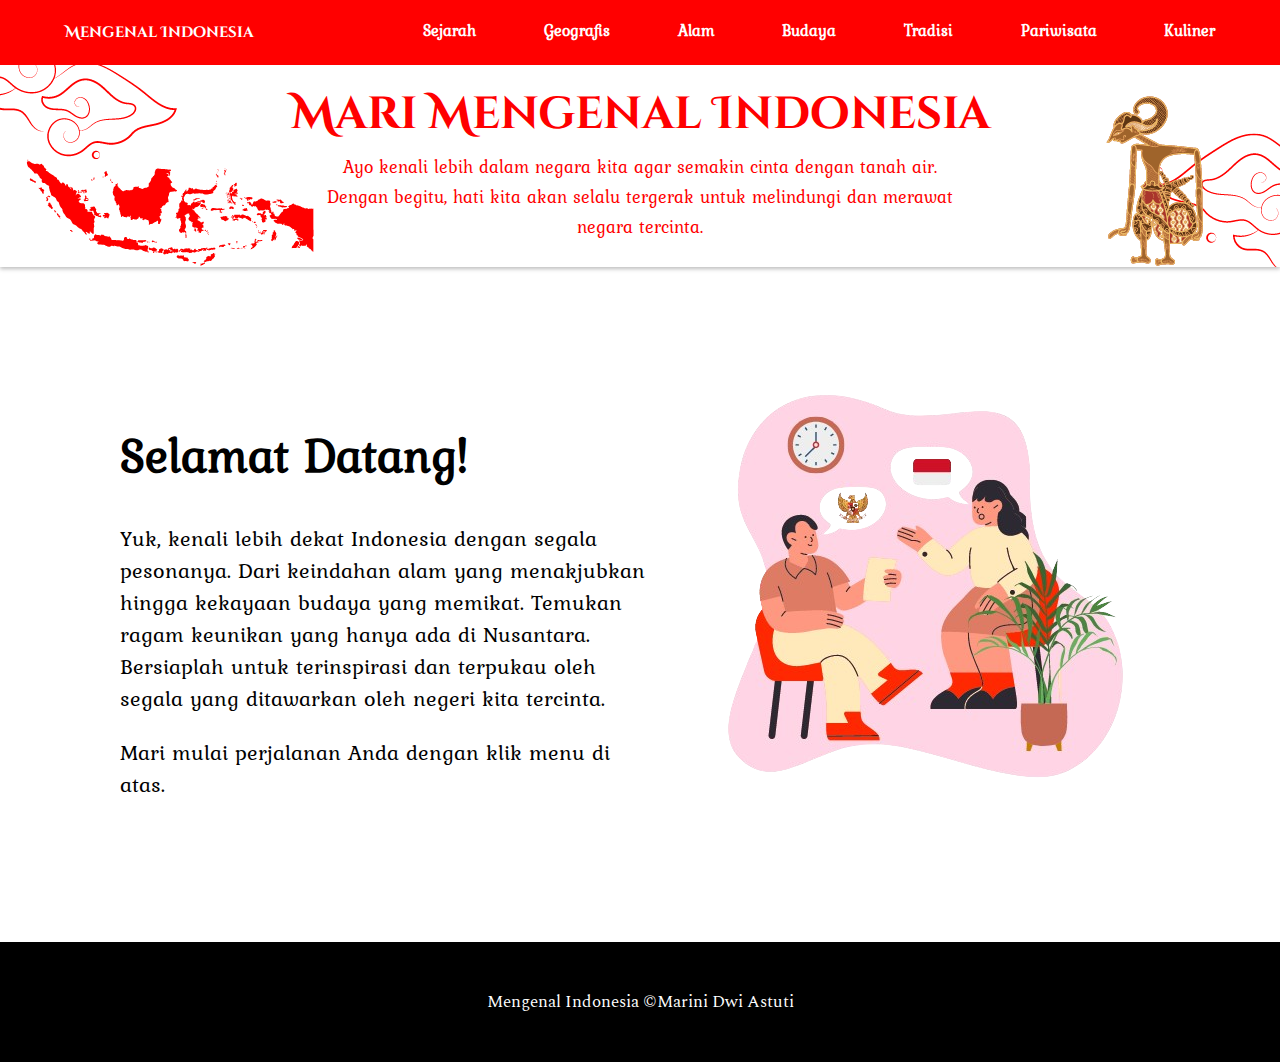
<file: index.html>
<!DOCTYPE html>
<html lang="en">
<head>
    <meta charset="UTF-8">
    <meta name="viewport" content="width=device-width, initial-scale=1.0">
    <title>Sejarah Indonesia</title>
    <link rel="icon" href="./assets/bendera.png" type="image">

    <link rel="stylesheet" href="././css/beranda.css">
    <link rel="preconnect" href="https://fonts.googleapis.com">
    <link rel="preconnect" href="https://fonts.gstatic.com" crossorigin>
    <link href="https://fonts.googleapis.com/css2?family=Cinzel+Decorative:wght@400;700;900&family=Dosis:wght@200..800&family=Kurale&family=Outfit:wght@100..900&family=Poppins:ital,wght@0,100;0,200;0,300;0,400;0,500;0,600;0,700;0,800;0,900;1,100;1,200;1,300;1,400;1,500;1,600;1,700;1,800;1,900&family=Quicksand:wght@300..700&family=Signika:wght@300..700&family=Spectral:ital,wght@0,200;0,300;0,400;0,500;0,600;0,700;0,800;1,200;1,300;1,400;1,500;1,600;1,700;1,800&display=swap" rel="stylesheet">

</head>
<body>

    <!-- Navbar -->
    <header>
        <div class="navbar-container">
            <div class="opening-web">
                <h1>Mari Mengenal Indonesia</h1>
                <p>Ayo kenali lebih dalam negara kita agar semakin cinta dengan tanah air. Dengan begitu, hati kita akan selalu tergerak untuk melindungi dan merawat negara tercinta.</p>
            </div>
            <nav>
                <div class="logo">
                    <h4>Mengenal Indonesia</h4>
                </div>
                <ul>
                    <li><a href="html/sejarah.html" target="_self">Sejarah</a></li>
                    <li><a href="html/geografis.html" target="_self">Geografis</a></li>
                    <li><a href="html/alam.html" target="_self">Alam</a></li>
                    <li><a href="html/budaya.html" target="_self">Budaya</a></li>
                    <li><a href="html/tradisi.html" target="_self">Tradisi</a></li>
                    <li><a href="html/pariwisata.html" target="_self">Pariwisata</a></li>
                    <li><a href="html/kuliner.html" target="_self">Kuliner</a></li>
                </ul>

                <div class="menu-toggle">
                    <input type="checkbox">
                    <span></span>
                    <span></span>
                    <span></span>
                </div>
            </nav>
        </div>
    </header>
    <!-- Navbar end -->

    <!-- main -->
    <main>
        <div class="beranda">
            <div class="beranda-text">
            <h1>Selamat Datang!</h1>
            <p> Yuk, kenali lebih dekat Indonesia dengan segala pesonanya. Dari keindahan alam yang menakjubkan hingga kekayaan budaya yang memikat. Temukan ragam keunikan yang hanya ada di Nusantara. Bersiaplah untuk terinspirasi dan terpukau oleh segala yang ditawarkan oleh negeri kita tercinta.</p>
            <p>Mari mulai perjalanan Anda dengan klik menu di atas.</p>
        </div>
        <div class="beranda-img">
            <img src="./assets/beranda.png" alt="beranda">
        </div>
        </div>
    </main>
    <!-- main end -->
    
    <!-- footer -->
    <footer>
        <p>Mengenal Indonesia &copy;Marini Dwi Astuti</p>
    </footer>
    <!-- footer -->

    <script src="./js/script.js"></script>
</body>
</html>
</file>
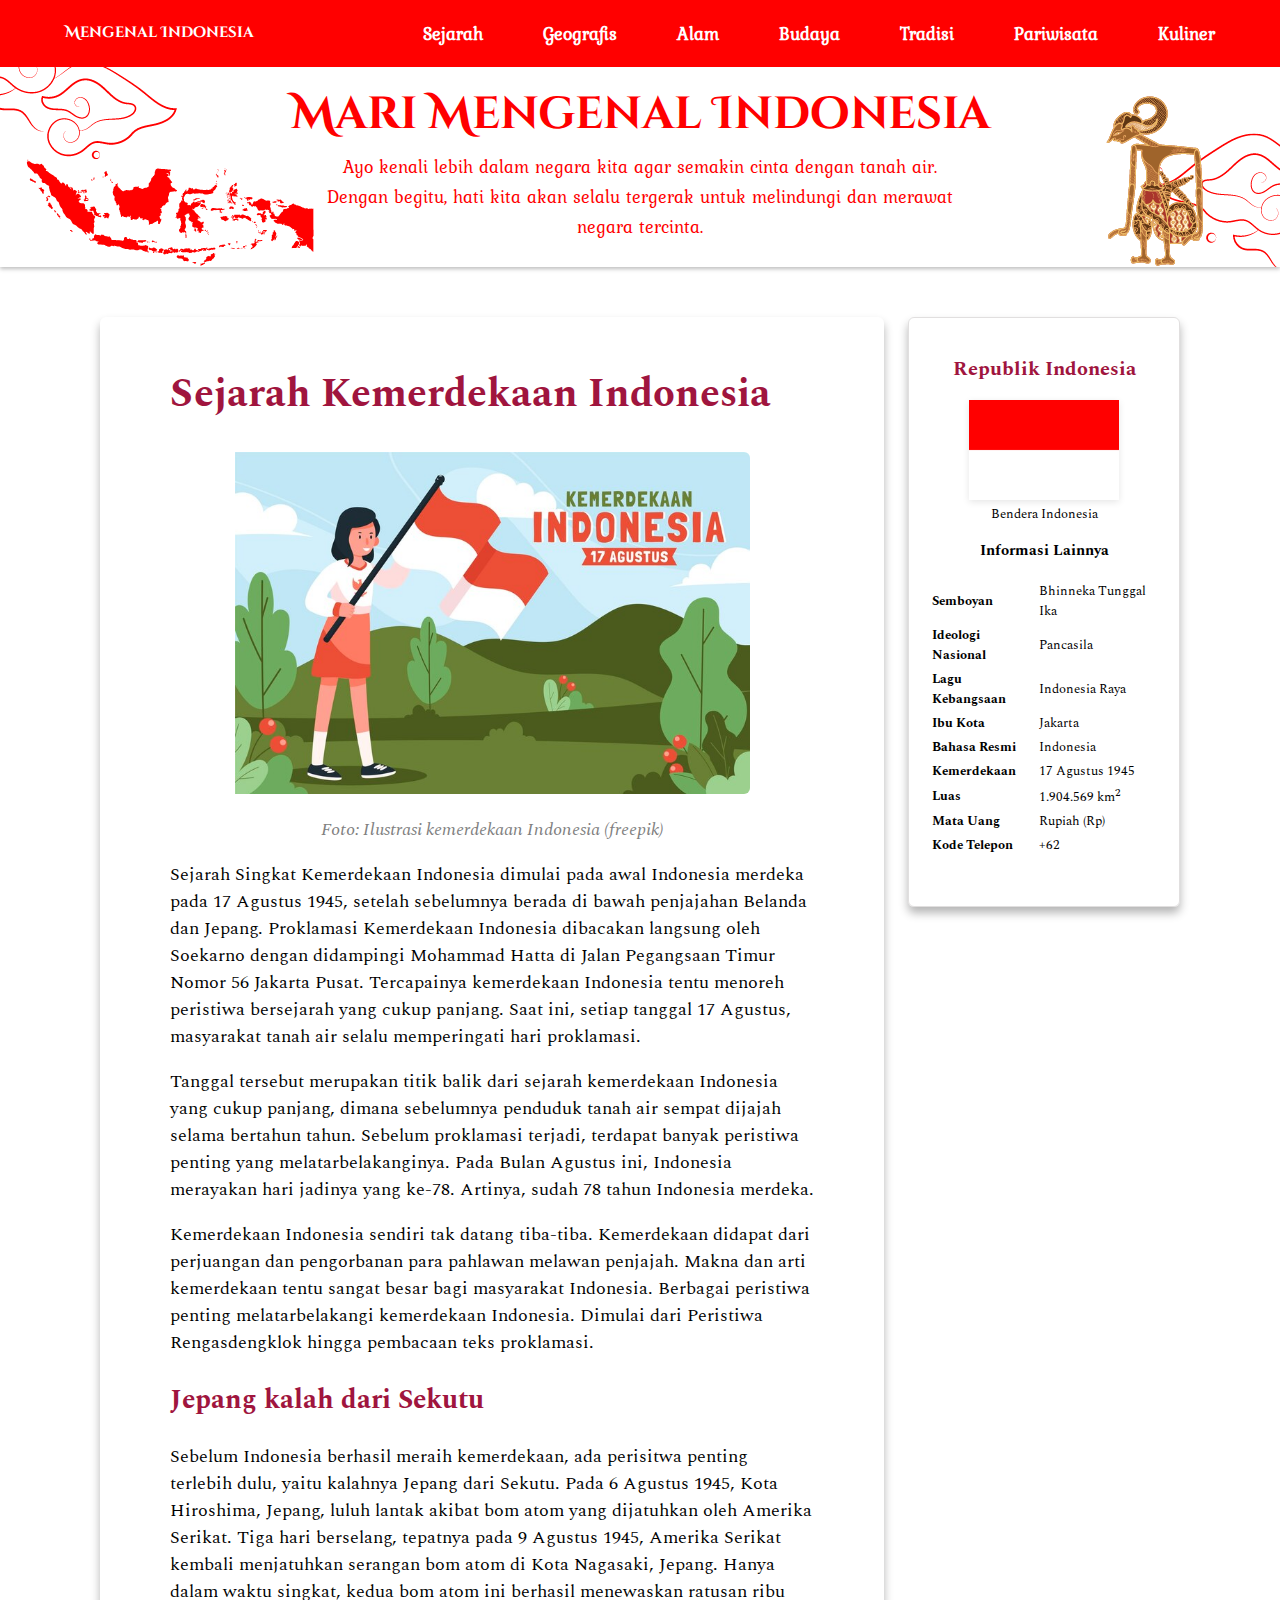
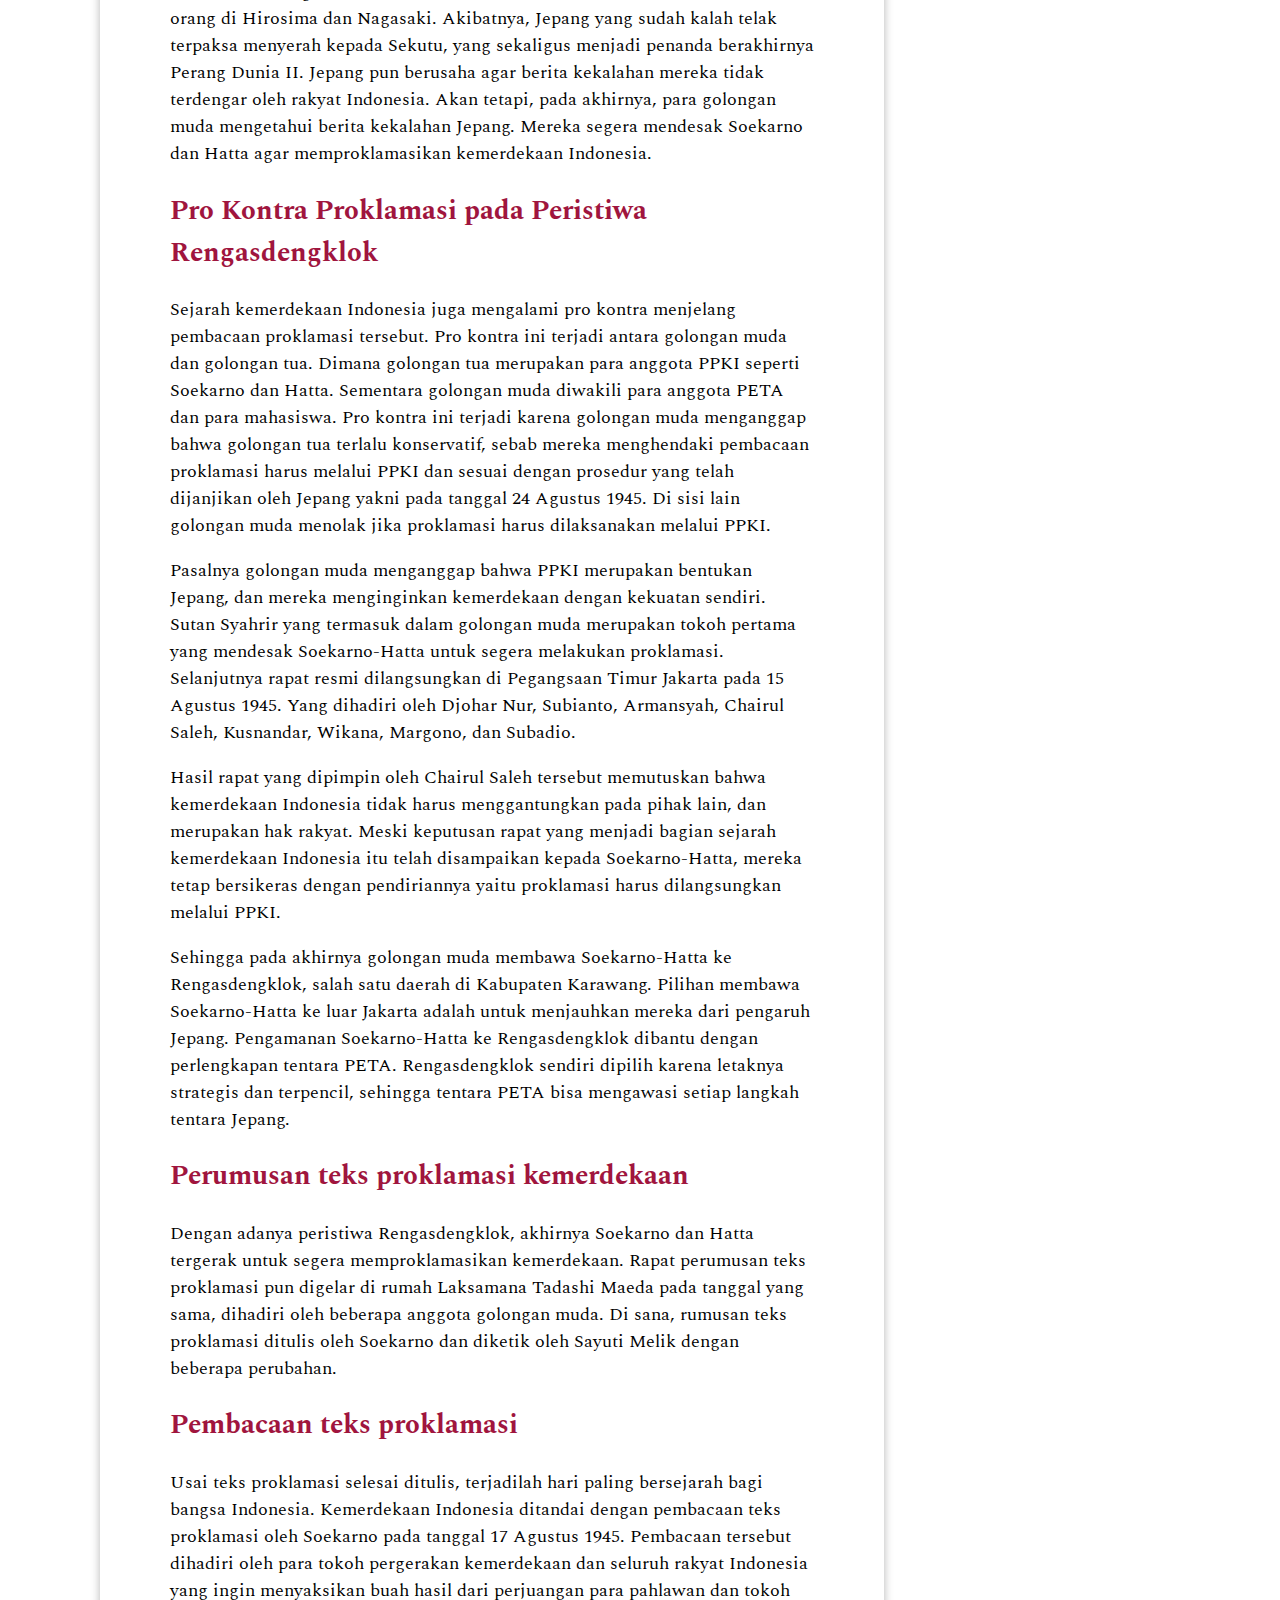
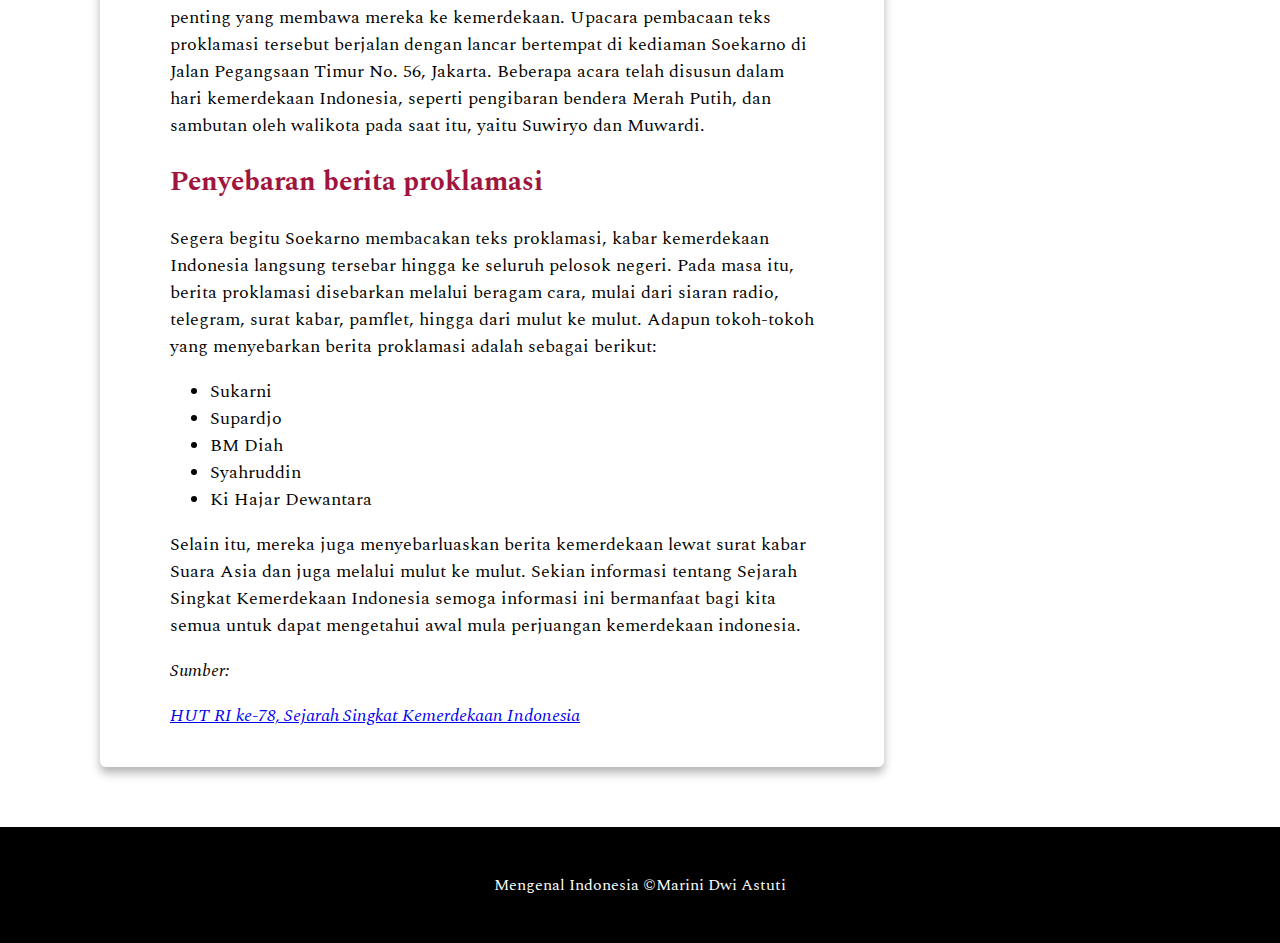
<file: html/index.html>
<!DOCTYPE html>
<html lang="en">
<head>
    <meta charset="UTF-8">
    <meta name="viewport" content="width=device-width, initial-scale=1.0">
    <title>Sejarah Indonesia</title>
    <link rel="icon" href="../assets/bendera.png" type="image">

    <link rel="stylesheet" href="../css/sejarah.css">
    <link rel="preconnect" href="https://fonts.googleapis.com">
    <link rel="preconnect" href="https://fonts.gstatic.com" crossorigin>
    <link href="https://fonts.googleapis.com/css2?family=Cinzel+Decorative:wght@400;700;900&family=Dosis:wght@200..800&family=Kurale&family=Outfit:wght@100..900&family=Poppins:ital,wght@0,100;0,200;0,300;0,400;0,500;0,600;0,700;0,800;0,900;1,100;1,200;1,300;1,400;1,500;1,600;1,700;1,800;1,900&family=Quicksand:wght@300..700&family=Signika:wght@300..700&family=Spectral:ital,wght@0,200;0,300;0,400;0,500;0,600;0,700;0,800;1,200;1,300;1,400;1,500;1,600;1,700;1,800&display=swap" rel="stylesheet">

</head>
<body>

    <!-- Navbar -->
    <header>
        <div class="navbar-container">
            <div class="opening-web">
                <h1>Mari Mengenal Indonesia</h1>
                <p>Ayo kenali lebih dalam negara kita agar semakin cinta dengan tanah air. Dengan begitu, hati kita akan selalu tergerak untuk melindungi dan merawat negara tercinta.</p>
            </div>
            <nav>
                <div class="logo">
                    <h4>Mengenal Indonesia</h4>
                </div>
                <ul>
                    <li><a href="sejarah.html" target="_self">Sejarah</a></li>
                    <li><a href="geografis.html" target="_self">Geografis</a></li>
                    <li><a href="alam.html" target="_self">Alam</a></li>
                    <li><a href="budaya.html" target="_self">Budaya</a></li>
                    <li><a href="tradisi.html" target="_self">Tradisi</a></li>
                    <li><a href="pariwisata.html" target="_self">Pariwisata</a></li>
                    <li><a href="kuliner.html" target="_self">Kuliner</a></li>
                </ul>

                <div class="menu-toggle">
                    <input type="checkbox">
                    <span></span>
                    <span></span>
                    <span></span>
                </div>
            </nav>
        </div>
    </header>
    <!-- Navbar end -->

    <!-- main -->
    <main>
        <div id="content">
            <!-- article -->
            <article id="sejarah" class="card">
                <h1 class="judul-utama">Sejarah Kemerdekaan Indonesia</h1>

                <div class="kemerdekaan-img">
                    <img src="../assets/kemerdekaan-img.jpg" alt="kemerdekaan" >
                    <p>Foto: Ilustrasi kemerdekaan Indonesia (freepik)</p>
                </div>
                
                
                <p>Sejarah Singkat Kemerdekaan Indonesia dimulai pada awal Indonesia merdeka pada 17 Agustus 1945, setelah sebelumnya berada di bawah penjajahan Belanda dan Jepang. Proklamasi Kemerdekaan Indonesia dibacakan langsung oleh Soekarno dengan didampingi Mohammad Hatta di Jalan Pegangsaan Timur Nomor 56 Jakarta Pusat. Tercapainya kemerdekaan Indonesia tentu menoreh peristiwa bersejarah yang cukup panjang. Saat ini, setiap tanggal 17 Agustus, masyarakat tanah air selalu memperingati hari proklamasi.</p>
                <p>Tanggal tersebut merupakan titik balik dari sejarah kemerdekaan Indonesia yang cukup panjang, dimana sebelumnya penduduk tanah air sempat dijajah selama bertahun tahun. Sebelum proklamasi terjadi, terdapat banyak peristiwa penting yang melatarbelakanginya. Pada Bulan Agustus ini, Indonesia merayakan hari jadinya yang ke-78. Artinya, sudah 78 tahun Indonesia merdeka.</p>
                <p>Kemerdekaan Indonesia sendiri tak datang tiba-tiba. Kemerdekaan didapat dari perjuangan dan pengorbanan para pahlawan melawan penjajah. Makna dan arti kemerdekaan tentu sangat besar bagi masyarakat Indonesia. Berbagai peristiwa penting melatarbelakangi kemerdekaan Indonesia. Dimulai dari Peristiwa Rengasdengklok hingga pembacaan teks proklamasi.</p>

            <section class="section-sejarah">
                <h2>Jepang kalah dari Sekutu</h2>
                <p>Sebelum Indonesia berhasil meraih kemerdekaan, ada perisitwa penting terlebih dulu, yaitu kalahnya Jepang dari Sekutu. Pada 6 Agustus 1945, Kota Hiroshima, Jepang, luluh lantak akibat bom atom yang dijatuhkan oleh Amerika Serikat. Tiga hari berselang, tepatnya pada 9 Agustus 1945, Amerika Serikat kembali menjatuhkan serangan bom atom di Kota Nagasaki, Jepang. Hanya dalam waktu singkat, kedua bom atom ini berhasil menewaskan ratusan ribu orang di Hirosima dan Nagasaki. Akibatnya, Jepang yang sudah kalah telak terpaksa menyerah kepada Sekutu, yang sekaligus menjadi penanda berakhirnya Perang Dunia II. Jepang pun berusaha agar berita kekalahan mereka tidak terdengar oleh rakyat Indonesia. Akan tetapi, pada akhirnya, para golongan muda mengetahui berita kekalahan Jepang. Mereka segera mendesak Soekarno dan Hatta agar memproklamasikan kemerdekaan Indonesia.</p>
            </section>
            <section class="section-sejarah">
                <h2>Pro Kontra Proklamasi pada Peristiwa Rengasdengklok</h2>
                <p>Sejarah kemerdekaan Indonesia juga mengalami pro kontra menjelang pembacaan proklamasi tersebut. Pro kontra ini terjadi antara golongan muda dan golongan tua.  Dimana golongan tua merupakan para anggota PPKI seperti Soekarno dan Hatta. Sementara golongan muda diwakili para anggota PETA dan para mahasiswa. Pro kontra ini terjadi karena golongan muda menganggap bahwa golongan tua terlalu konservatif, sebab mereka menghendaki pembacaan proklamasi harus melalui PPKI dan sesuai dengan prosedur yang telah dijanjikan oleh Jepang yakni pada tanggal 24 Agustus 1945. Di sisi lain golongan muda menolak jika proklamasi harus dilaksanakan melalui PPKI.</p>
                <p>Pasalnya golongan muda menganggap bahwa PPKI merupakan bentukan Jepang, dan mereka menginginkan kemerdekaan dengan kekuatan sendiri.  Sutan Syahrir yang termasuk dalam golongan muda merupakan tokoh pertama yang mendesak Soekarno-Hatta untuk segera melakukan proklamasi. Selanjutnya rapat resmi dilangsungkan di Pegangsaan Timur Jakarta pada 15 Agustus 1945. Yang dihadiri oleh Djohar Nur, Subianto, Armansyah, Chairul Saleh, Kusnandar, Wikana, Margono, dan Subadio.</p>
                <p>Hasil rapat yang dipimpin oleh Chairul Saleh tersebut memutuskan bahwa kemerdekaan Indonesia tidak harus menggantungkan pada pihak lain, dan merupakan hak rakyat. Meski keputusan rapat yang menjadi bagian sejarah kemerdekaan Indonesia itu telah disampaikan kepada Soekarno-Hatta, mereka tetap bersikeras dengan pendiriannya yaitu proklamasi harus dilangsungkan melalui PPKI.</p>
                <p>Sehingga pada akhirnya golongan muda membawa Soekarno-Hatta ke Rengasdengklok, salah satu daerah di Kabupaten Karawang. Pilihan membawa Soekarno-Hatta ke luar Jakarta adalah untuk menjauhkan mereka dari pengaruh Jepang. Pengamanan Soekarno-Hatta ke Rengasdengklok dibantu dengan perlengkapan tentara PETA.  Rengasdengklok sendiri dipilih karena letaknya strategis dan terpencil, sehingga tentara PETA bisa mengawasi setiap langkah tentara Jepang.</p>
            </section>
            <section class="section-sejarah">
                <h2>Perumusan teks proklamasi kemerdekaan</h2>
                <p>Dengan adanya peristiwa Rengasdengklok, akhirnya Soekarno dan Hatta tergerak untuk segera memproklamasikan kemerdekaan. Rapat perumusan teks proklamasi pun digelar di rumah Laksamana Tadashi Maeda pada tanggal yang sama, dihadiri oleh beberapa anggota golongan muda. Di sana, rumusan teks proklamasi ditulis oleh Soekarno dan diketik oleh Sayuti Melik dengan beberapa perubahan.</p>
            </section>
            <section class="section-sejarah">
                <h2>Pembacaan teks proklamasi</h2>
                <p>Usai teks proklamasi selesai ditulis, terjadilah hari paling bersejarah bagi bangsa Indonesia. Kemerdekaan Indonesia ditandai dengan pembacaan teks proklamasi oleh Soekarno pada tanggal 17 Agustus 1945. Pembacaan tersebut dihadiri oleh para tokoh pergerakan kemerdekaan dan seluruh rakyat Indonesia yang ingin menyaksikan buah hasil dari perjuangan para pahlawan dan tokoh penting yang membawa mereka ke kemerdekaan. Upacara pembacaan teks proklamasi tersebut berjalan dengan lancar bertempat di kediaman Soekarno di Jalan Pegangsaan Timur No. 56, Jakarta. Beberapa acara telah disusun dalam hari kemerdekaan Indonesia, seperti pengibaran bendera Merah Putih, dan sambutan oleh walikota pada saat itu, yaitu Suwiryo dan Muwardi.</p>
            </section>
            <section class="section-sejarah">
                <h2>Penyebaran berita proklamasi</h2>
                <p>Segera begitu Soekarno membacakan teks proklamasi, kabar kemerdekaan Indonesia langsung tersebar hingga ke seluruh pelosok negeri. Pada masa itu, berita proklamasi disebarkan melalui beragam cara, mulai dari siaran radio, telegram, surat kabar, pamflet, hingga dari mulut ke mulut. Adapun tokoh-tokoh yang menyebarkan berita proklamasi adalah sebagai berikut:</p>
                <ul>
                    <li>Sukarni</li>
                    <li>Supardjo</li>
                    <li>BM Diah</li>
                    <li>Syahruddin</li>
                    <li>Ki Hajar Dewantara</li>
                </ul>
                <p>Selain itu, mereka juga menyebarluaskan berita kemerdekaan lewat surat kabar Suara Asia dan juga melalui mulut ke mulut. Sekian informasi tentang Sejarah Singkat Kemerdekaan Indonesia semoga informasi ini bermanfaat bagi kita semua untuk dapat mengetahui awal mula perjuangan kemerdekaan indonesia.</p>
             </section> 
             
             <section class="section-sejarah">
                <p><i>Sumber: </i></p>
                <p><i><a href="https://fkip.umsu.ac.id/hut-ri-ke-78-sejarah-singkat-kemerdekaan-indonesia/">HUT RI ke-78, Sejarah Singkat Kemerdekaan Indonesia</a></i></p>
             </section>
            </article>
            <!-- article end -->
            
            <!-- aside -->
            <aside class="card">
            <article class="profile-indonesia">
                <header>
                    <h2>Republik Indonesia</h2>
                    <figure>
                        <img src="../assets/bendera.png" alt="Bendera Indonesia">
                        <figcaption>Bendera Indonesia</figcaption>
                    </figure>
                </header>

                <section>
                    <h3>Informasi Lainnya</h3>

                    <table>
                        <tr>
                            <th>Semboyan</th>
                            <td>Bhinneka Tunggal Ika</td>
                        </tr>

                        <tr>
                            <th>Ideologi Nasional</th>
                            <td>Pancasila</td>
                        </tr>

                        <tr>
                            <th>Lagu Kebangsaan</th>
                            <td>Indonesia Raya</td>
                        </tr>

                        <tr>
                            <th>Ibu Kota</th>
                            <td>Jakarta</td>
                        </tr>

                        <tr>
                            <th>Bahasa Resmi</th>
                            <td>Indonesia</td>
                        </tr>

                        <tr>
                            <th>Kemerdekaan</th>
                            <td>17 Agustus 1945</td>
                        </tr>

                        <tr>
                            <th>Luas</th>
                            <td>1.904.569 km<sup>2</sup></td>
                        </tr>

                        <tr>
                            <th>Mata Uang</th>
                            <td>Rupiah (Rp)</td>
                        </tr>

                        <tr>
                            <th>Kode Telepon</th>
                            <td>+62</td>
                        </tr>
                    </table>
                </section>
            </article>
            </aside>
            <!-- aside end -->
        </div>    
    </main>
    <!-- main end -->
    
    <!-- footer -->
    <footer>
        <p>Mengenal Indonesia &copy;Marini Dwi Astuti</p>
    </footer>
    <!-- footer -->

    <script src="../js/script.js"></script>
</body>
</html>
</file>
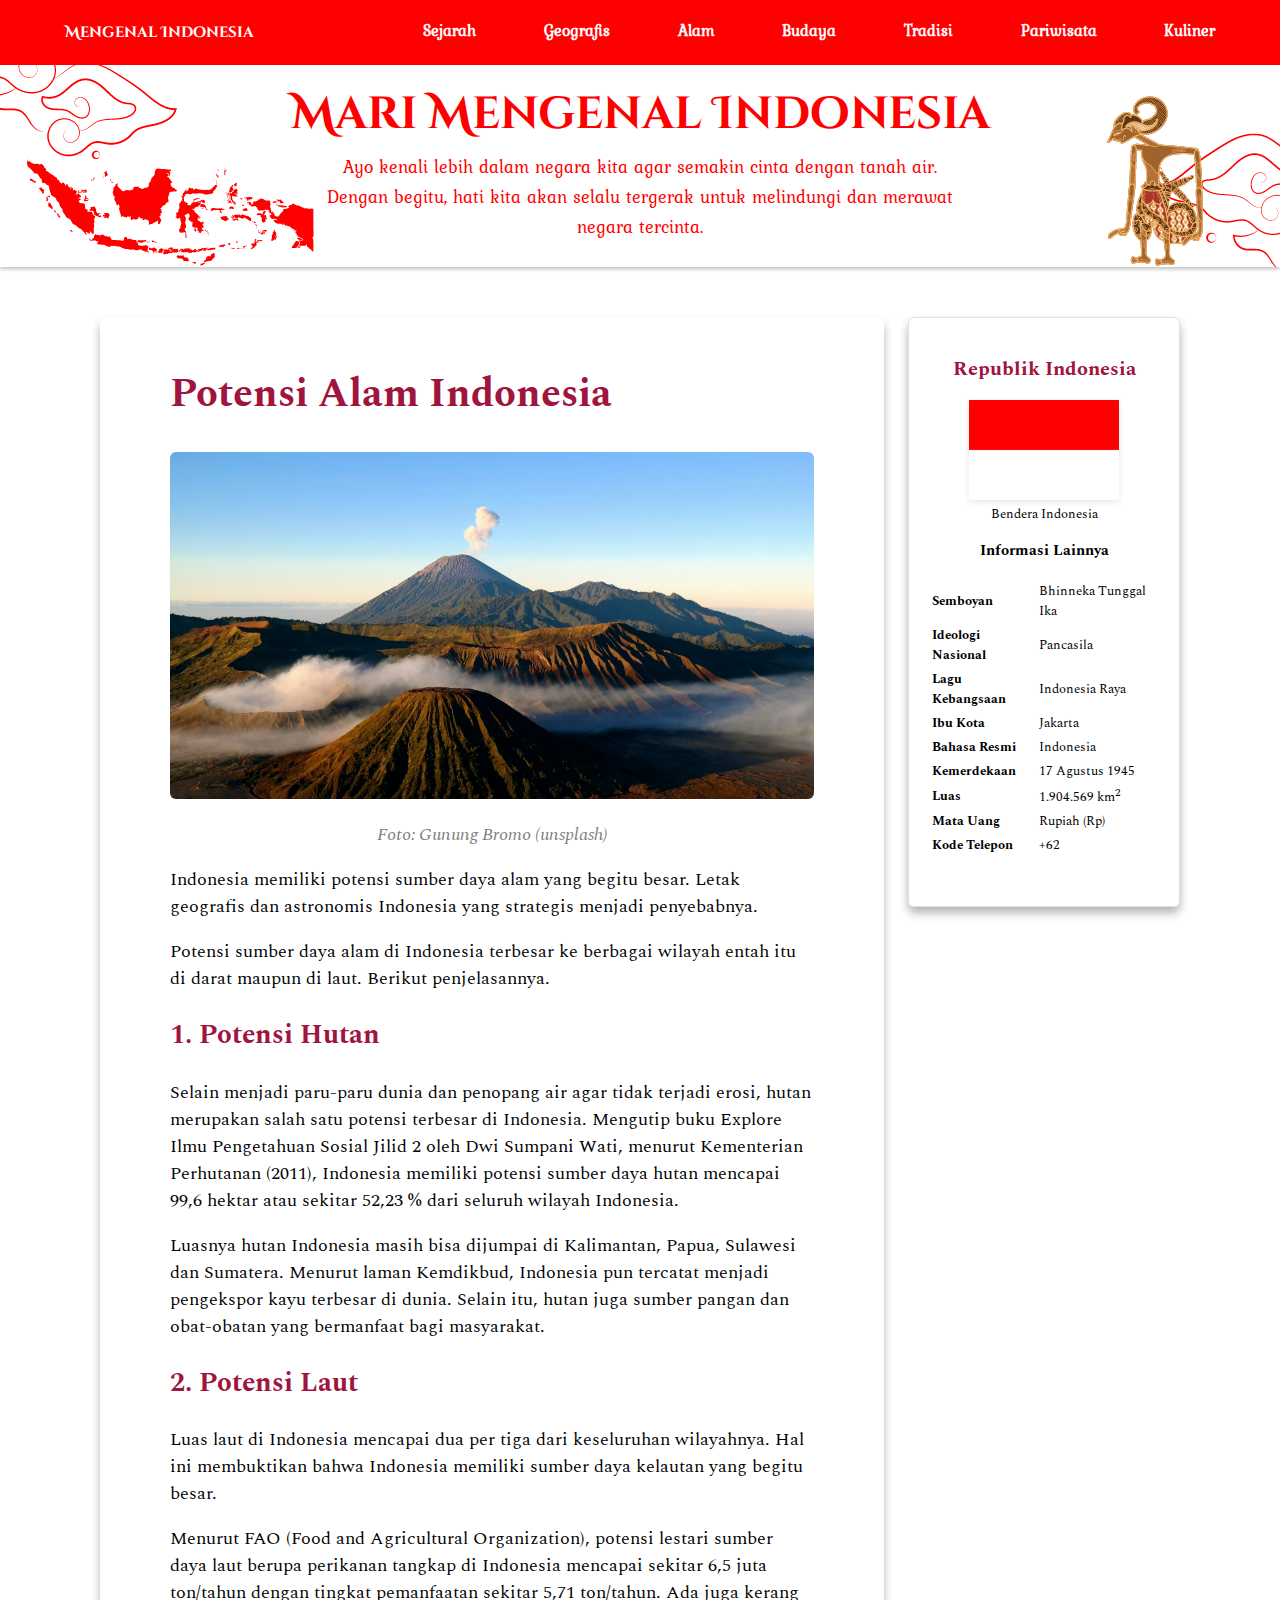
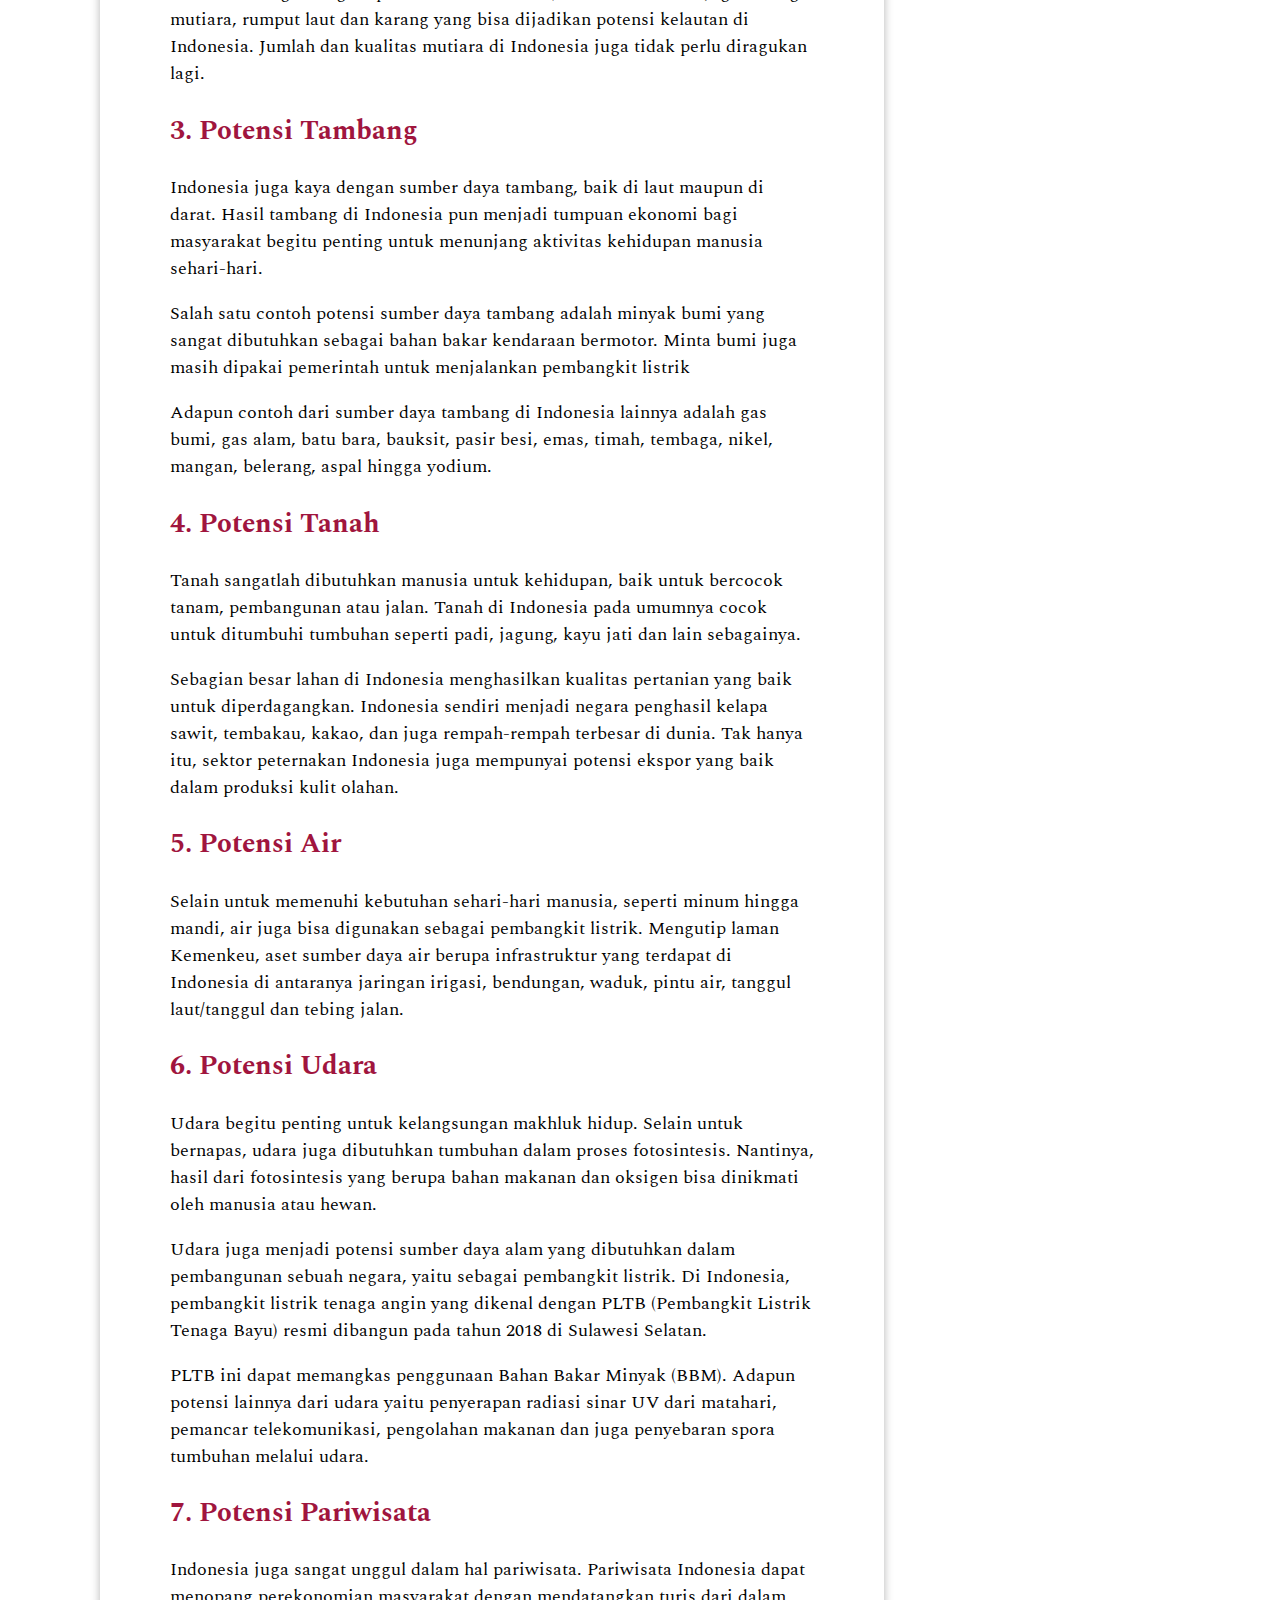
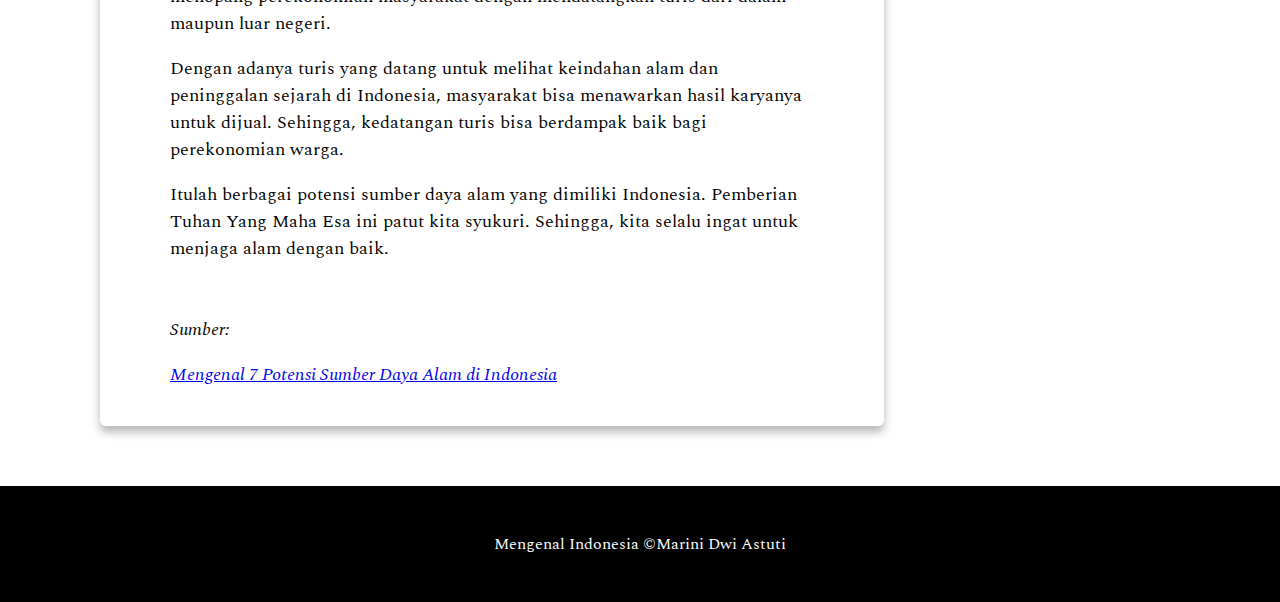
<file: html/alam.html>
<!DOCTYPE html>
<html lang="en">
<head>
    <meta charset="UTF-8">
    <meta name="viewport" content="width=device-width, initial-scale=1.0">
    <title>Potensi Alam Indonesia</title>
    <link rel="icon" href="../assets/bendera.png" type="image">

    <link rel="stylesheet" href="../css/alam.css">
    <link rel="preconnect" href="https://fonts.googleapis.com">
    <link rel="preconnect" href="https://fonts.gstatic.com" crossorigin>
    <link href="https://fonts.googleapis.com/css2?family=Cinzel+Decorative:wght@400;700;900&family=Dosis:wght@200..800&family=Kurale&family=Outfit:wght@100..900&family=Poppins:ital,wght@0,100;0,200;0,300;0,400;0,500;0,600;0,700;0,800;0,900;1,100;1,200;1,300;1,400;1,500;1,600;1,700;1,800;1,900&family=Quicksand:wght@300..700&family=Signika:wght@300..700&family=Spectral:ital,wght@0,200;0,300;0,400;0,500;0,600;0,700;0,800;1,200;1,300;1,400;1,500;1,600;1,700;1,800&display=swap" rel="stylesheet">

</head>
<body>

    <!-- Navbar -->
    <header>
        <div class="navbar-container">
            <div class="opening-web">
                <h1>Mari Mengenal Indonesia</h1>
                <p>Ayo kenali lebih dalam negara kita agar semakin cinta dengan tanah air. Dengan begitu, hati kita akan selalu tergerak untuk melindungi dan merawat negara tercinta.</p>
            </div>
            <nav>
                <div class="logo">
                    <h4>Mengenal Indonesia</h4>
                </div>
                <ul>
                    <li><a href="sejarah.html" target="_self">Sejarah</a></li>
                    <li><a href="geografis.html" target="_self">Geografis</a></li>
                    <li><a href="alam.html" target="_self">Alam</a></li>
                    <li><a href="budaya.html" target="_self">Budaya</a></li>
                    <li><a href="tradisi.html" target="_self">Tradisi</a></li>
                    <li><a href="pariwisata.html" target="_self">Pariwisata</a></li>
                    <li><a href="kuliner.html" target="_self">Kuliner</a></li>
                </ul>

                <div class="menu-toggle">
                    <input type="checkbox">
                    <span></span>
                    <span></span>
                    <span></span>
                </div>
            </nav>
        </div>
    </header>
    <!-- Navbar end -->

    <!-- main -->
    <main>
        <div id="content">
            <!-- article -->
            <article id="alam" class="card">
                <h1 class="judul-utama">Potensi Alam Indonesia</h1>

                <div class="alam-img">
                    <img src="../assets/alam.jpg" alt="Alam Indonesia" >
                    <p>Foto: Gunung Bromo (unsplash)</p>
                </div>
                
                
                <p> Indonesia memiliki potensi sumber daya alam yang begitu besar. Letak geografis dan astronomis Indonesia yang strategis menjadi penyebabnya.</p>
                <p>Potensi sumber daya alam di Indonesia terbesar ke berbagai wilayah entah itu di darat maupun di laut. Berikut penjelasannya.</p>

            <section class="section-alam">
                <h2>1. Potensi Hutan</h2>
                <p>Selain menjadi paru-paru dunia dan penopang air agar tidak terjadi erosi, hutan merupakan salah satu potensi terbesar di Indonesia. Mengutip buku Explore Ilmu Pengetahuan Sosial Jilid 2 oleh Dwi Sumpani Wati, menurut Kementerian Perhutanan (2011), Indonesia memiliki potensi sumber daya hutan mencapai 99,6 hektar atau sekitar 52,23 % dari seluruh wilayah Indonesia.</p>
                <p>Luasnya hutan Indonesia masih bisa dijumpai di Kalimantan, Papua, Sulawesi dan Sumatera. Menurut laman Kemdikbud, Indonesia pun tercatat menjadi pengekspor kayu terbesar di dunia. Selain itu, hutan juga sumber pangan dan obat-obatan yang bermanfaat bagi masyarakat.</p>
            </section>
            <section class="section-alam">
                <h2>2. Potensi Laut</h2>
                <p>Luas laut di Indonesia mencapai dua per tiga dari keseluruhan wilayahnya. Hal ini membuktikan bahwa Indonesia memiliki sumber daya kelautan yang begitu besar.</p>
                <p>Menurut FAO (Food and Agricultural Organization), potensi lestari sumber daya laut berupa perikanan tangkap di Indonesia mencapai sekitar 6,5 juta ton/tahun dengan tingkat pemanfaatan sekitar 5,71 ton/tahun. Ada juga kerang mutiara, rumput laut dan karang yang bisa dijadikan potensi kelautan di Indonesia. Jumlah dan kualitas mutiara di Indonesia juga tidak perlu diragukan lagi.</p>
            </section>
            <section class="section-alam">
                <h2>3. Potensi Tambang</h2>
                <p>Indonesia juga kaya dengan sumber daya tambang, baik di laut maupun di darat. Hasil tambang di Indonesia pun menjadi tumpuan ekonomi bagi masyarakat begitu penting untuk menunjang aktivitas kehidupan manusia sehari-hari.</p>
                <p>Salah satu contoh potensi sumber daya tambang adalah minyak bumi yang sangat dibutuhkan sebagai bahan bakar kendaraan bermotor. Minta bumi juga masih dipakai pemerintah untuk menjalankan pembangkit listrik</p>
                <p>Adapun contoh dari sumber daya tambang di Indonesia lainnya adalah gas bumi, gas alam, batu bara, bauksit, pasir besi, emas, timah, tembaga, nikel, mangan, belerang, aspal hingga yodium.</p>
            </section>
            <section class="section-alam">
                <h2>4. Potensi Tanah</h2>
                <p>Tanah sangatlah dibutuhkan manusia untuk kehidupan, baik untuk bercocok tanam, pembangunan atau jalan. Tanah di Indonesia pada umumnya cocok untuk ditumbuhi tumbuhan seperti padi, jagung, kayu jati dan lain sebagainya.</p>
                <p>Sebagian besar lahan di Indonesia menghasilkan kualitas pertanian yang baik untuk diperdagangkan. Indonesia sendiri menjadi negara penghasil kelapa sawit, tembakau, kakao, dan juga rempah-rempah terbesar di dunia. Tak hanya itu, sektor peternakan Indonesia juga mempunyai potensi ekspor yang baik dalam produksi kulit olahan.</p>
            </section>
            <section class="section-alam">
                <h2>5. Potensi Air</h2>
                <p>Selain untuk memenuhi kebutuhan sehari-hari manusia, seperti minum hingga mandi, air juga bisa digunakan sebagai pembangkit listrik. Mengutip laman Kemenkeu, aset sumber daya air berupa infrastruktur yang terdapat di Indonesia di antaranya jaringan irigasi, bendungan, waduk, pintu air, tanggul laut/tanggul dan tebing jalan.</p>
             </section> 

             <section class="section-alam">
                <h2>6. Potensi Udara</h2>
                <p>Udara begitu penting untuk kelangsungan makhluk hidup. Selain untuk bernapas, udara juga dibutuhkan tumbuhan dalam proses fotosintesis. Nantinya, hasil dari fotosintesis yang berupa bahan makanan dan oksigen bisa dinikmati oleh manusia atau hewan.</p>
                <p>Udara juga menjadi potensi sumber daya alam yang dibutuhkan dalam pembangunan sebuah negara, yaitu sebagai pembangkit listrik. Di Indonesia, pembangkit listrik tenaga angin yang dikenal dengan PLTB (Pembangkit Listrik Tenaga Bayu) resmi dibangun pada tahun 2018 di Sulawesi Selatan.</p>
                <p>PLTB ini dapat memangkas penggunaan Bahan Bakar Minyak (BBM). Adapun potensi lainnya dari udara yaitu penyerapan radiasi sinar UV dari matahari, pemancar telekomunikasi, pengolahan makanan dan juga penyebaran spora tumbuhan melalui udara.</p>
             </section> 

             <section class="section-alam">
                <h2>7. Potensi Pariwisata</h2>
                <p>Indonesia juga sangat unggul dalam hal pariwisata. Pariwisata Indonesia dapat menopang perekonomian masyarakat dengan mendatangkan turis dari dalam maupun luar negeri.</p>
                <p>Dengan adanya turis yang datang untuk melihat keindahan alam dan peninggalan sejarah di Indonesia, masyarakat bisa menawarkan hasil karyanya untuk dijual. Sehingga, kedatangan turis bisa berdampak baik bagi perekonomian warga.</p>
                <p>Itulah berbagai potensi sumber daya alam yang dimiliki Indonesia. Pemberian Tuhan Yang Maha Esa ini patut kita syukuri. Sehingga, kita selalu ingat untuk menjaga alam dengan baik.</p>
             </section> 
             <br>
             <section class="section-alam">
                <p><i>Sumber: </i></p>
                <p><i><a href="https://www.detik.com/edu/detikpedia/d-7114865/mengenal-7-potensi-sumber-daya-alam-di-indonesia">Mengenal 7 Potensi Sumber Daya Alam di Indonesia</a></i></p>
             </section>
            </article>
            <!-- article end -->
            
            <!-- aside -->
            <aside class="card">
            <article class="profile-indonesia">
                <header>
                    <h2>Republik Indonesia</h2>
                    <figure>
                        <img src="../assets/bendera.png" alt="Bendera Indonesia">
                        <figcaption>Bendera Indonesia</figcaption>
                    </figure>
                </header>

                <section>
                    <h3>Informasi Lainnya</h3>

                    <table>
                        <tr>
                            <th>Semboyan</th>
                            <td>Bhinneka Tunggal Ika</td>
                        </tr>

                        <tr>
                            <th>Ideologi Nasional</th>
                            <td>Pancasila</td>
                        </tr>

                        <tr>
                            <th>Lagu Kebangsaan</th>
                            <td>Indonesia Raya</td>
                        </tr>

                        <tr>
                            <th>Ibu Kota</th>
                            <td>Jakarta</td>
                        </tr>

                        <tr>
                            <th>Bahasa Resmi</th>
                            <td>Indonesia</td>
                        </tr>

                        <tr>
                            <th>Kemerdekaan</th>
                            <td>17 Agustus 1945</td>
                        </tr>

                        <tr>
                            <th>Luas</th>
                            <td>1.904.569 km<sup>2</sup></td>
                        </tr>

                        <tr>
                            <th>Mata Uang</th>
                            <td>Rupiah (Rp)</td>
                        </tr>

                        <tr>
                            <th>Kode Telepon</th>
                            <td>+62</td>
                        </tr>
                    </table>
                </section>
            </article>
            </aside>
            <!-- aside end -->
        </div>    
    </main>
    <!-- main end -->
    
    <!-- footer -->
    <footer>
        <p>Mengenal Indonesia &copy;Marini Dwi Astuti</p>
    </footer>
    <!-- footer -->
    
    <script src="../js/script.js"></script>
</body>
</html>
</file>
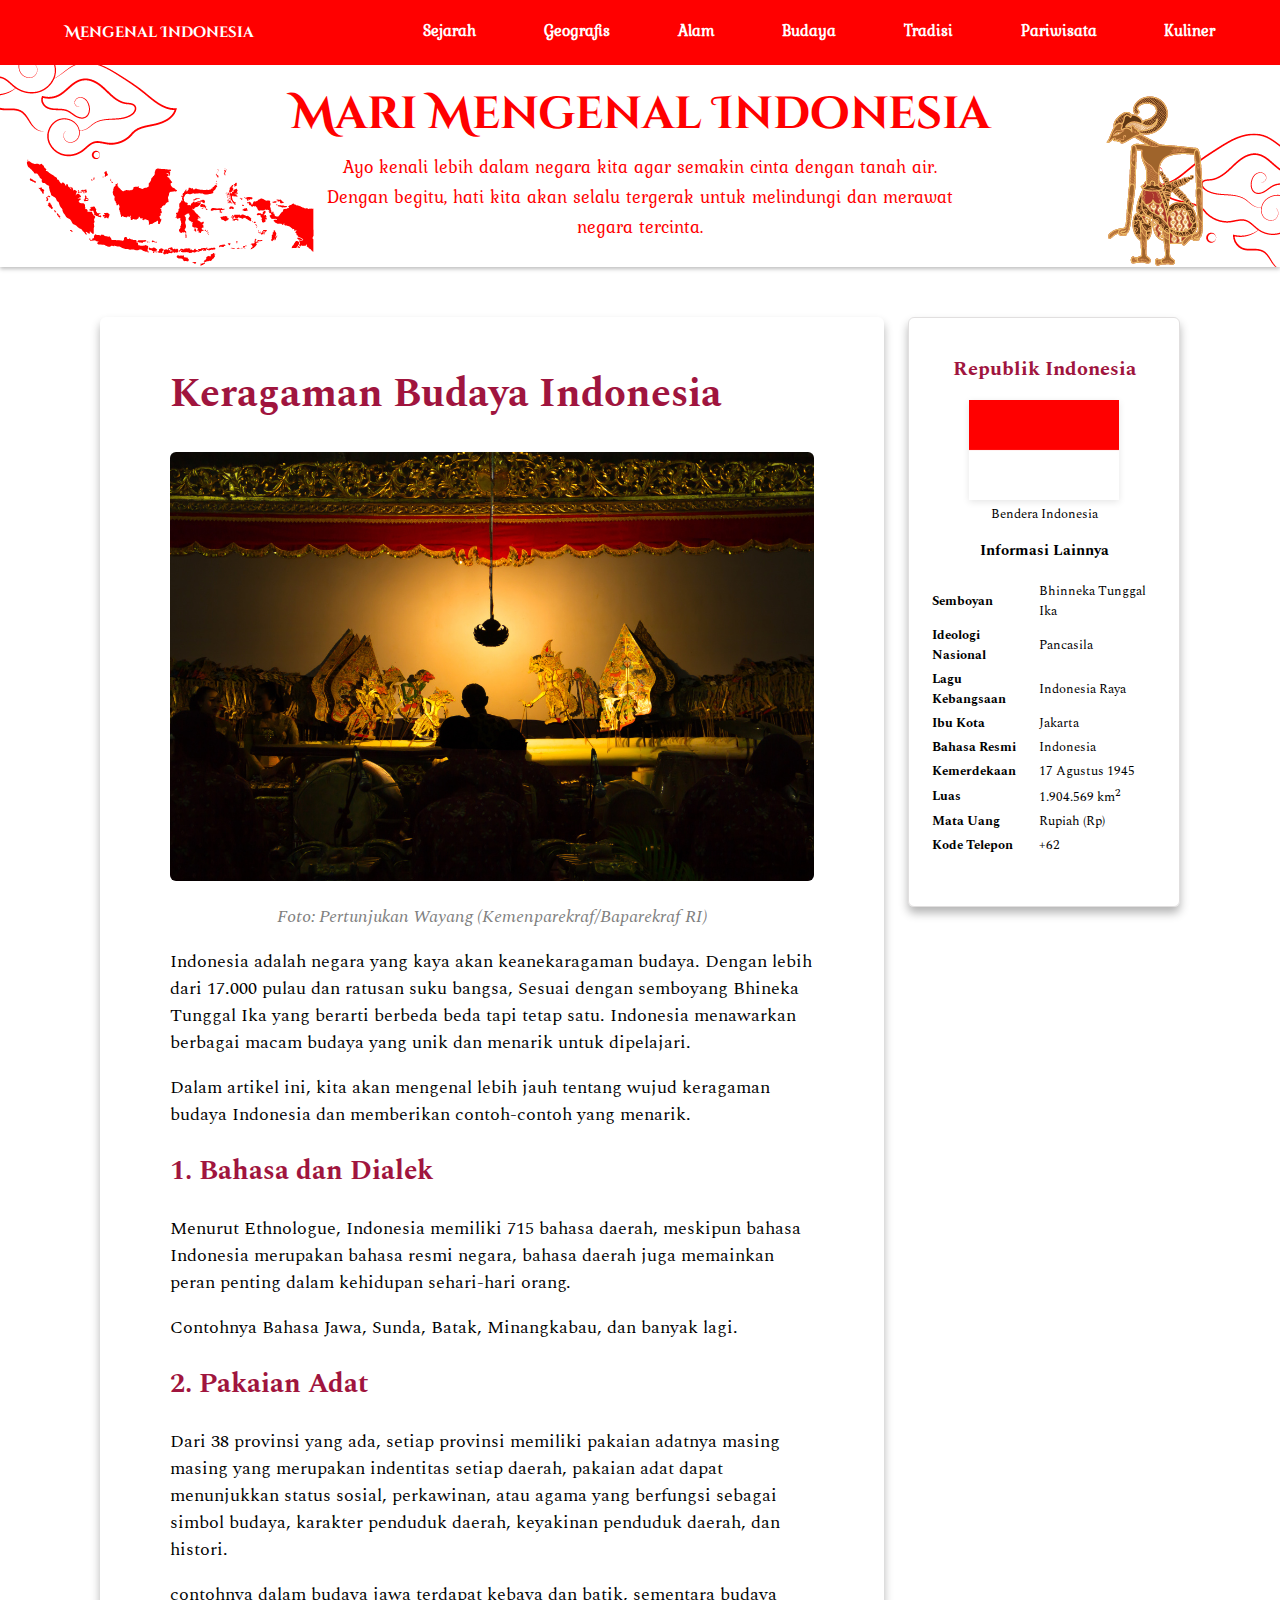
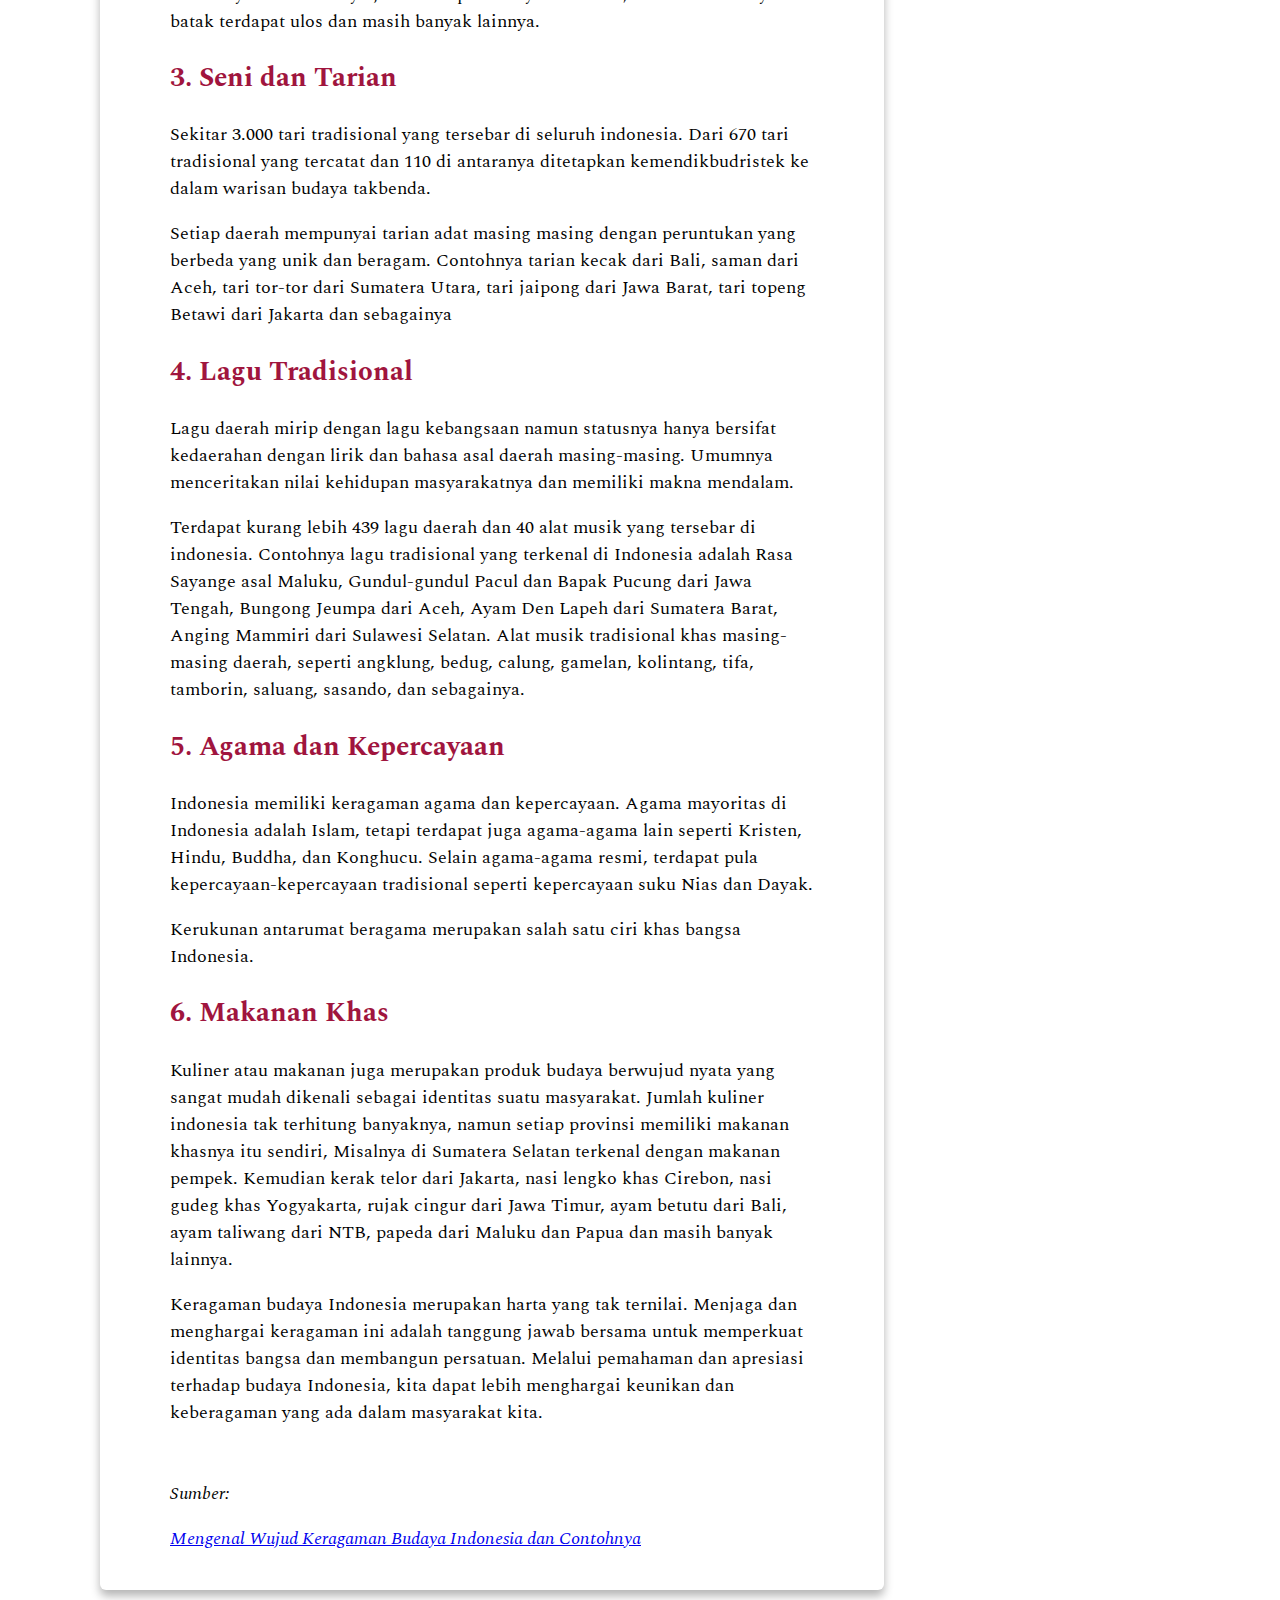
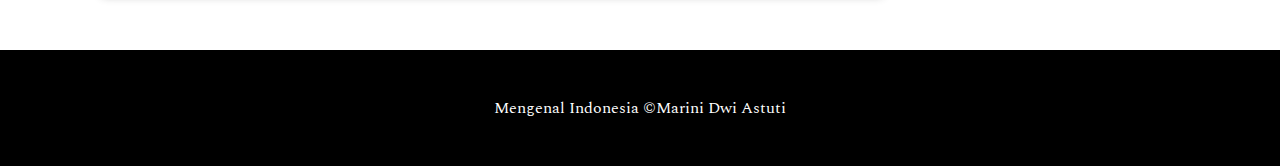
<file: html/budaya.html>
<!DOCTYPE html>
<html lang="en">
<head>
    <meta charset="UTF-8">
    <meta name="viewport" content="width=device-width, initial-scale=1.0">
    <title>Kebudayaan Indonesia</title>
    <link rel="icon" href="../assets/bendera.png" type="image">

    <link rel="stylesheet" href="../css/budaya.css">
    <link rel="preconnect" href="https://fonts.googleapis.com">
    <link rel="preconnect" href="https://fonts.gstatic.com" crossorigin>
    <link href="https://fonts.googleapis.com/css2?family=Cinzel+Decorative:wght@400;700;900&family=Dosis:wght@200..800&family=Kurale&family=Outfit:wght@100..900&family=Poppins:ital,wght@0,100;0,200;0,300;0,400;0,500;0,600;0,700;0,800;0,900;1,100;1,200;1,300;1,400;1,500;1,600;1,700;1,800;1,900&family=Quicksand:wght@300..700&family=Signika:wght@300..700&family=Spectral:ital,wght@0,200;0,300;0,400;0,500;0,600;0,700;0,800;1,200;1,300;1,400;1,500;1,600;1,700;1,800&display=swap" rel="stylesheet">

</head>
<body>

    <!-- Navbar -->
    <header>
        <div class="navbar-container">
            <div class="opening-web">
                <h1>Mari Mengenal Indonesia</h1>
                <p>Ayo kenali lebih dalam negara kita agar semakin cinta dengan tanah air. Dengan begitu, hati kita akan selalu tergerak untuk melindungi dan merawat negara tercinta.</p>
            </div>
            <nav>
                <div class="logo">
                    <h4>Mengenal Indonesia</h4>
                </div>
                <ul>
                    <li><a href="sejarah.html" target="_self">Sejarah</a></li>
                    <li><a href="geografis.html" target="_self">Geografis</a></li>
                    <li><a href="alam.html" target="_self">Alam</a></li>
                    <li><a href="budaya.html" target="_self">Budaya</a></li>
                    <li><a href="tradisi.html" target="_self">Tradisi</a></li>
                    <li><a href="pariwisata.html" target="_self">Pariwisata</a></li>
                    <li><a href="kuliner.html" target="_self">Kuliner</a></li>
                </ul>

                <div class="menu-toggle">
                    <input type="checkbox">
                    <span></span>
                    <span></span>
                    <span></span>
                </div>
            </nav>
        </div>
    </header>
    <!-- Navbar end -->

    <!-- main -->
    <main>
        <div id="content">
            <!-- article -->
            <article id="budaya" class="card">
                <h1 class="judul-utama">Keragaman Budaya Indonesia</h1>

                <div class="budaya-img">
                    <img src="../assets/wayang.jpg" alt="Budaya Indonesia" >
                    <p>Foto: Pertunjukan Wayang (Kemenparekraf/Baparekraf RI)</p>
                </div>
                
                
                <p>Indonesia adalah negara yang kaya akan keanekaragaman budaya. Dengan lebih dari 17.000 pulau dan ratusan suku bangsa, Sesuai dengan semboyang Bhineka Tunggal Ika yang berarti berbeda beda tapi tetap satu. Indonesia menawarkan berbagai macam budaya yang unik dan menarik untuk dipelajari.</p>
                <p>Dalam artikel ini, kita akan mengenal lebih jauh tentang wujud keragaman budaya Indonesia dan memberikan contoh-contoh yang menarik.</p>

            <section class="section-budaya">
                <h2>1. Bahasa dan Dialek</h2>
                <p>Menurut Ethnologue, Indonesia memiliki 715 bahasa daerah, meskipun bahasa Indonesia merupakan bahasa resmi negara, bahasa daerah juga memainkan peran penting dalam kehidupan sehari-hari orang.</p>
                <p>Contohnya Bahasa Jawa, Sunda, Batak, Minangkabau, dan banyak lagi.</p>
            </section>
            
            <section class="section-budaya">
                <h2>2. Pakaian Adat</h2>
                <p>Dari 38 provinsi yang ada, setiap provinsi memiliki pakaian adatnya masing masing yang merupakan indentitas setiap daerah, pakaian adat dapat menunjukkan status sosial, perkawinan, atau agama yang berfungsi sebagai simbol budaya, karakter penduduk daerah, keyakinan penduduk daerah, dan histori.</p>
                <p>contohnya dalam budaya jawa terdapat kebaya dan batik, sementara budaya batak terdapat ulos dan masih banyak lainnya.</p>
            </section>

            <section class="section-budaya">
                <h2>3. Seni dan Tarian</h2>
                <p>Sekitar 3.000 tari tradisional yang tersebar di seluruh indonesia. Dari 670 tari tradisional yang tercatat dan 110 di antaranya ditetapkan kemendikbudristek ke dalam warisan budaya takbenda.</p>
                <p>Setiap daerah mempunyai tarian adat masing masing dengan peruntukan yang berbeda yang unik dan beragam. Contohnya tarian kecak dari Bali, saman dari Aceh, tari tor-tor dari Sumatera Utara, tari jaipong dari Jawa Barat, tari topeng Betawi dari Jakarta dan sebagainya</p>
            </section>

            <section class="section-budaya">
                <h2>4. Lagu Tradisional</h2>
                <p>Lagu daerah mirip dengan lagu kebangsaan namun statusnya hanya bersifat kedaerahan dengan lirik dan bahasa asal daerah masing-masing. Umumnya menceritakan nilai kehidupan masyarakatnya dan memiliki makna mendalam.</p>
                <p>Terdapat kurang lebih 439 lagu daerah dan 40 alat musik yang tersebar di indonesia. Contohnya lagu tradisional yang terkenal di Indonesia adalah Rasa Sayange asal Maluku, Gundul-gundul Pacul dan Bapak Pucung dari Jawa Tengah, Bungong Jeumpa dari Aceh, Ayam Den Lapeh dari Sumatera Barat, Anging Mammiri dari Sulawesi Selatan. Alat musik tradisional khas masing-masing daerah, seperti angklung, bedug, calung, gamelan, kolintang, tifa, tamborin, saluang, sasando, dan sebagainya.</p>
            </section>
            
            <section class="section-budaya">
                <h2>5. Agama dan Kepercayaan</h2>
                <p>Indonesia memiliki keragaman agama dan kepercayaan. Agama mayoritas di Indonesia adalah Islam, tetapi terdapat juga agama-agama lain seperti Kristen, Hindu, Buddha, dan Konghucu. Selain agama-agama resmi, terdapat pula kepercayaan-kepercayaan tradisional seperti kepercayaan suku Nias dan Dayak.</p>
                <p>Kerukunan antarumat beragama merupakan salah satu ciri khas bangsa Indonesia.</p>
            </section>

            <section class="section-budaya">
                <h2>6. Makanan Khas</h2>
                <p>Kuliner atau makanan juga merupakan produk budaya berwujud nyata yang sangat mudah dikenali sebagai identitas suatu masyarakat. Jumlah kuliner indonesia tak terhitung banyaknya, namun setiap provinsi memiliki makanan khasnya itu sendiri, Misalnya di Sumatera Selatan terkenal dengan makanan pempek. Kemudian kerak telor dari Jakarta, nasi lengko khas Cirebon, nasi gudeg khas Yogyakarta, rujak cingur dari Jawa Timur, ayam betutu dari Bali, ayam taliwang dari NTB, papeda dari Maluku dan Papua dan masih banyak lainnya.</p>
                <p>Keragaman budaya Indonesia merupakan harta yang tak ternilai. Menjaga dan menghargai keragaman ini adalah tanggung jawab bersama untuk memperkuat identitas bangsa dan membangun persatuan. Melalui pemahaman dan apresiasi terhadap budaya Indonesia, kita dapat lebih menghargai keunikan dan keberagaman yang ada dalam masyarakat kita.</p>
            </section>

             <br>
             <section class="section-budaya">
                <p><i>Sumber: </i></p>
                <p><i><a href="https://uici.ac.id/mengenal-wujud-keragaman-budaya-indonesia-dan-contohnya/">Mengenal Wujud Keragaman Budaya Indonesia dan Contohnya</a></i></p>
             </section>
            </article>
            <!-- article end -->
            
            <!-- aside -->
            <aside class="card">
            <article class="profile-indonesia">
                <header>
                    <h2>Republik Indonesia</h2>
                    <figure>
                        <img src="../assets/bendera.png" alt="Bendera Indonesia">
                        <figcaption>Bendera Indonesia</figcaption>
                    </figure>
                </header>

                <section>
                    <h3>Informasi Lainnya</h3>

                    <table>
                        <tr>
                            <th>Semboyan</th>
                            <td>Bhinneka Tunggal Ika</td>
                        </tr>

                        <tr>
                            <th>Ideologi Nasional</th>
                            <td>Pancasila</td>
                        </tr>

                        <tr>
                            <th>Lagu Kebangsaan</th>
                            <td>Indonesia Raya</td>
                        </tr>

                        <tr>
                            <th>Ibu Kota</th>
                            <td>Jakarta</td>
                        </tr>

                        <tr>
                            <th>Bahasa Resmi</th>
                            <td>Indonesia</td>
                        </tr>

                        <tr>
                            <th>Kemerdekaan</th>
                            <td>17 Agustus 1945</td>
                        </tr>

                        <tr>
                            <th>Luas</th>
                            <td>1.904.569 km<sup>2</sup></td>
                        </tr>

                        <tr>
                            <th>Mata Uang</th>
                            <td>Rupiah (Rp)</td>
                        </tr>

                        <tr>
                            <th>Kode Telepon</th>
                            <td>+62</td>
                        </tr>
                    </table>
                </section>
            </article>
            </aside>
            <!-- aside end -->
        </div>    
    </main>
    <!-- main end -->
    
    <!-- footer -->
    <footer>
        <p>Mengenal Indonesia &copy;Marini Dwi Astuti</p>
    </footer>
    <!-- footer -->
    
    <script src="../js/script.js"></script>
</body>
</html>
</file>
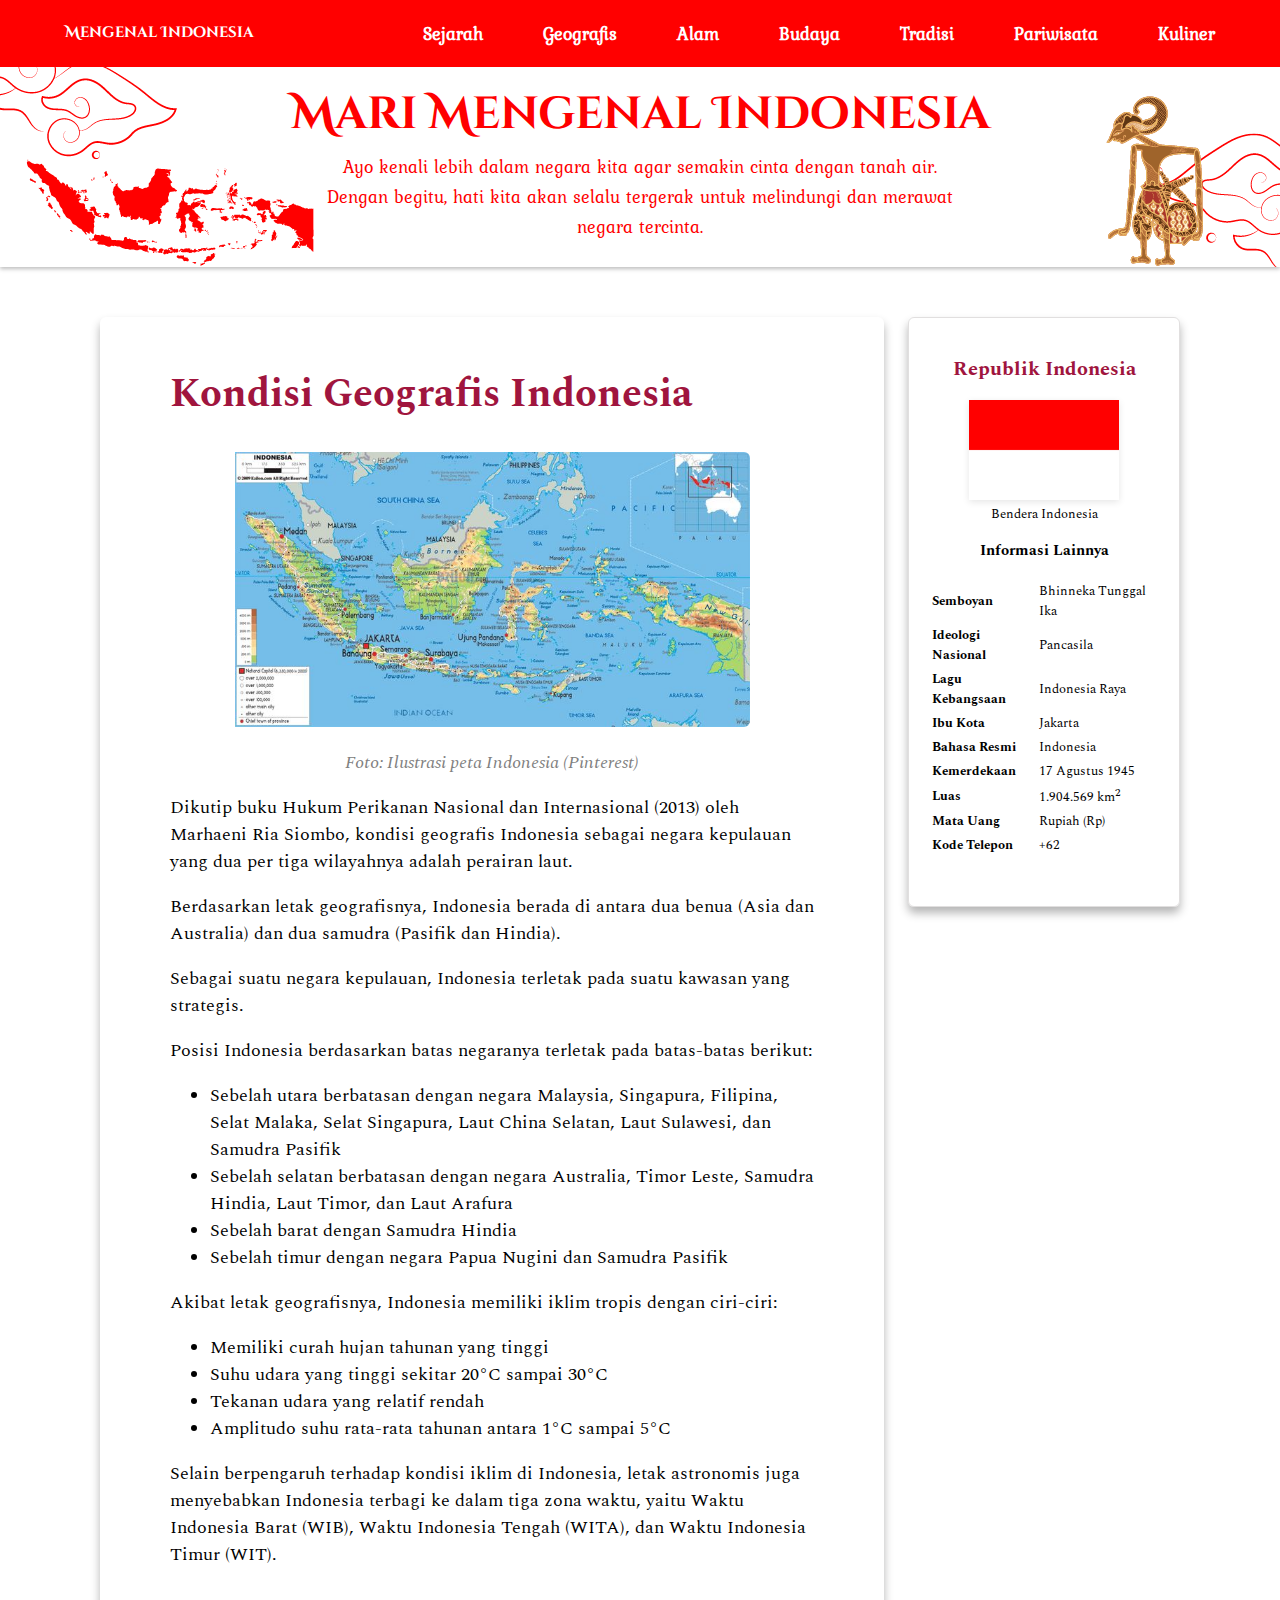
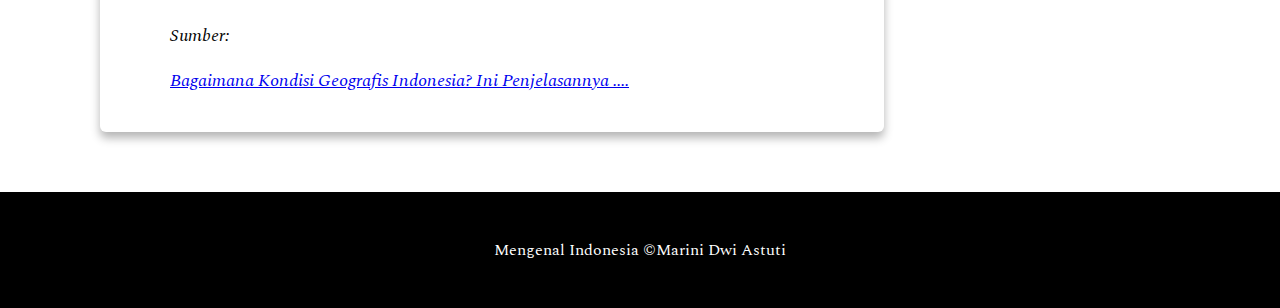
<file: html/geografis.html>
<!DOCTYPE html>
<html lang="en">
<head>
    <meta charset="UTF-8">
    <meta name="viewport" content="width=device-width, initial-scale=1.0">
    <title>Geografis Indonesia</title>
    <link rel="icon" href="../assets/bendera.png" type="image">

    <link rel="stylesheet" href="../css/geografis.css">
    <link rel="preconnect" href="https://fonts.googleapis.com">
    <link rel="preconnect" href="https://fonts.gstatic.com" crossorigin>
    <link href="https://fonts.googleapis.com/css2?family=Cinzel+Decorative:wght@400;700;900&family=Dosis:wght@200..800&family=Kurale&family=Outfit:wght@100..900&family=Poppins:ital,wght@0,100;0,200;0,300;0,400;0,500;0,600;0,700;0,800;0,900;1,100;1,200;1,300;1,400;1,500;1,600;1,700;1,800;1,900&family=Quicksand:wght@300..700&family=Signika:wght@300..700&family=Spectral:ital,wght@0,200;0,300;0,400;0,500;0,600;0,700;0,800;1,200;1,300;1,400;1,500;1,600;1,700;1,800&display=swap" rel="stylesheet">

</head>
<body>

    <!-- navbar -->
    <header>
        <div class="navbar-container">
            <div class="opening-web">
                <h1>Mari Mengenal Indonesia</h1>
                <p>Ayo kenali lebih dalam negara kita agar semakin cinta dengan tanah air. Dengan begitu, hati kita akan selalu tergerak untuk melindungi dan merawat negara tercinta.</p>
            </div>
            <nav>
                <div class="logo">
                    <h4>Mengenal Indonesia</h4>
                </div>
                <ul>
                    <li><a href="sejarah.html" target="_self">Sejarah</a></li>
                    <li><a href="#geografis" target="_self">Geografis</a></li>
                    <li><a href="alam.html" target="_self">Alam</a></li>
                    <li><a href="budaya.html" target="_self">Budaya</a></li>
                    <li><a href="tradisi.html" target="_self">Tradisi</a></li>
                    <li><a href="pariwisata.html" target="_self">Pariwisata</a></li>
                    <li><a href="kuliner.html" target="_self">Kuliner</a></li>
                </ul>

                <div class="menu-toggle">
                    <input type="checkbox">
                    <span></span>
                    <span></span>
                    <span></span>
                </div>
            </nav>
        </div>
    </header>
    <!-- navbar end -->

    <!-- main -->
    <main>
        <div id="content">

            <!-- article -->
            <article id="geografis" class="card">
                <h1 class="judul-utama">Kondisi Geografis Indonesia</h1>

                <div class="peta-img">
                    <img src="../assets/peta-indonesia.jpg" alt="Peta Indonesia" >
                    <p>Foto: Ilustrasi peta Indonesia (Pinterest)</p>
                </div>
                
                
                <p>Dikutip buku Hukum Perikanan Nasional dan Internasional (2013) oleh Marhaeni Ria Siombo, kondisi geografis Indonesia sebagai negara kepulauan yang dua per tiga wilayahnya adalah perairan laut.</p>
                <p>Berdasarkan letak geografisnya, Indonesia berada di antara dua benua (Asia dan Australia) dan dua samudra (Pasifik dan Hindia).</p>
                <p>Sebagai suatu negara kepulauan, Indonesia terletak pada suatu kawasan yang strategis.</p>
                <p>Posisi Indonesia berdasarkan batas negaranya terletak pada batas-batas berikut:</p>

                <ul>
                    <li>Sebelah utara berbatasan dengan negara Malaysia, Singapura, Filipina, Selat Malaka, Selat Singapura, Laut China Selatan, Laut Sulawesi, dan Samudra Pasifik</li>
                    <li>Sebelah selatan berbatasan dengan negara Australia, Timor Leste, Samudra Hindia, Laut Timor, dan Laut Arafura</li>
                    <li>Sebelah barat dengan Samudra Hindia</li>
                    <li>Sebelah timur dengan negara Papua Nugini dan Samudra Pasifik</li>
                </ul>

                <p>Akibat letak geografisnya, Indonesia memiliki iklim tropis dengan ciri-ciri:</p>
                <ul>
                    <li>Memiliki curah hujan tahunan yang tinggi</li>
                    <li>Suhu udara yang tinggi sekitar 20°C sampai 30°C</li>
                    <li>Tekanan udara yang relatif rendah</li>
                    <li>Amplitudo suhu rata-rata tahunan antara 1°C sampai 5°C</li>
                </ul>

                <p>Selain berpengaruh terhadap kondisi iklim di Indonesia, letak astronomis juga menyebabkan Indonesia terbagi ke dalam tiga zona waktu, yaitu Waktu Indonesia Barat (WIB), Waktu Indonesia Tengah (WITA), dan Waktu Indonesia Timur (WIT).</p>

                <br>
                <p><i>Sumber: </i></p>
                <p><i><a href="https://www.kompas.com/skola/read/2024/01/02/150000169/bagaimana-kondisi-geografis-indonesia-ini-penjelasannya--">Bagaimana Kondisi Geografis Indonesia? Ini Penjelasannya ....</a></i></p>
            </article>
            <!-- article -->
        
            <!-- aside  -->
            <aside class="card">
            <article class="profile-indonesia">
                <header>
                    <h2>Republik Indonesia</h2>
                    <figure>
                        <img src="../assets/bendera.png" alt="Bendera Indonesia">
                        <figcaption>Bendera Indonesia</figcaption>
                    </figure>
                </header>

                <section>
                    <h3>Informasi Lainnya</h3>

                    <table>
                        <tr>
                            <th>Semboyan</th>
                            <td>Bhinneka Tunggal Ika</td>
                        </tr>

                        <tr>
                            <th>Ideologi Nasional</th>
                            <td>Pancasila</td>
                        </tr>

                        <tr>
                            <th>Lagu Kebangsaan</th>
                            <td>Indonesia Raya</td>
                        </tr>

                        <tr>
                            <th>Ibu Kota</th>
                            <td>Jakarta</td>
                        </tr>

                        <tr>
                            <th>Bahasa Resmi</th>
                            <td>Indonesia</td>
                        </tr>

                        <tr>
                            <th>Kemerdekaan</th>
                            <td>17 Agustus 1945</td>
                        </tr>

                        <tr>
                            <th>Luas</th>
                            <td>1.904.569 km<sup>2</sup></td>
                        </tr>

                        <tr>
                            <th>Mata Uang</th>
                            <td>Rupiah (Rp)</td>
                        </tr>

                        <tr>
                            <th>Kode Telepon</th>
                            <td>+62</td>
                        </tr>
                    </table>
                </section>
            </article>
            </aside>
            <!-- aside end -->
        </div>    
    </main>
    <!-- main end -->

    <!-- footer -->
    <footer>
        <p>Mengenal Indonesia &copy;Marini Dwi Astuti</p>
    </footer>
    <!-- footer end -->
    <script src="../js/script.js"></script>
</body>
</html>
</file>
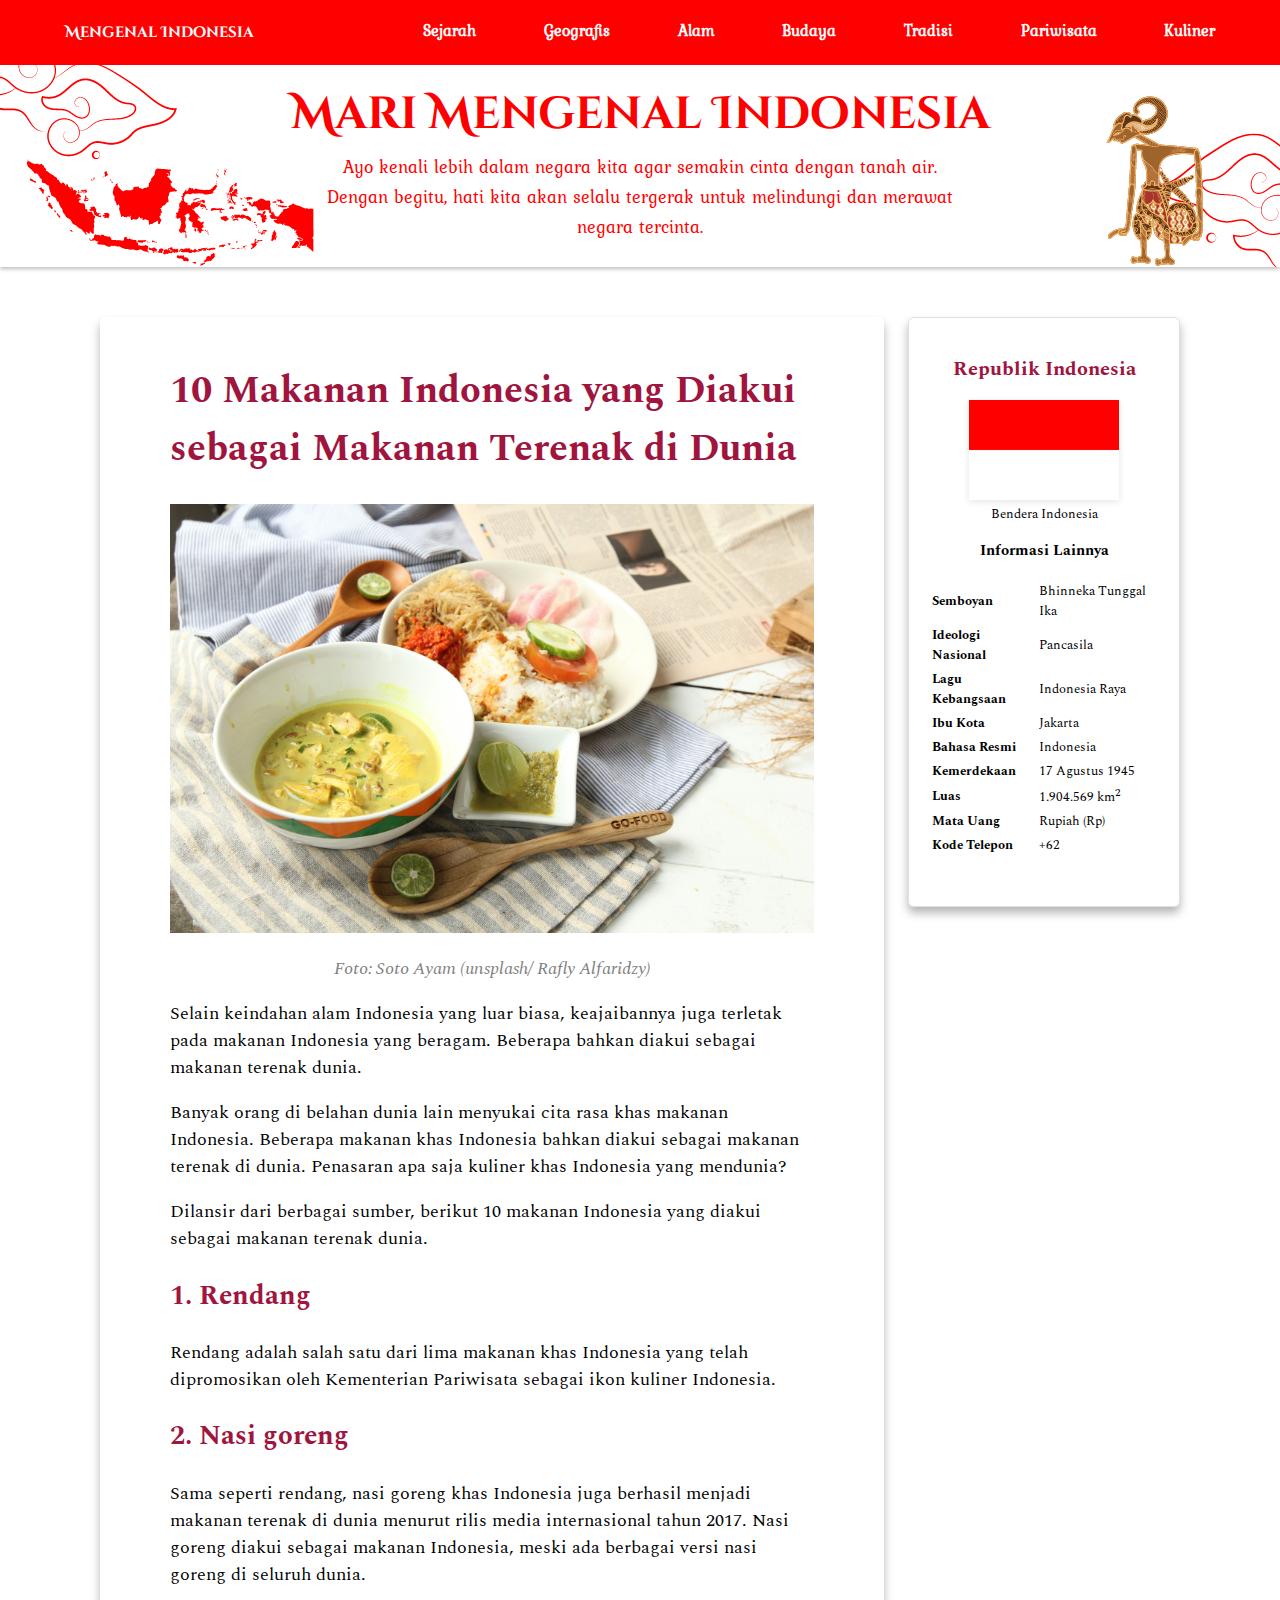
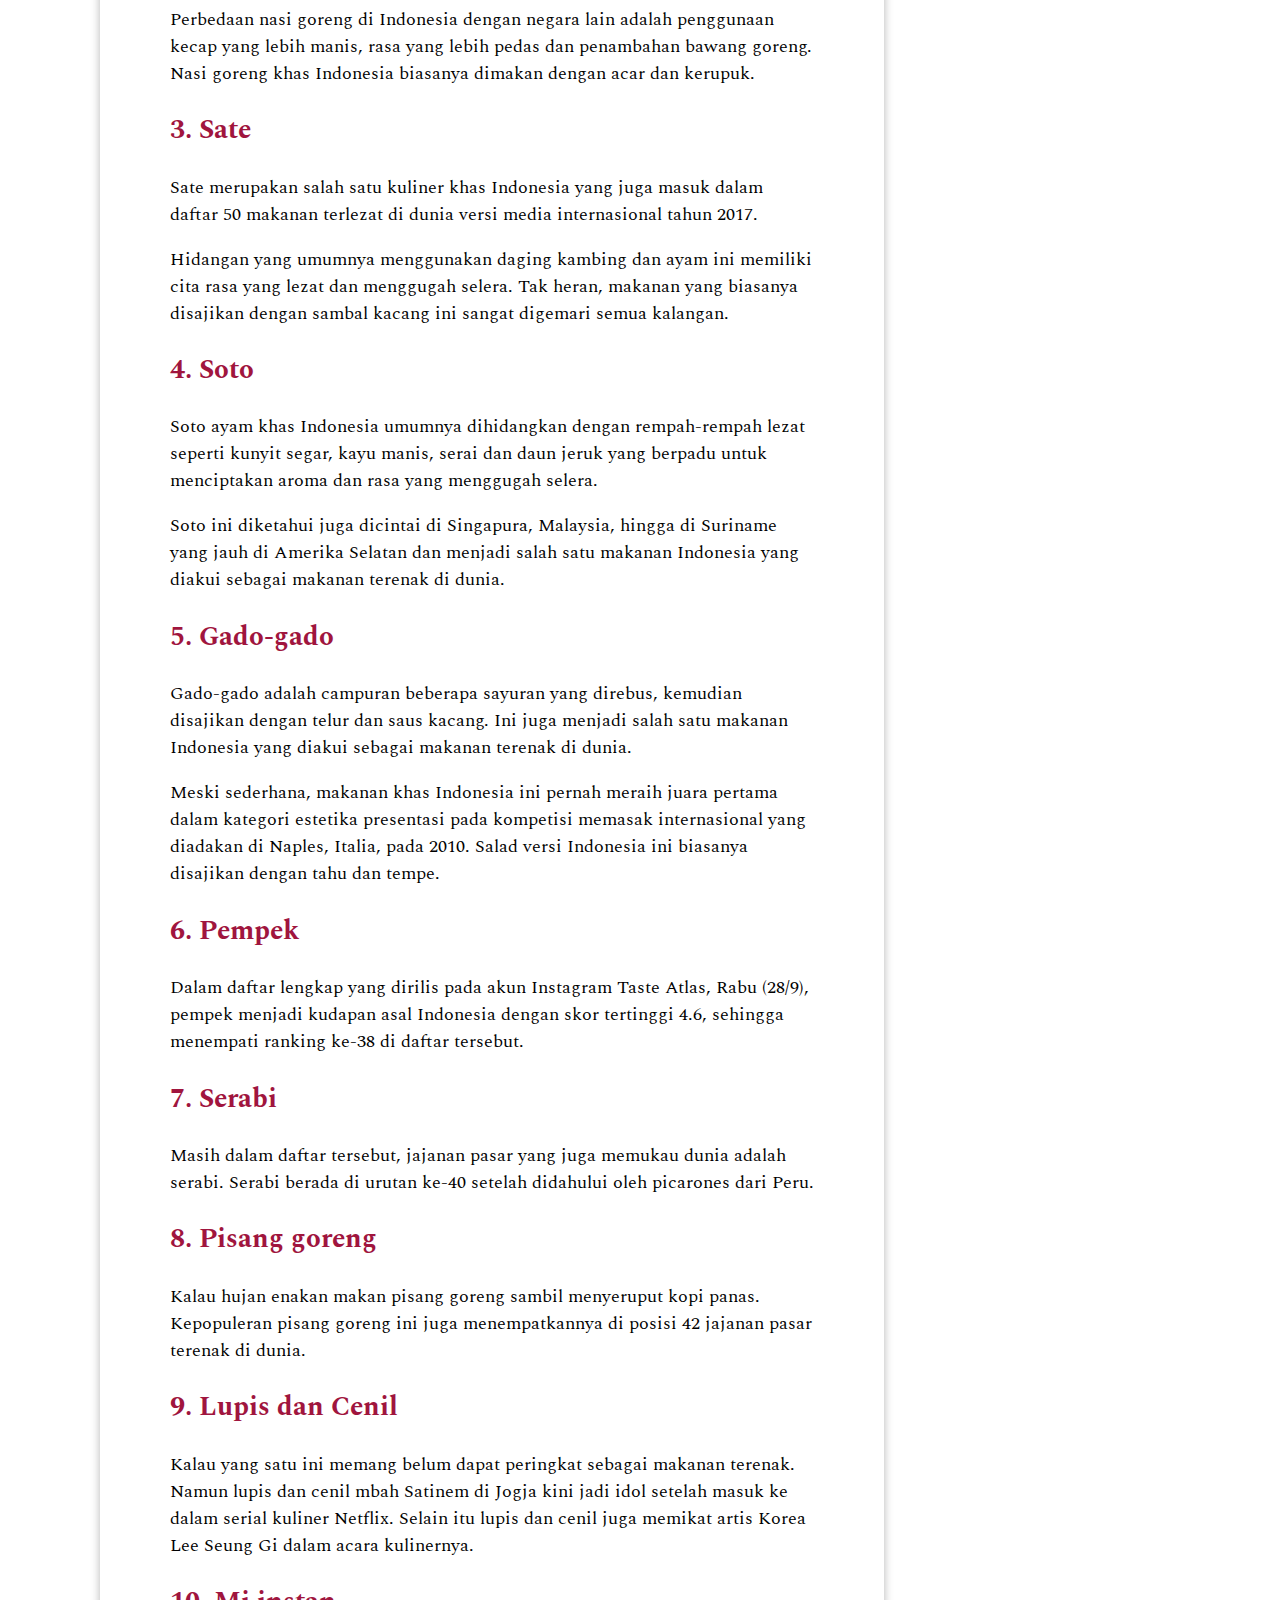
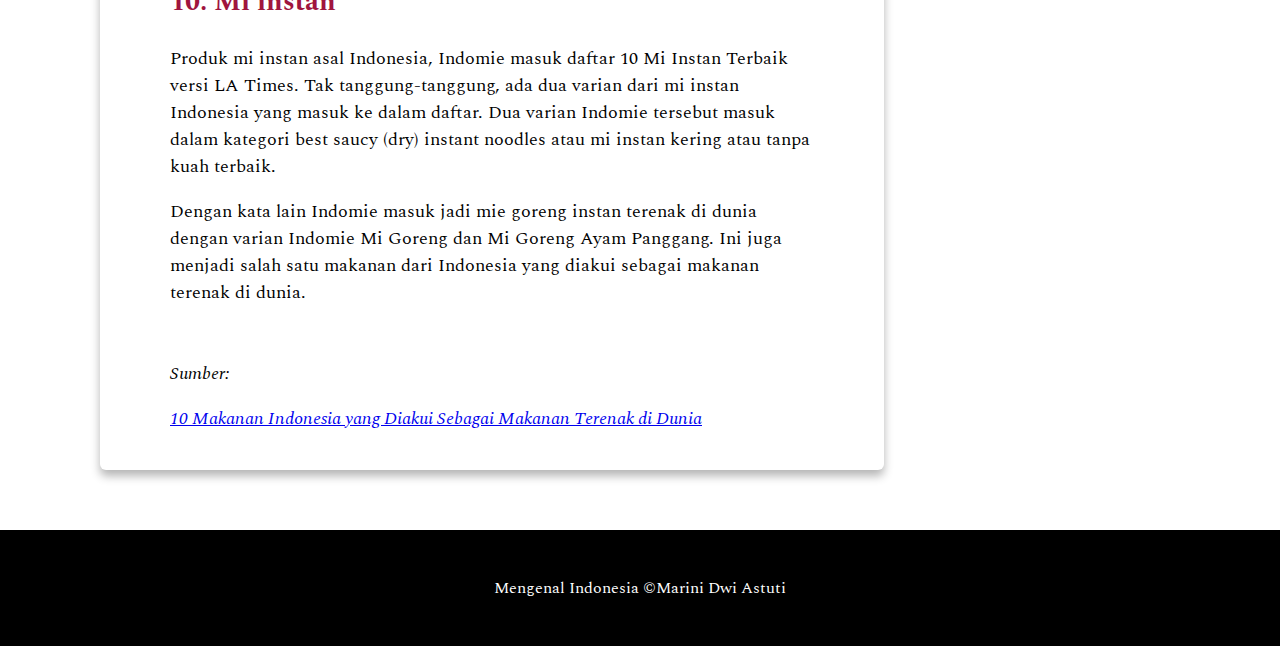
<file: html/kuliner.html>
<!DOCTYPE html>
<html lang="en">
<head>
    <meta charset="UTF-8">
    <meta name="viewport" content="width=device-width, initial-scale=1.0">
    <title>Destinasi Wisata Indonesia</title>
    <link rel="icon" href="../assets/bendera.png" type="image">

    <link rel="stylesheet" href="../css/kuliner.css">
    <link rel="preconnect" href="https://fonts.googleapis.com">
    <link rel="preconnect" href="https://fonts.gstatic.com" crossorigin>
    <link href="https://fonts.googleapis.com/css2?family=Cinzel+Decorative:wght@400;700;900&family=Dosis:wght@200..800&family=Kurale&family=Outfit:wght@100..900&family=Poppins:ital,wght@0,100;0,200;0,300;0,400;0,500;0,600;0,700;0,800;0,900;1,100;1,200;1,300;1,400;1,500;1,600;1,700;1,800;1,900&family=Quicksand:wght@300..700&family=Signika:wght@300..700&family=Spectral:ital,wght@0,200;0,300;0,400;0,500;0,600;0,700;0,800;1,200;1,300;1,400;1,500;1,600;1,700;1,800&display=swap" rel="stylesheet">

</head>
<body>

    <!-- Navbar -->
    <header>
        <div class="navbar-container">
            <div class="opening-web">
                <h1>Mari Mengenal Indonesia</h1>
                <p>Ayo kenali lebih dalam negara kita agar semakin cinta dengan tanah air. Dengan begitu, hati kita akan selalu tergerak untuk melindungi dan merawat negara tercinta.</p>
            </div>
            <nav>
                <div class="logo">
                    <h4>Mengenal Indonesia</h4>
                </div>
                <ul>
                    <li><a href="sejarah.html" target="_self">Sejarah</a></li>
                    <li><a href="geografis.html" target="_self">Geografis</a></li>
                    <li><a href="alam.html" target="_self">Alam</a></li>
                    <li><a href="budaya.html" target="_self">Budaya</a></li>
                    <li><a href="tradisi.html" target="_self">Tradisi</a></li>
                    <li><a href="pariwisata.html" target="_self">Pariwisata</a></li>
                    <li><a href="kuliner.html" target="_self">Kuliner</a></li>
                </ul>

                <div class="menu-toggle">
                    <input type="checkbox">
                    <span></span>
                    <span></span>
                    <span></span>
                </div>
            </nav>
        </div>
    </header>
    <!-- Navbar end -->

    <!-- main -->
    <main>
        <div id="content">
            <!-- article -->
            <article id="kuliner" class="card">
                <h1 class="judul-utama">10 Makanan Indonesia yang Diakui sebagai Makanan Terenak di Dunia</h1>

                <div class="kuliner-img">
                    <img src="../assets/kuliner.jpg" alt="Soto Ayam" >
                    <p>Foto: Soto Ayam (unsplash/
                        Rafly Alfaridzy)</p>
                </div>
                
                
                <p>Selain keindahan alam Indonesia yang luar biasa, keajaibannya juga terletak pada makanan Indonesia yang beragam. Beberapa bahkan diakui sebagai  makanan terenak dunia. </p>
                <p>Banyak orang di belahan dunia lain menyukai cita rasa khas makanan Indonesia. Beberapa makanan khas Indonesia bahkan diakui sebagai makanan terenak di dunia. Penasaran apa saja kuliner khas Indonesia yang mendunia?</p>
                <p>Dilansir dari berbagai sumber, berikut 10 makanan Indonesia yang diakui sebagai makanan terenak dunia.</p>

            <section class="section-kuliner">
                <h2>1. Rendang</h2>
                <p>Rendang adalah salah satu dari lima makanan khas Indonesia yang telah dipromosikan oleh Kementerian Pariwisata sebagai ikon kuliner Indonesia.</p>
            </section>

            <section class="section-kuliner">
                <h2>2. Nasi goreng</h2>
                <p>Sama seperti rendang, nasi goreng khas Indonesia juga berhasil menjadi makanan terenak di dunia menurut rilis media internasional tahun 2017. Nasi goreng diakui sebagai makanan Indonesia, meski ada berbagai versi nasi goreng di seluruh dunia.</p>
                <p>Perbedaan nasi goreng di Indonesia dengan negara lain adalah penggunaan kecap yang lebih manis, rasa yang lebih pedas dan penambahan bawang goreng. Nasi goreng khas Indonesia biasanya dimakan dengan acar dan kerupuk.</p>
            </section>

            <section class="section-kuliner">
                <h2>3. Sate</h2>
                <p>Sate merupakan salah satu kuliner khas Indonesia yang juga masuk dalam daftar 50 makanan terlezat di dunia versi media internasional tahun 2017.</p>
                <p>Hidangan yang umumnya menggunakan daging kambing dan ayam ini memiliki cita rasa yang lezat dan menggugah selera. Tak heran, makanan yang biasanya disajikan dengan sambal kacang ini sangat digemari semua kalangan.</p>
            </section>

            <section class="section-kuliner">
                <h2>4. Soto</h2>
                <p>Soto ayam khas Indonesia umumnya dihidangkan dengan rempah-rempah lezat seperti kunyit segar, kayu manis, serai dan daun jeruk yang berpadu untuk menciptakan aroma dan rasa yang menggugah selera.</p>
                <p>Soto ini diketahui juga dicintai di Singapura, Malaysia, hingga di Suriname yang jauh di Amerika Selatan dan menjadi salah satu makanan Indonesia yang diakui sebagai makanan terenak di dunia. </p>
            </section>

            <section class="section-kuliner">
                <h2>5. Gado-gado</h2>
                <p>Gado-gado adalah campuran beberapa sayuran yang direbus, kemudian disajikan dengan telur dan saus kacang. Ini juga menjadi salah satu makanan Indonesia yang diakui sebagai makanan terenak di dunia.</p>
                <p>Meski sederhana, makanan khas Indonesia ini pernah meraih juara pertama dalam kategori estetika presentasi pada kompetisi memasak internasional yang diadakan di Naples, Italia, pada 2010. Salad versi Indonesia ini biasanya disajikan dengan tahu dan tempe.</p>
            </section>

            <section class="section-kuliner">
                <h2>6. Pempek</h2>
                <p>Dalam daftar lengkap yang dirilis pada akun Instagram Taste Atlas, Rabu (28/9), pempek menjadi kudapan asal Indonesia dengan skor tertinggi 4.6, sehingga menempati ranking ke-38 di daftar tersebut.</p>
            </section>

            <section class="section-kuliner">
                <h2>7. Serabi</h2>
                <p>Masih dalam daftar tersebut, jajanan pasar yang juga memukau dunia adalah serabi. Serabi berada di urutan ke-40 setelah didahului oleh picarones dari Peru.</p>
            </section>

            <section class="section-kuliner">
                <h2>8. Pisang goreng</h2>
                <p>Kalau hujan enakan makan pisang goreng sambil menyeruput kopi panas. Kepopuleran pisang goreng ini juga menempatkannya di posisi 42 jajanan pasar terenak di dunia.</p>
            </section>

            <section class="section-kuliner">
                <h2>9. Lupis dan Cenil</h2>
                <p >Kalau yang satu ini memang belum dapat peringkat sebagai makanan terenak. Namun lupis dan cenil mbah Satinem di Jogja kini jadi idol setelah masuk ke dalam serial kuliner Netflix. Selain itu lupis dan cenil juga memikat artis Korea Lee Seung Gi dalam acara kulinernya.</p>
            </section>

            <section class="section-kuliner">
                <h2>10. Mi instan</h2>
                <p>Produk mi instan asal Indonesia, Indomie masuk daftar 10 Mi Instan Terbaik versi LA Times. Tak tanggung-tanggung, ada dua varian dari mi instan Indonesia yang masuk ke dalam daftar. Dua varian Indomie tersebut masuk dalam kategori best saucy (dry) instant noodles atau mi instan kering atau tanpa kuah terbaik.</p>
                <p>Dengan kata lain Indomie masuk jadi mie goreng instan terenak di dunia dengan varian Indomie Mi Goreng dan Mi Goreng Ayam Panggang. Ini juga menjadi salah satu makanan dari Indonesia yang diakui sebagai makanan terenak di dunia.</p>
            </section>
             <br>
             <section class="section-kuliner">
                <p><i>Sumber: </i></p>
                <p><i><a href="https://www.cnnindonesia.com/gaya-hidup/20221003110442-262-855611/10-makanan-indonesia-yang-diakui-sebagai-makanan-terenak-di-dunia/2">10 Makanan Indonesia yang Diakui Sebagai Makanan Terenak di Dunia</a></i></p>
             </section>
            </article>
            <!-- article end -->
            
            <!-- aside -->
            <aside class="card">
            <article class="profile-indonesia">
                <header>
                    <h2>Republik Indonesia</h2>
                    <figure>
                        <img src="../assets/bendera.png" alt="Bendera Indonesia">
                        <figcaption>Bendera Indonesia</figcaption>
                    </figure>
                </header>

                <section>
                    <h3>Informasi Lainnya</h3>

                    <table>
                        <tr>
                            <th>Semboyan</th>
                            <td>Bhinneka Tunggal Ika</td>
                        </tr>

                        <tr>
                            <th>Ideologi Nasional</th>
                            <td>Pancasila</td>
                        </tr>

                        <tr>
                            <th>Lagu Kebangsaan</th>
                            <td>Indonesia Raya</td>
                        </tr>

                        <tr>
                            <th>Ibu Kota</th>
                            <td>Jakarta</td>
                        </tr>

                        <tr>
                            <th>Bahasa Resmi</th>
                            <td>Indonesia</td>
                        </tr>

                        <tr>
                            <th>Kemerdekaan</th>
                            <td>17 Agustus 1945</td>
                        </tr>

                        <tr>
                            <th>Luas</th>
                            <td>1.904.569 km<sup>2</sup></td>
                        </tr>

                        <tr>
                            <th>Mata Uang</th>
                            <td>Rupiah (Rp)</td>
                        </tr>

                        <tr>
                            <th>Kode Telepon</th>
                            <td>+62</td>
                        </tr>
                    </table>
                </section>
            </article>
            </aside>
            <!-- aside end -->
        </div>    
    </main>
    <!-- main end -->
    
    <!-- footer -->
    <footer>
        <p>Mengenal Indonesia &copy;Marini Dwi Astuti</p>
    </footer>
    <!-- footer -->
    
    <script src="../js/script.js"></script>
</body>
</html>
</file>
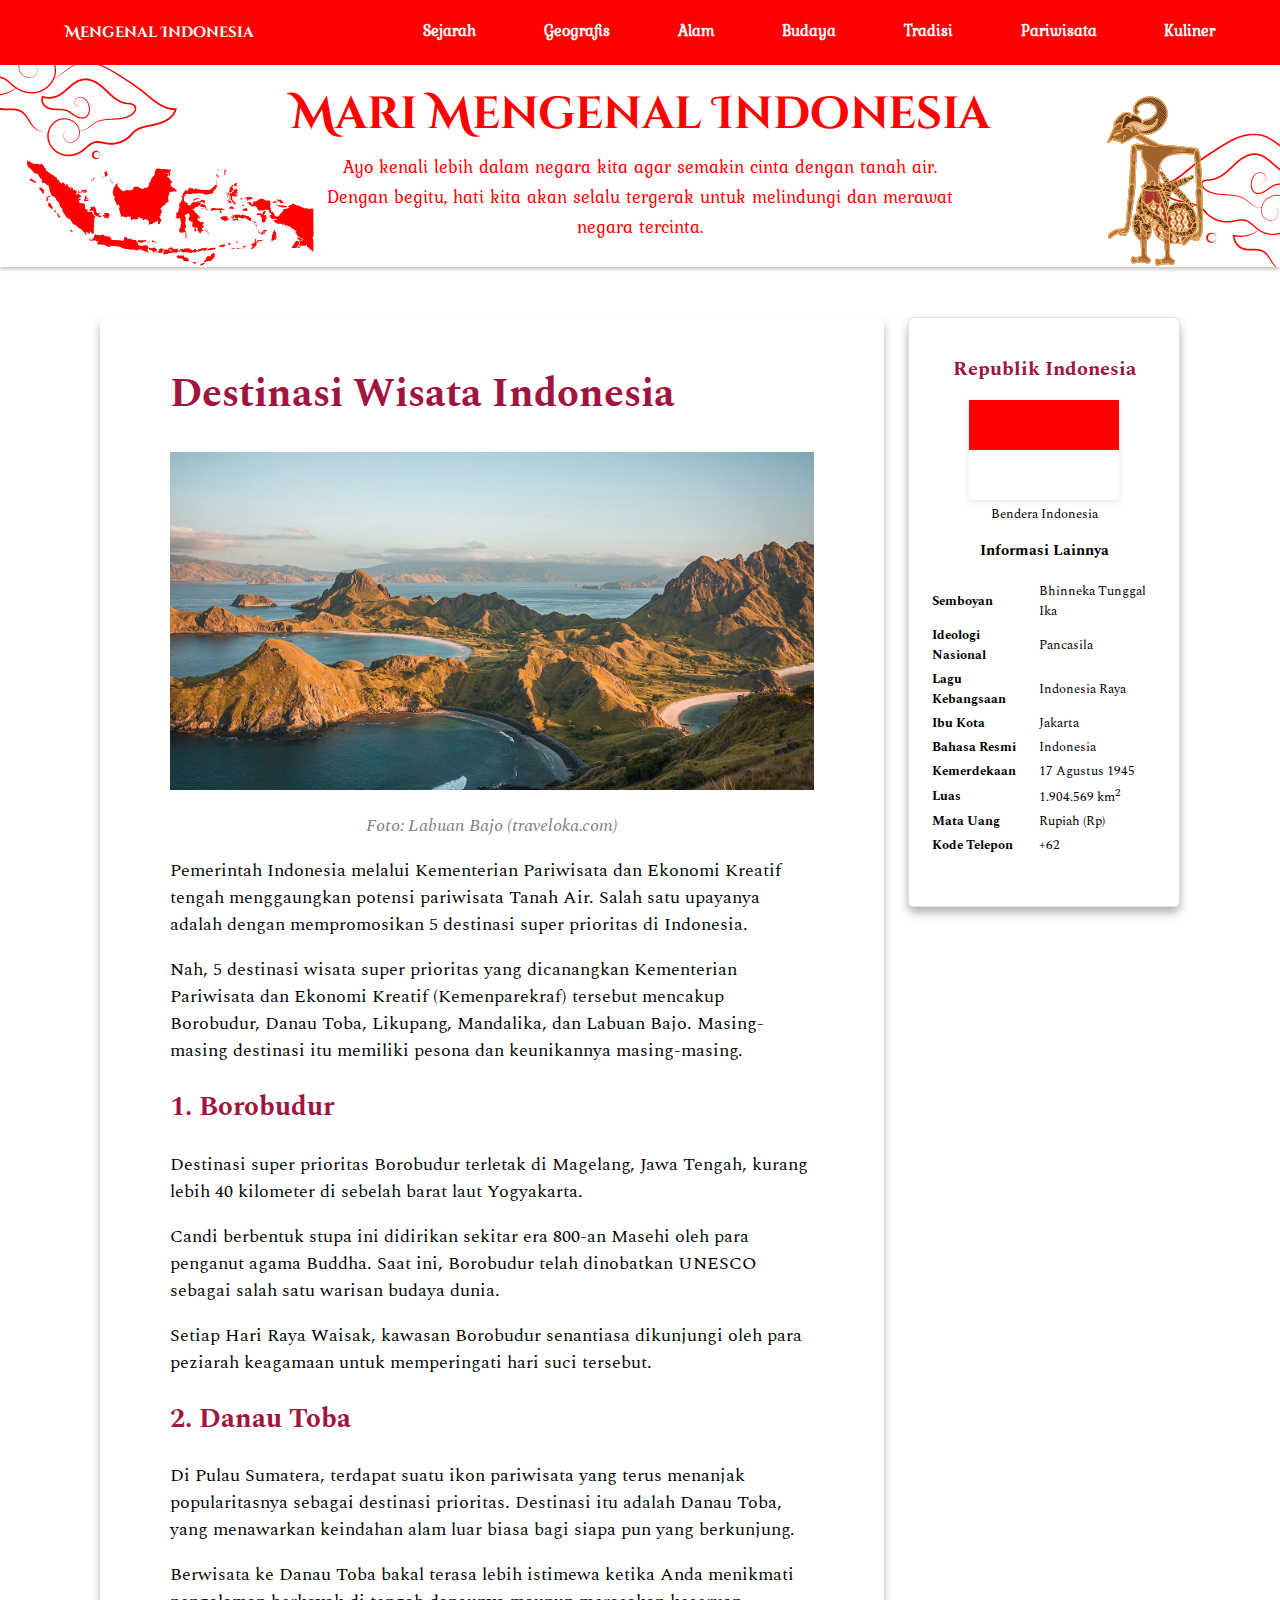
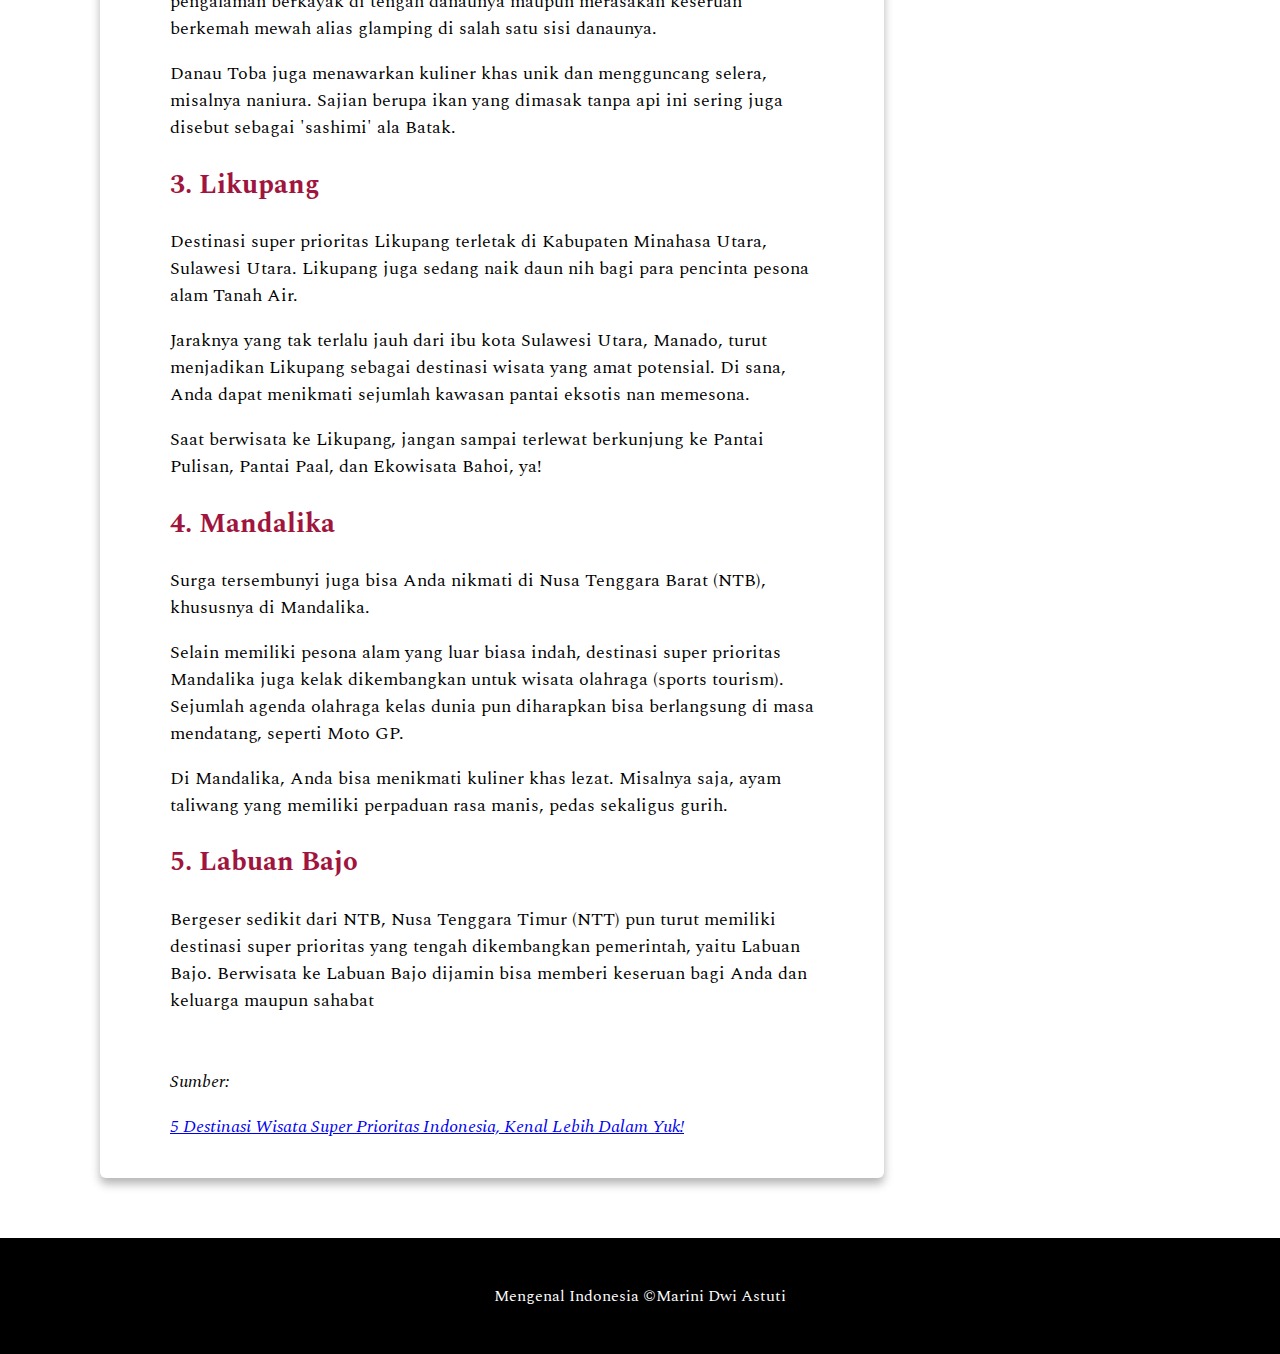
<file: html/pariwisata.html>
<!DOCTYPE html>
<html lang="en">
<head>
    <meta charset="UTF-8">
    <meta name="viewport" content="width=device-width, initial-scale=1.0">
    <title>Destinasi Wisata Indonesia</title>
    <link rel="icon" href="../assets/bendera.png" type="image">

    <link rel="stylesheet" href="../css/pariwisata.css">
    <link rel="preconnect" href="https://fonts.googleapis.com">
    <link rel="preconnect" href="https://fonts.gstatic.com" crossorigin>
    <link href="https://fonts.googleapis.com/css2?family=Cinzel+Decorative:wght@400;700;900&family=Dosis:wght@200..800&family=Kurale&family=Outfit:wght@100..900&family=Poppins:ital,wght@0,100;0,200;0,300;0,400;0,500;0,600;0,700;0,800;0,900;1,100;1,200;1,300;1,400;1,500;1,600;1,700;1,800;1,900&family=Quicksand:wght@300..700&family=Signika:wght@300..700&family=Spectral:ital,wght@0,200;0,300;0,400;0,500;0,600;0,700;0,800;1,200;1,300;1,400;1,500;1,600;1,700;1,800&display=swap" rel="stylesheet">

</head>
<body>

    <!-- Navbar -->
    <header>
        <div class="navbar-container">
            <div class="opening-web">
                <h1>Mari Mengenal Indonesia</h1>
                <p>Ayo kenali lebih dalam negara kita agar semakin cinta dengan tanah air. Dengan begitu, hati kita akan selalu tergerak untuk melindungi dan merawat negara tercinta.</p>
            </div>
            <nav>
                <div class="logo">
                    <h4>Mengenal Indonesia</h4>
                </div>
                <ul>
                    <li><a href="sejarah.html" target="_self">Sejarah</a></li>
                    <li><a href="geografis.html" target="_self">Geografis</a></li>
                    <li><a href="alam.html" target="_self">Alam</a></li>
                    <li><a href="budaya.html" target="_self">Budaya</a></li>
                    <li><a href="tradisi.html" target="_self">Tradisi</a></li>
                    <li><a href="pariwisata.html" target="_self">Pariwisata</a></li>
                    <li><a href="kuliner.html" target="_self">Kuliner</a></li>
                </ul>

                <div class="menu-toggle">
                    <input type="checkbox">
                    <span></span>
                    <span></span>
                    <span></span>
                </div>
            </nav>
        </div>
    </header>
    <!-- Navbar end -->

    <!-- main -->
    <main>
        <div id="content">
            <!-- article -->
            <article id="wisata" class="card">
                <h1 class="judul-utama">Destinasi Wisata Indonesia</h1>

                <div class="wisata-img">
                    <img src="../assets/wisata.jpg" alt="Fahombo Pulau Nias" >
                    <p>Foto: Labuan Bajo (traveloka.com)</p>
                </div>
                
                
                <p>Pemerintah Indonesia melalui Kementerian Pariwisata dan Ekonomi Kreatif tengah menggaungkan potensi pariwisata Tanah Air. Salah satu upayanya adalah dengan mempromosikan 5 destinasi super prioritas di Indonesia.</p>
                <p>Nah, 5 destinasi wisata super prioritas yang dicanangkan Kementerian Pariwisata dan Ekonomi Kreatif (Kemenparekraf) tersebut mencakup Borobudur, Danau Toba, Likupang, Mandalika, dan Labuan Bajo.
                
                Masing-masing destinasi itu memiliki pesona dan keunikannya masing-masing.</p>
                

            <section class="section-wisata">
                <h2>1. Borobudur</h2>
                <p>Destinasi super prioritas Borobudur terletak di Magelang, Jawa Tengah, kurang lebih 40 kilometer di sebelah barat laut Yogyakarta. </p>
                <p>Candi berbentuk stupa ini didirikan sekitar era 800-an Masehi oleh para penganut agama Buddha. Saat ini, Borobudur telah dinobatkan UNESCO sebagai salah satu warisan budaya dunia.</p>
                <p>Setiap Hari Raya Waisak, kawasan Borobudur senantiasa dikunjungi oleh para peziarah keagamaan untuk memperingati hari suci tersebut.</p>
            </section>

            <section class="section-wisata">
                <h2>2. Danau Toba</h2>
                <p>Di Pulau Sumatera, terdapat suatu ikon pariwisata yang terus menanjak popularitasnya sebagai destinasi prioritas. Destinasi itu adalah Danau Toba, yang menawarkan keindahan alam luar biasa bagi siapa pun yang berkunjung.</p>
                <p>Berwisata ke Danau Toba bakal terasa lebih istimewa ketika Anda menikmati pengalaman berkayak di tengah danaunya maupun merasakan keseruan berkemah mewah alias glamping di salah satu sisi danaunya.</p>
                <p>Danau Toba juga menawarkan kuliner khas unik dan mengguncang selera, misalnya naniura. Sajian berupa ikan yang dimasak tanpa api ini sering juga disebut sebagai 'sashimi' ala Batak.</p>
                <p></p>
            </section>

            <section class="section-wisata">
                <h2>3. Likupang</h2>
                <p>Destinasi super prioritas Likupang terletak di Kabupaten Minahasa Utara, Sulawesi Utara. Likupang juga sedang naik daun nih bagi para pencinta pesona alam Tanah Air.</p>
                <p>Jaraknya yang tak terlalu jauh dari ibu kota Sulawesi Utara, Manado, turut menjadikan Likupang sebagai destinasi wisata yang amat potensial. Di sana, Anda dapat menikmati sejumlah kawasan pantai eksotis nan memesona.</p>
                <p>Saat berwisata ke Likupang, jangan sampai terlewat berkunjung ke Pantai Pulisan, Pantai Paal, dan Ekowisata Bahoi, ya!</p>
            </section>

            <section class="section-wisata">
                <h2>4. Mandalika</h2>
                <p>Surga tersembunyi juga bisa Anda nikmati di Nusa Tenggara Barat (NTB), khususnya di Mandalika. </p>
                <p>Selain memiliki pesona alam yang luar biasa indah, destinasi super prioritas Mandalika juga kelak dikembangkan untuk wisata olahraga (sports tourism). Sejumlah agenda olahraga kelas dunia pun diharapkan bisa berlangsung di masa mendatang, seperti Moto GP.</p>
                <p>Di Mandalika, Anda bisa menikmati kuliner khas lezat. Misalnya saja, ayam taliwang yang memiliki perpaduan rasa manis, pedas sekaligus gurih.</p>
            </section>
            
            <section class="section-wisata">
                <h2>5. Labuan Bajo</h2>
                <p>Bergeser sedikit dari NTB, Nusa Tenggara Timur (NTT) pun turut memiliki destinasi super prioritas yang tengah dikembangkan pemerintah, yaitu Labuan Bajo. Berwisata ke Labuan Bajo dijamin bisa memberi keseruan bagi Anda dan keluarga maupun sahabat</p>

            </section>
             <br>
             <section class="section-wisata">
                <p><i>Sumber: </i></p>
                <p><i><a href="https://www.traveloka.com/id-id/explore/destination/destinasi-wisata-super-prioritas-indonesia-trp/78534">5 Destinasi Wisata Super Prioritas Indonesia, Kenal Lebih Dalam Yuk!</a></i></p>
             </section>
            </article>
            <!-- article end -->
            
            <!-- aside -->
            <aside class="card">
            <article class="profile-indonesia">
                <header>
                    <h2>Republik Indonesia</h2>
                    <figure>
                        <img src="../assets/bendera.png" alt="Bendera Indonesia">
                        <figcaption>Bendera Indonesia</figcaption>
                    </figure>
                </header>

                <section>
                    <h3>Informasi Lainnya</h3>

                    <table>
                        <tr>
                            <th>Semboyan</th>
                            <td>Bhinneka Tunggal Ika</td>
                        </tr>

                        <tr>
                            <th>Ideologi Nasional</th>
                            <td>Pancasila</td>
                        </tr>

                        <tr>
                            <th>Lagu Kebangsaan</th>
                            <td>Indonesia Raya</td>
                        </tr>

                        <tr>
                            <th>Ibu Kota</th>
                            <td>Jakarta</td>
                        </tr>

                        <tr>
                            <th>Bahasa Resmi</th>
                            <td>Indonesia</td>
                        </tr>

                        <tr>
                            <th>Kemerdekaan</th>
                            <td>17 Agustus 1945</td>
                        </tr>

                        <tr>
                            <th>Luas</th>
                            <td>1.904.569 km<sup>2</sup></td>
                        </tr>

                        <tr>
                            <th>Mata Uang</th>
                            <td>Rupiah (Rp)</td>
                        </tr>

                        <tr>
                            <th>Kode Telepon</th>
                            <td>+62</td>
                        </tr>
                    </table>
                </section>
            </article>
            </aside>
            <!-- aside end -->
        </div>    
    </main>
    <!-- main end -->
    
    <!-- footer -->
    <footer>
        <p>Mengenal Indonesia &copy;Marini Dwi Astuti</p>
    </footer>
    <!-- footer -->
    
    <script src="../js/script.js"></script>
</body>
</html>
</file>
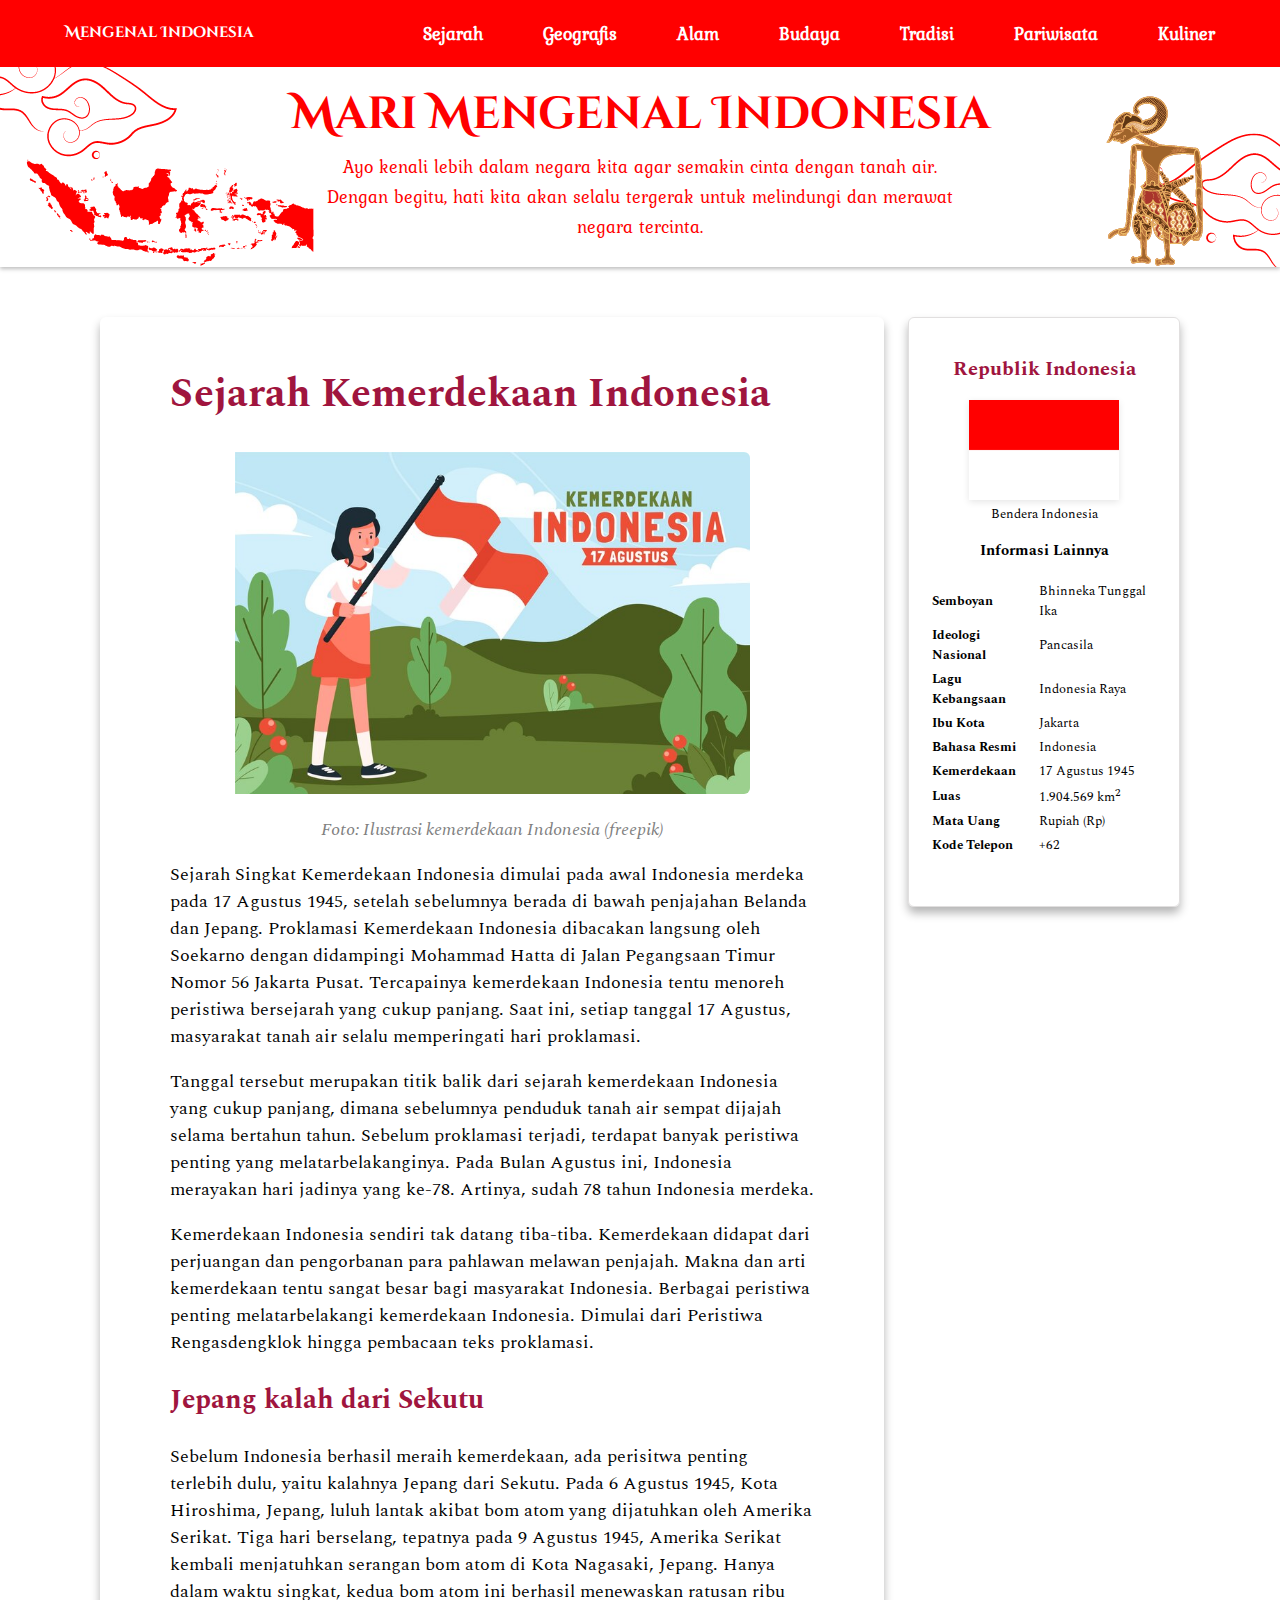
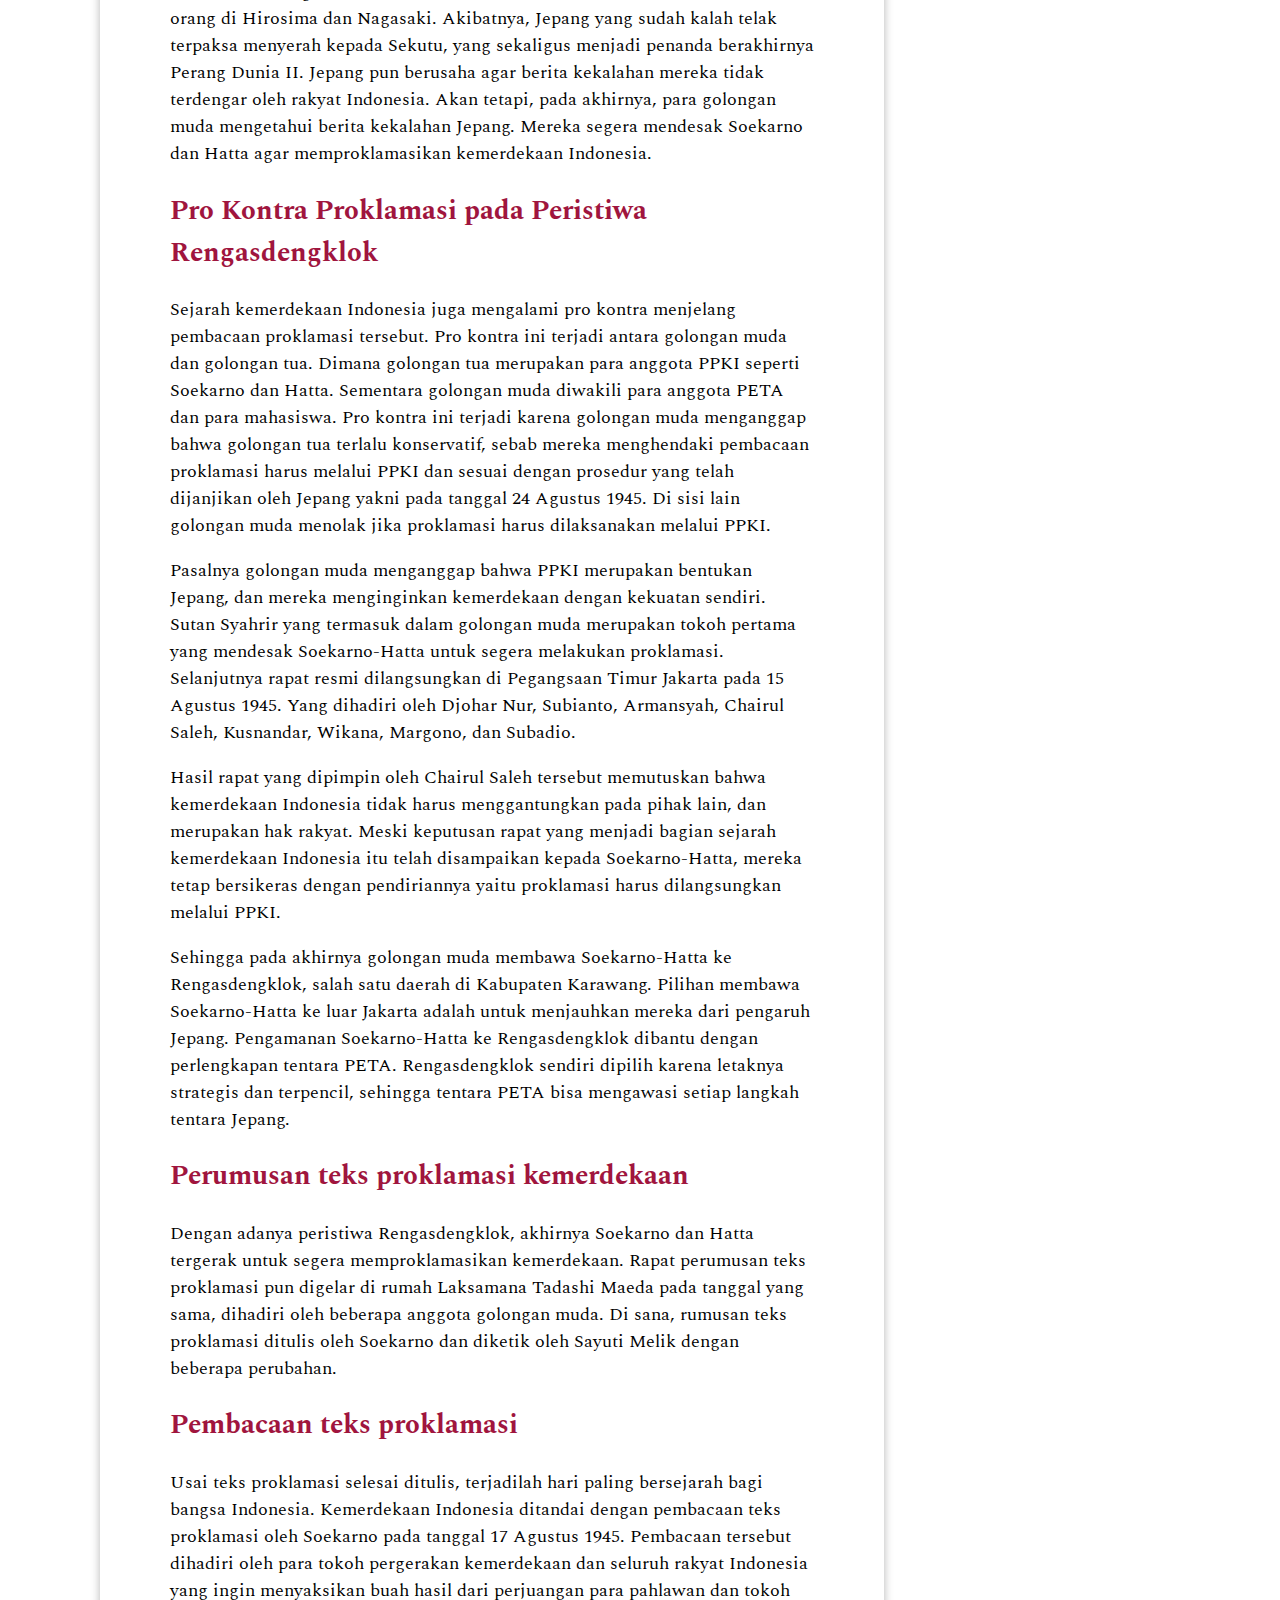
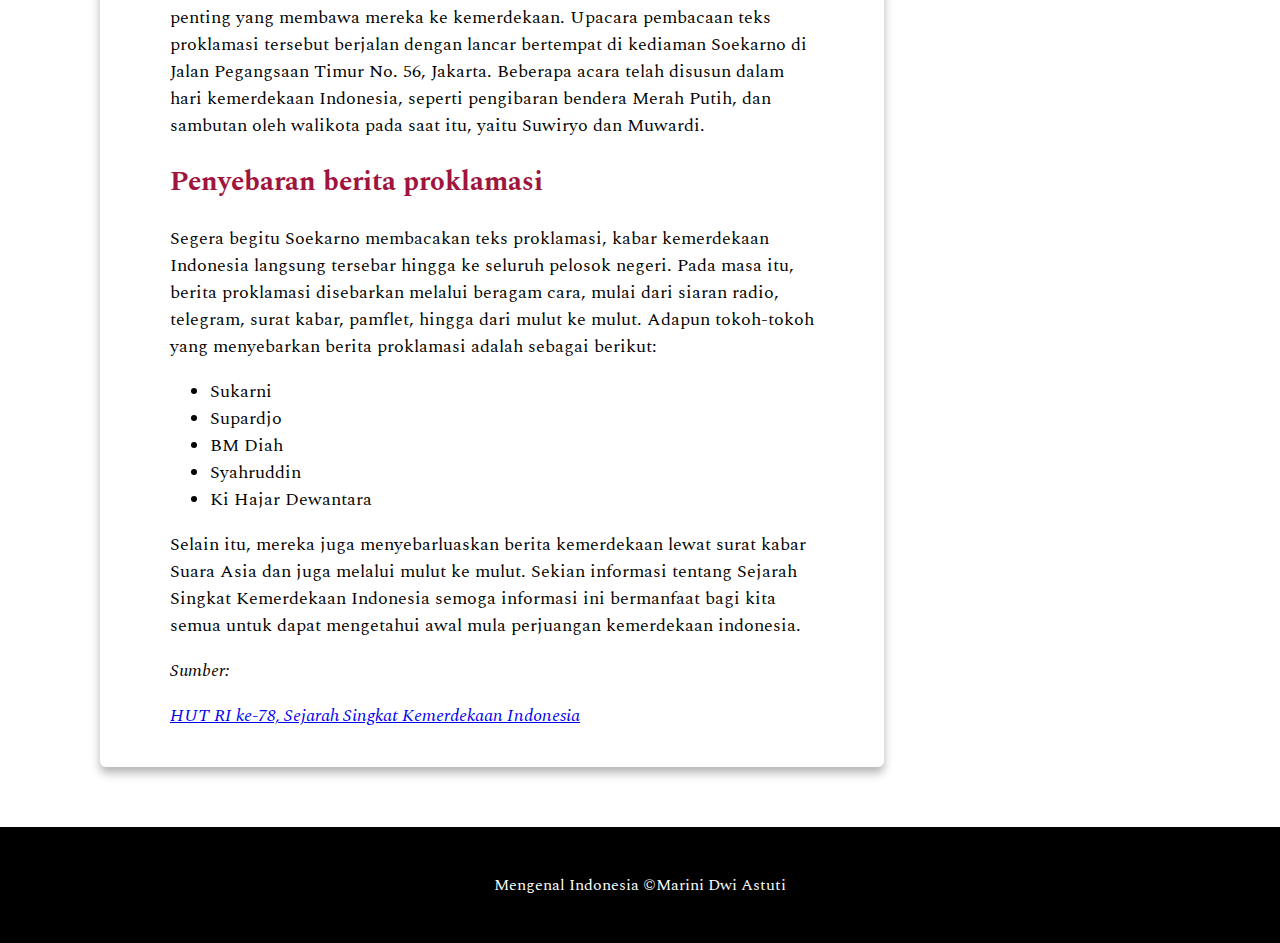
<file: html/sejarah.html>
<!DOCTYPE html>
<html lang="en">
<head>
    <meta charset="UTF-8">
    <meta name="viewport" content="width=device-width, initial-scale=1.0">
    <title>Sejarah Indonesia</title>
    <link rel="icon" href="../assets/bendera.png" type="image">

    <link rel="stylesheet" href="../css/sejarah.css">
    <link rel="preconnect" href="https://fonts.googleapis.com">
    <link rel="preconnect" href="https://fonts.gstatic.com" crossorigin>
    <link href="https://fonts.googleapis.com/css2?family=Cinzel+Decorative:wght@400;700;900&family=Dosis:wght@200..800&family=Kurale&family=Outfit:wght@100..900&family=Poppins:ital,wght@0,100;0,200;0,300;0,400;0,500;0,600;0,700;0,800;0,900;1,100;1,200;1,300;1,400;1,500;1,600;1,700;1,800;1,900&family=Quicksand:wght@300..700&family=Signika:wght@300..700&family=Spectral:ital,wght@0,200;0,300;0,400;0,500;0,600;0,700;0,800;1,200;1,300;1,400;1,500;1,600;1,700;1,800&display=swap" rel="stylesheet">

</head>
<body>

    <!-- Navbar -->
    <header>
        <div class="navbar-container">
            <div class="opening-web">
                <h1>Mari Mengenal Indonesia</h1>
                <p>Ayo kenali lebih dalam negara kita agar semakin cinta dengan tanah air. Dengan begitu, hati kita akan selalu tergerak untuk melindungi dan merawat negara tercinta.</p>
            </div>
            <nav>
                <div class="logo">
                    <h4>Mengenal Indonesia</h4>
                </div>
                <ul>
                    <li><a href="sejarah.html" target="_self">Sejarah</a></li>
                    <li><a href="geografis.html" target="_self">Geografis</a></li>
                    <li><a href="alam.html" target="_self">Alam</a></li>
                    <li><a href="budaya.html" target="_self">Budaya</a></li>
                    <li><a href="tradisi.html" target="_self">Tradisi</a></li>
                    <li><a href="pariwisata.html" target="_self">Pariwisata</a></li>
                    <li><a href="kuliner.html" target="_self">Kuliner</a></li>
                </ul>

                <div class="menu-toggle">
                    <input type="checkbox">
                    <span></span>
                    <span></span>
                    <span></span>
                </div>
            </nav>
        </div>
    </header>
    <!-- Navbar end -->

    <!-- main -->
    <main>
        <div id="content">
            <!-- article -->
            <article id="sejarah" class="card">
                <h1 class="judul-utama">Sejarah Kemerdekaan Indonesia</h1>

                <div class="kemerdekaan-img">
                    <img src="../assets/kemerdekaan-img.jpg" alt="kemerdekaan" >
                    <p>Foto: Ilustrasi kemerdekaan Indonesia (freepik)</p>
                </div>
                
                
                <p>Sejarah Singkat Kemerdekaan Indonesia dimulai pada awal Indonesia merdeka pada 17 Agustus 1945, setelah sebelumnya berada di bawah penjajahan Belanda dan Jepang. Proklamasi Kemerdekaan Indonesia dibacakan langsung oleh Soekarno dengan didampingi Mohammad Hatta di Jalan Pegangsaan Timur Nomor 56 Jakarta Pusat. Tercapainya kemerdekaan Indonesia tentu menoreh peristiwa bersejarah yang cukup panjang. Saat ini, setiap tanggal 17 Agustus, masyarakat tanah air selalu memperingati hari proklamasi.</p>
                <p>Tanggal tersebut merupakan titik balik dari sejarah kemerdekaan Indonesia yang cukup panjang, dimana sebelumnya penduduk tanah air sempat dijajah selama bertahun tahun. Sebelum proklamasi terjadi, terdapat banyak peristiwa penting yang melatarbelakanginya. Pada Bulan Agustus ini, Indonesia merayakan hari jadinya yang ke-78. Artinya, sudah 78 tahun Indonesia merdeka.</p>
                <p>Kemerdekaan Indonesia sendiri tak datang tiba-tiba. Kemerdekaan didapat dari perjuangan dan pengorbanan para pahlawan melawan penjajah. Makna dan arti kemerdekaan tentu sangat besar bagi masyarakat Indonesia. Berbagai peristiwa penting melatarbelakangi kemerdekaan Indonesia. Dimulai dari Peristiwa Rengasdengklok hingga pembacaan teks proklamasi.</p>

            <section class="section-sejarah">
                <h2>Jepang kalah dari Sekutu</h2>
                <p>Sebelum Indonesia berhasil meraih kemerdekaan, ada perisitwa penting terlebih dulu, yaitu kalahnya Jepang dari Sekutu. Pada 6 Agustus 1945, Kota Hiroshima, Jepang, luluh lantak akibat bom atom yang dijatuhkan oleh Amerika Serikat. Tiga hari berselang, tepatnya pada 9 Agustus 1945, Amerika Serikat kembali menjatuhkan serangan bom atom di Kota Nagasaki, Jepang. Hanya dalam waktu singkat, kedua bom atom ini berhasil menewaskan ratusan ribu orang di Hirosima dan Nagasaki. Akibatnya, Jepang yang sudah kalah telak terpaksa menyerah kepada Sekutu, yang sekaligus menjadi penanda berakhirnya Perang Dunia II. Jepang pun berusaha agar berita kekalahan mereka tidak terdengar oleh rakyat Indonesia. Akan tetapi, pada akhirnya, para golongan muda mengetahui berita kekalahan Jepang. Mereka segera mendesak Soekarno dan Hatta agar memproklamasikan kemerdekaan Indonesia.</p>
            </section>
            <section class="section-sejarah">
                <h2>Pro Kontra Proklamasi pada Peristiwa Rengasdengklok</h2>
                <p>Sejarah kemerdekaan Indonesia juga mengalami pro kontra menjelang pembacaan proklamasi tersebut. Pro kontra ini terjadi antara golongan muda dan golongan tua.  Dimana golongan tua merupakan para anggota PPKI seperti Soekarno dan Hatta. Sementara golongan muda diwakili para anggota PETA dan para mahasiswa. Pro kontra ini terjadi karena golongan muda menganggap bahwa golongan tua terlalu konservatif, sebab mereka menghendaki pembacaan proklamasi harus melalui PPKI dan sesuai dengan prosedur yang telah dijanjikan oleh Jepang yakni pada tanggal 24 Agustus 1945. Di sisi lain golongan muda menolak jika proklamasi harus dilaksanakan melalui PPKI.</p>
                <p>Pasalnya golongan muda menganggap bahwa PPKI merupakan bentukan Jepang, dan mereka menginginkan kemerdekaan dengan kekuatan sendiri.  Sutan Syahrir yang termasuk dalam golongan muda merupakan tokoh pertama yang mendesak Soekarno-Hatta untuk segera melakukan proklamasi. Selanjutnya rapat resmi dilangsungkan di Pegangsaan Timur Jakarta pada 15 Agustus 1945. Yang dihadiri oleh Djohar Nur, Subianto, Armansyah, Chairul Saleh, Kusnandar, Wikana, Margono, dan Subadio.</p>
                <p>Hasil rapat yang dipimpin oleh Chairul Saleh tersebut memutuskan bahwa kemerdekaan Indonesia tidak harus menggantungkan pada pihak lain, dan merupakan hak rakyat. Meski keputusan rapat yang menjadi bagian sejarah kemerdekaan Indonesia itu telah disampaikan kepada Soekarno-Hatta, mereka tetap bersikeras dengan pendiriannya yaitu proklamasi harus dilangsungkan melalui PPKI.</p>
                <p>Sehingga pada akhirnya golongan muda membawa Soekarno-Hatta ke Rengasdengklok, salah satu daerah di Kabupaten Karawang. Pilihan membawa Soekarno-Hatta ke luar Jakarta adalah untuk menjauhkan mereka dari pengaruh Jepang. Pengamanan Soekarno-Hatta ke Rengasdengklok dibantu dengan perlengkapan tentara PETA.  Rengasdengklok sendiri dipilih karena letaknya strategis dan terpencil, sehingga tentara PETA bisa mengawasi setiap langkah tentara Jepang.</p>
            </section>
            <section class="section-sejarah">
                <h2>Perumusan teks proklamasi kemerdekaan</h2>
                <p>Dengan adanya peristiwa Rengasdengklok, akhirnya Soekarno dan Hatta tergerak untuk segera memproklamasikan kemerdekaan. Rapat perumusan teks proklamasi pun digelar di rumah Laksamana Tadashi Maeda pada tanggal yang sama, dihadiri oleh beberapa anggota golongan muda. Di sana, rumusan teks proklamasi ditulis oleh Soekarno dan diketik oleh Sayuti Melik dengan beberapa perubahan.</p>
            </section>
            <section class="section-sejarah">
                <h2>Pembacaan teks proklamasi</h2>
                <p>Usai teks proklamasi selesai ditulis, terjadilah hari paling bersejarah bagi bangsa Indonesia. Kemerdekaan Indonesia ditandai dengan pembacaan teks proklamasi oleh Soekarno pada tanggal 17 Agustus 1945. Pembacaan tersebut dihadiri oleh para tokoh pergerakan kemerdekaan dan seluruh rakyat Indonesia yang ingin menyaksikan buah hasil dari perjuangan para pahlawan dan tokoh penting yang membawa mereka ke kemerdekaan. Upacara pembacaan teks proklamasi tersebut berjalan dengan lancar bertempat di kediaman Soekarno di Jalan Pegangsaan Timur No. 56, Jakarta. Beberapa acara telah disusun dalam hari kemerdekaan Indonesia, seperti pengibaran bendera Merah Putih, dan sambutan oleh walikota pada saat itu, yaitu Suwiryo dan Muwardi.</p>
            </section>
            <section class="section-sejarah">
                <h2>Penyebaran berita proklamasi</h2>
                <p>Segera begitu Soekarno membacakan teks proklamasi, kabar kemerdekaan Indonesia langsung tersebar hingga ke seluruh pelosok negeri. Pada masa itu, berita proklamasi disebarkan melalui beragam cara, mulai dari siaran radio, telegram, surat kabar, pamflet, hingga dari mulut ke mulut. Adapun tokoh-tokoh yang menyebarkan berita proklamasi adalah sebagai berikut:</p>
                <ul>
                    <li>Sukarni</li>
                    <li>Supardjo</li>
                    <li>BM Diah</li>
                    <li>Syahruddin</li>
                    <li>Ki Hajar Dewantara</li>
                </ul>
                <p>Selain itu, mereka juga menyebarluaskan berita kemerdekaan lewat surat kabar Suara Asia dan juga melalui mulut ke mulut. Sekian informasi tentang Sejarah Singkat Kemerdekaan Indonesia semoga informasi ini bermanfaat bagi kita semua untuk dapat mengetahui awal mula perjuangan kemerdekaan indonesia.</p>
             </section> 
             
             <section class="section-sejarah">
                <p><i>Sumber: </i></p>
                <p><i><a href="https://fkip.umsu.ac.id/hut-ri-ke-78-sejarah-singkat-kemerdekaan-indonesia/">HUT RI ke-78, Sejarah Singkat Kemerdekaan Indonesia</a></i></p>
             </section>
            </article>
            <!-- article end -->
            
            <!-- aside -->
            <aside class="card">
            <article class="profile-indonesia">
                <header>
                    <h2>Republik Indonesia</h2>
                    <figure>
                        <img src="../assets/bendera.png" alt="Bendera Indonesia">
                        <figcaption>Bendera Indonesia</figcaption>
                    </figure>
                </header>

                <section>
                    <h3>Informasi Lainnya</h3>

                    <table>
                        <tr>
                            <th>Semboyan</th>
                            <td>Bhinneka Tunggal Ika</td>
                        </tr>

                        <tr>
                            <th>Ideologi Nasional</th>
                            <td>Pancasila</td>
                        </tr>

                        <tr>
                            <th>Lagu Kebangsaan</th>
                            <td>Indonesia Raya</td>
                        </tr>

                        <tr>
                            <th>Ibu Kota</th>
                            <td>Jakarta</td>
                        </tr>

                        <tr>
                            <th>Bahasa Resmi</th>
                            <td>Indonesia</td>
                        </tr>

                        <tr>
                            <th>Kemerdekaan</th>
                            <td>17 Agustus 1945</td>
                        </tr>

                        <tr>
                            <th>Luas</th>
                            <td>1.904.569 km<sup>2</sup></td>
                        </tr>

                        <tr>
                            <th>Mata Uang</th>
                            <td>Rupiah (Rp)</td>
                        </tr>

                        <tr>
                            <th>Kode Telepon</th>
                            <td>+62</td>
                        </tr>
                    </table>
                </section>
            </article>
            </aside>
            <!-- aside end -->
        </div>    
    </main>
    <!-- main end -->
    
    <!-- footer -->
    <footer>
        <p>Mengenal Indonesia &copy;Marini Dwi Astuti</p>
    </footer>
    <!-- footer -->

    <script src="../js/script.js"></script>
</body>
</html>
</file>
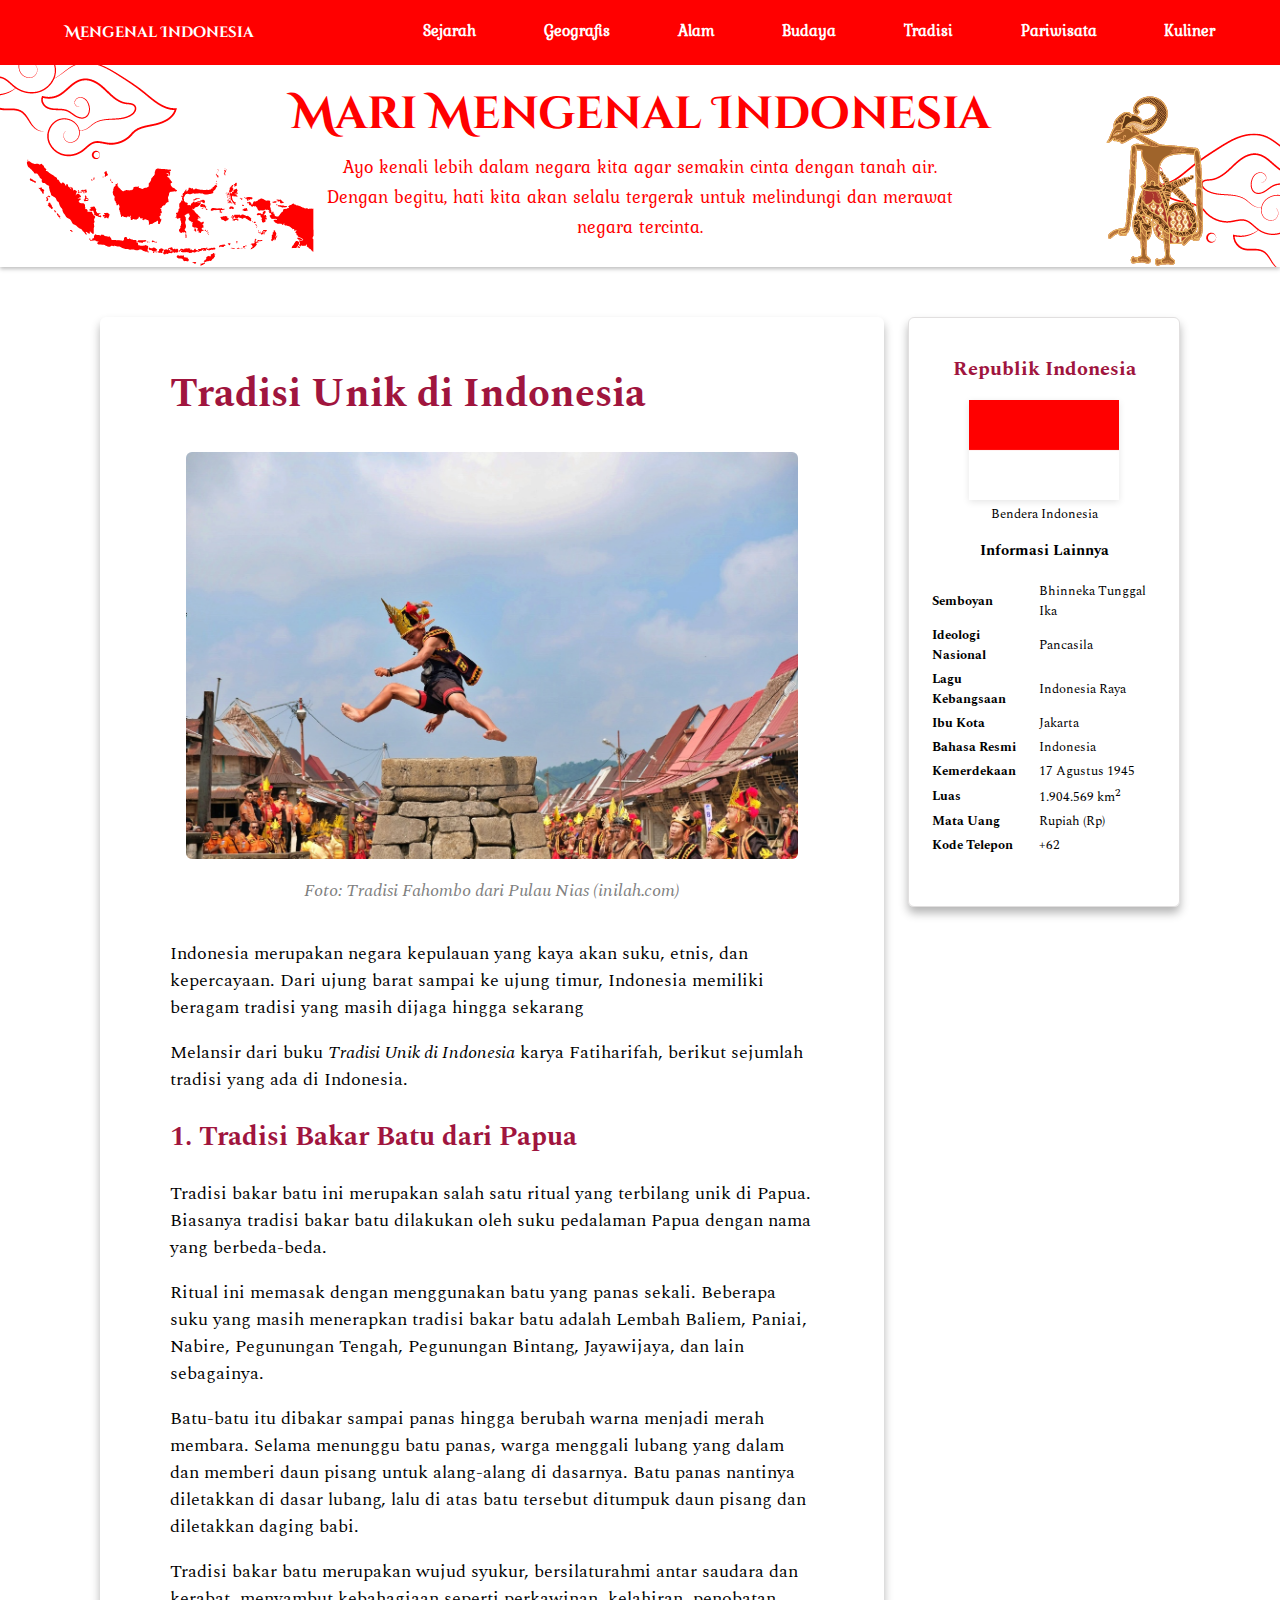
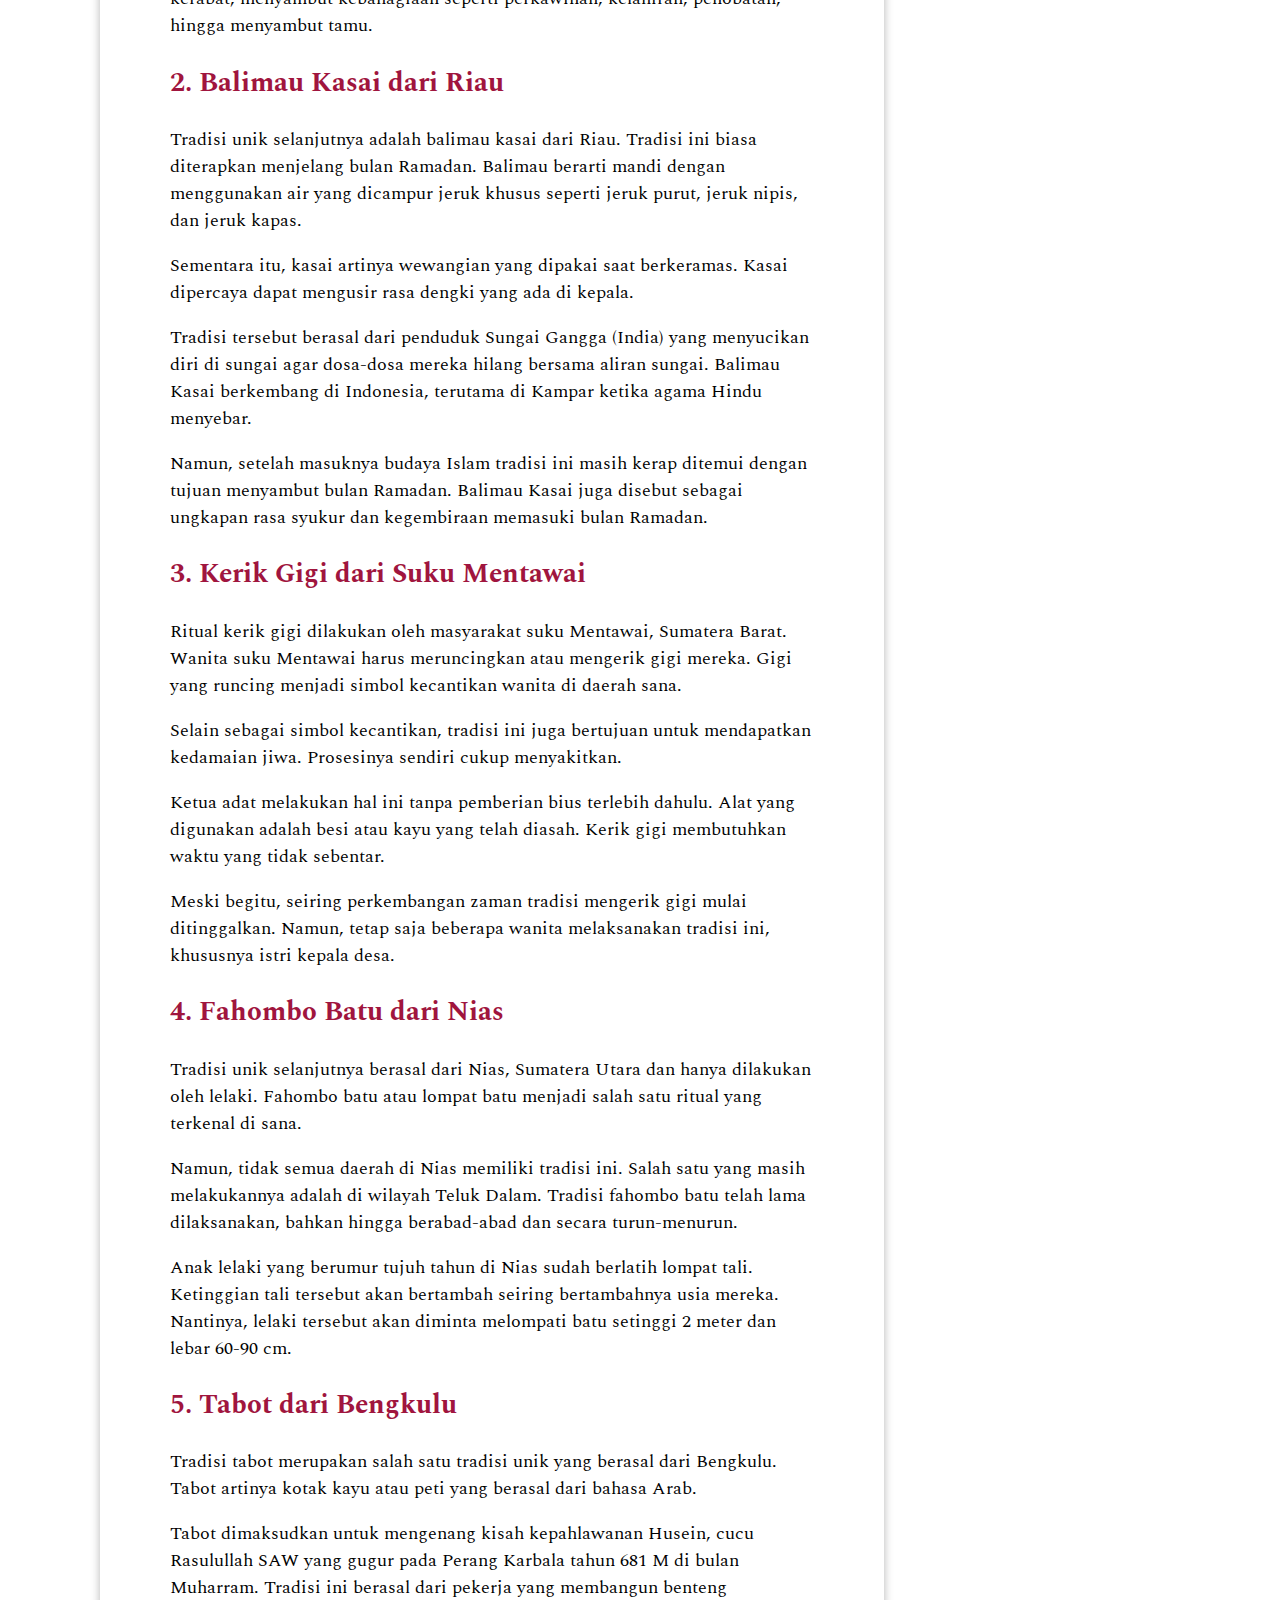
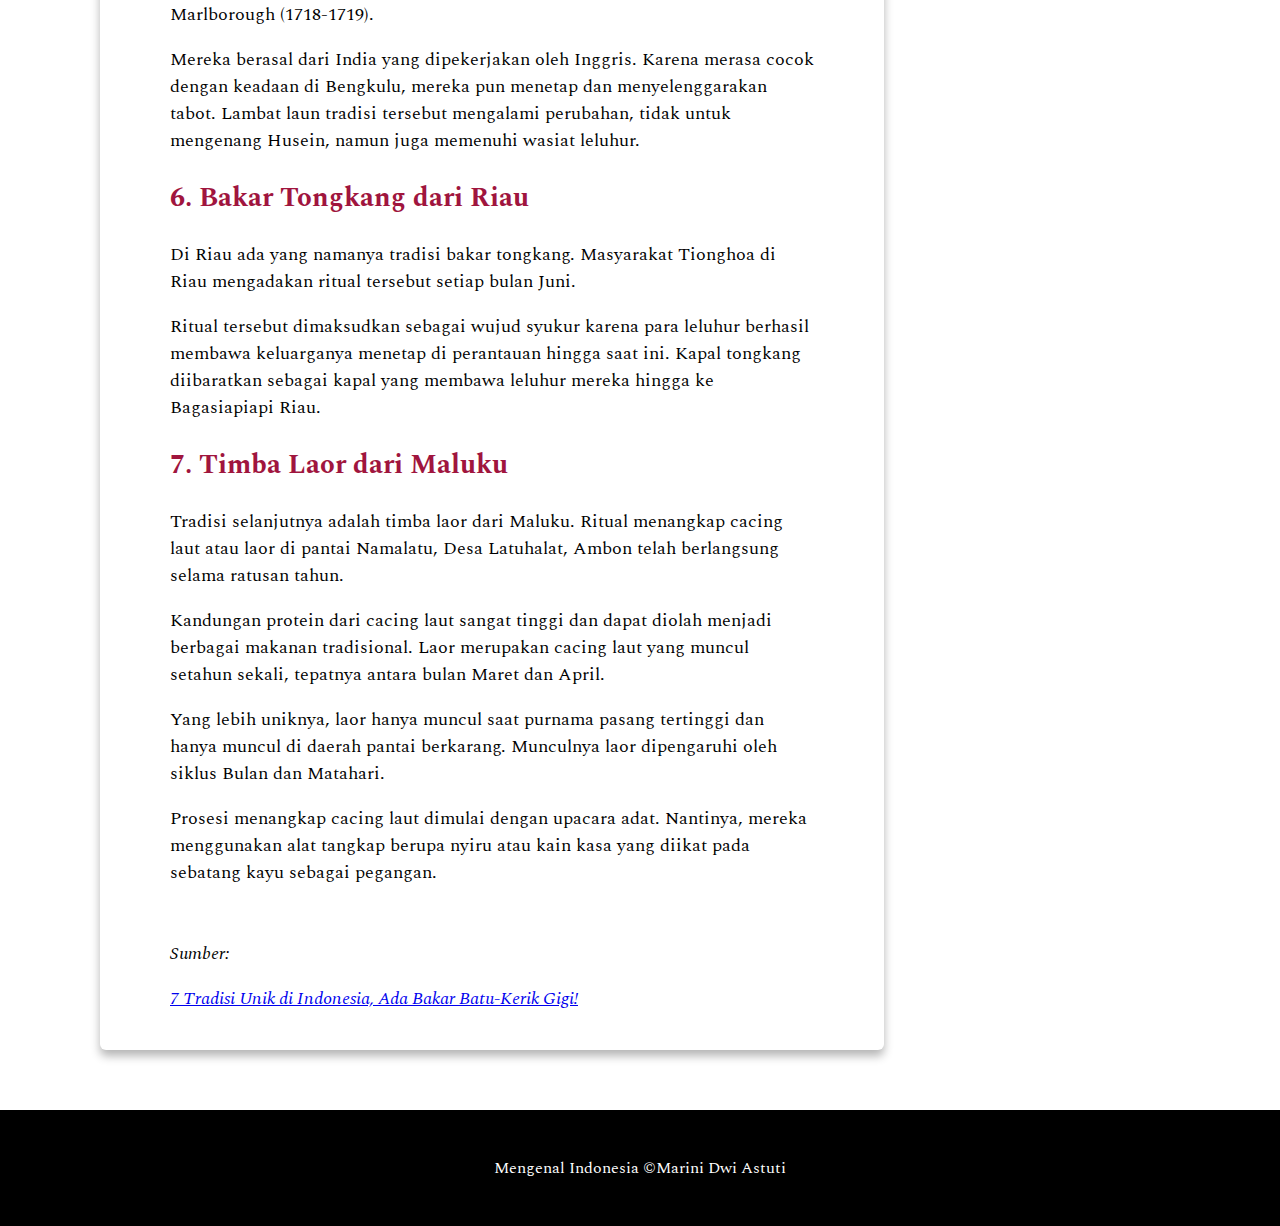
<file: html/tradisi.html>
<!DOCTYPE html>
<html lang="en">
<head>
    <meta charset="UTF-8">
    <meta name="viewport" content="width=device-width, initial-scale=1.0">
    <title>Tradisi Bangsa Indonesia</title>
    <link rel="icon" href="../assets/bendera.png" type="image">

    <link rel="stylesheet" href="../css/tradisi.css">
    <link rel="preconnect" href="https://fonts.googleapis.com">
    <link rel="preconnect" href="https://fonts.gstatic.com" crossorigin>
    <link href="https://fonts.googleapis.com/css2?family=Cinzel+Decorative:wght@400;700;900&family=Dosis:wght@200..800&family=Kurale&family=Outfit:wght@100..900&family=Poppins:ital,wght@0,100;0,200;0,300;0,400;0,500;0,600;0,700;0,800;0,900;1,100;1,200;1,300;1,400;1,500;1,600;1,700;1,800;1,900&family=Quicksand:wght@300..700&family=Signika:wght@300..700&family=Spectral:ital,wght@0,200;0,300;0,400;0,500;0,600;0,700;0,800;1,200;1,300;1,400;1,500;1,600;1,700;1,800&display=swap" rel="stylesheet">

</head>
<body>

    <!-- Navbar -->
    <header>
        <div class="navbar-container">
            <div class="opening-web">
                <h1>Mari Mengenal Indonesia</h1>
                <p>Ayo kenali lebih dalam negara kita agar semakin cinta dengan tanah air. Dengan begitu, hati kita akan selalu tergerak untuk melindungi dan merawat negara tercinta.</p>
            </div>
            <nav>
                <div class="logo">
                    <h4>Mengenal Indonesia</h4>
                </div>
                <ul>
                    <li><a href="sejarah.html" target="_self">Sejarah</a></li>
                    <li><a href="geografis.html" target="_self">Geografis</a></li>
                    <li><a href="alam.html" target="_self">Alam</a></li>
                    <li><a href="budaya.html" target="_self">Budaya</a></li>
                    <li><a href="tradisi.html" target="_self">Tradisi</a></li>
                    <li><a href="pariwisata.html" target="_self">Pariwisata</a></li>
                    <li><a href="kuliner.html" target="_self">Kuliner</a></li>
                </ul>

                <div class="menu-toggle">
                    <input type="checkbox">
                    <span></span>
                    <span></span>
                    <span></span>
                </div>
            </nav>
        </div>
    </header>
    <!-- Navbar end -->

    <!-- main -->
    <main>
        <div id="content">
            <!-- article -->
            <article id="tradisi" class="card">
                <h1 class="judul-utama">Tradisi Unik di Indonesia</h1>

                <div class="tradisi-img">
                    <img src="../assets/tradisi.jpg" alt="Fahombo Pulau Nias" >
                    <p>Foto: Tradisi Fahombo dari Pulau Nias (inilah.com)</p>
                </div>
                
                
                <p> Indonesia merupakan negara kepulauan yang kaya akan suku, etnis, dan kepercayaan. Dari ujung barat sampai ke ujung timur, Indonesia memiliki beragam tradisi yang masih dijaga hingga sekarang</p>
                <p>Melansir dari buku <i>Tradisi Unik di Indonesia</i> karya Fatiharifah, berikut sejumlah tradisi yang ada di Indonesia.</p>
                

            <section class="section-tradisi">
                <h2>1. Tradisi Bakar Batu dari Papua</h2>
                <p>Tradisi bakar batu ini merupakan salah satu ritual yang terbilang unik di Papua. Biasanya tradisi bakar batu dilakukan oleh suku pedalaman Papua dengan nama yang berbeda-beda.</p>
                <p>Ritual ini memasak dengan menggunakan batu yang panas sekali. Beberapa suku yang masih menerapkan tradisi bakar batu adalah Lembah Baliem, Paniai, Nabire, Pegunungan Tengah, Pegunungan Bintang, Jayawijaya, dan lain sebagainya.</p>
                <p>Batu-batu itu dibakar sampai panas hingga berubah warna menjadi merah membara. Selama menunggu batu panas, warga menggali lubang yang dalam dan memberi daun pisang untuk alang-alang di dasarnya. Batu panas nantinya diletakkan di dasar lubang, lalu di atas batu tersebut ditumpuk daun pisang dan diletakkan daging babi.</p>
                <p>Tradisi bakar batu merupakan wujud syukur, bersilaturahmi antar saudara dan kerabat, menyambut kebahagiaan seperti perkawinan, kelahiran, penobatan, hingga menyambut tamu.</p>
            </section>
            
            <section class="section-tradisi">
                <h2>2. Balimau Kasai dari Riau</h2>
                <p>Tradisi unik selanjutnya adalah balimau kasai dari Riau. Tradisi ini biasa diterapkan menjelang bulan Ramadan. Balimau berarti mandi dengan menggunakan air yang dicampur jeruk khusus seperti jeruk purut, jeruk nipis, dan jeruk kapas.</p>
                <p>Sementara itu, kasai artinya wewangian yang dipakai saat berkeramas. Kasai dipercaya dapat mengusir rasa dengki yang ada di kepala.</p>
                <p>Tradisi tersebut berasal dari penduduk Sungai Gangga (India) yang menyucikan diri di sungai agar dosa-dosa mereka hilang bersama aliran sungai. Balimau Kasai berkembang di Indonesia, terutama di Kampar ketika agama Hindu menyebar.</p>
                <p>Namun, setelah masuknya budaya Islam tradisi ini masih kerap ditemui dengan tujuan menyambut bulan Ramadan. Balimau Kasai juga disebut sebagai ungkapan rasa syukur dan kegembiraan memasuki bulan Ramadan.</p>
            </section>

            <section class="section-tradisi">
                <h2>3. Kerik Gigi dari Suku Mentawai</h2>
                <p>Ritual kerik gigi dilakukan oleh masyarakat suku Mentawai, Sumatera Barat. Wanita suku Mentawai harus meruncingkan atau mengerik gigi mereka. Gigi yang runcing menjadi simbol kecantikan wanita di daerah sana.</p>
                <p>Selain sebagai simbol kecantikan, tradisi ini juga bertujuan untuk mendapatkan kedamaian jiwa. Prosesinya sendiri cukup menyakitkan.</p>
                <p>Ketua adat melakukan hal ini tanpa pemberian bius terlebih dahulu. Alat yang digunakan adalah besi atau kayu yang telah diasah. Kerik gigi membutuhkan waktu yang tidak sebentar.</p>
                <p>Meski begitu, seiring perkembangan zaman tradisi mengerik gigi mulai ditinggalkan. Namun, tetap saja beberapa wanita melaksanakan tradisi ini, khususnya istri kepala desa.</p>
            </section>

            <section class="section-tradisi">
                <h2>4. Fahombo Batu dari Nias</h2>
                <p>Tradisi unik selanjutnya berasal dari Nias, Sumatera Utara dan hanya dilakukan oleh lelaki. Fahombo batu atau lompat batu menjadi salah satu ritual yang terkenal di sana.</p>
                <p>Namun, tidak semua daerah di Nias memiliki tradisi ini. Salah satu yang masih melakukannya adalah di wilayah Teluk Dalam. Tradisi fahombo batu telah lama dilaksanakan, bahkan hingga berabad-abad dan secara turun-menurun.</p>
                <p>Anak lelaki yang berumur tujuh tahun di Nias sudah berlatih lompat tali. Ketinggian tali tersebut akan bertambah seiring bertambahnya usia mereka. Nantinya, lelaki tersebut akan diminta melompati batu setinggi 2 meter dan lebar 60-90 cm.</p>
            </section>

            <section class="section-tradisi">
                <h2>5. Tabot dari Bengkulu</h2>
                <p>Tradisi tabot merupakan salah satu tradisi unik yang berasal dari Bengkulu. Tabot artinya kotak kayu atau peti yang berasal dari bahasa Arab.</p>
                <p>Tabot dimaksudkan untuk mengenang kisah kepahlawanan Husein, cucu Rasulullah SAW yang gugur pada Perang Karbala tahun 681 M di bulan Muharram. Tradisi ini berasal dari pekerja yang membangun benteng Marlborough (1718-1719).</p>
                <p>Mereka berasal dari India yang dipekerjakan oleh Inggris. Karena merasa cocok dengan keadaan di Bengkulu, mereka pun menetap dan menyelenggarakan tabot. Lambat laun tradisi tersebut mengalami perubahan, tidak untuk mengenang Husein, namun juga memenuhi wasiat leluhur.</p>
            </section>

            <section class="section-tradisi">
                <h2>6. Bakar Tongkang dari Riau</h2>
                <p>Di Riau ada yang namanya tradisi bakar tongkang. Masyarakat Tionghoa di Riau mengadakan ritual tersebut setiap bulan Juni.</p>
                <p>Ritual tersebut dimaksudkan sebagai wujud syukur karena para leluhur berhasil membawa keluarganya menetap di perantauan hingga saat ini. Kapal tongkang diibaratkan sebagai kapal yang membawa leluhur mereka hingga ke Bagasiapiapi Riau.</p>
            </section>

            <section class="section-tradisi">
                <h2>7. Timba Laor dari Maluku</h2>
                <p>Tradisi selanjutnya adalah timba laor dari Maluku. Ritual menangkap cacing laut atau laor di pantai Namalatu, Desa Latuhalat, Ambon telah berlangsung selama ratusan tahun.</p>
                <p>Kandungan protein dari cacing laut sangat tinggi dan dapat diolah menjadi berbagai makanan tradisional. Laor merupakan cacing laut yang muncul setahun sekali, tepatnya antara bulan Maret dan April.</p>
                <p>Yang lebih uniknya, laor hanya muncul saat purnama pasang tertinggi dan hanya muncul di daerah pantai berkarang. Munculnya laor dipengaruhi oleh siklus Bulan dan Matahari.</p>
                <p>Prosesi menangkap cacing laut dimulai dengan upacara adat. Nantinya, mereka menggunakan alat tangkap berupa nyiru atau kain kasa yang diikat pada sebatang kayu sebagai pegangan.</p>
            </section>
             <br>
             <section class="section-tradisi">
                <p><i>Sumber: </i></p>
                <p><i><a href="https://www.detik.com/edu/detikpedia/d-6435650/7-tradisi-unik-di-indonesia-ada-bakar-batu-kerik-gigi">7 Tradisi Unik di Indonesia, Ada Bakar Batu-Kerik Gigi!</a></i></p>
             </section>
            </article>
            <!-- article end -->
            
            <!-- aside -->
            <aside class="card">
            <article class="profile-indonesia">
                <header>
                    <h2>Republik Indonesia</h2>
                    <figure>
                        <img src="../assets/bendera.png" alt="Bendera Indonesia">
                        <figcaption>Bendera Indonesia</figcaption>
                    </figure>
                </header>

                <section>
                    <h3>Informasi Lainnya</h3>

                    <table>
                        <tr>
                            <th>Semboyan</th>
                            <td>Bhinneka Tunggal Ika</td>
                        </tr>

                        <tr>
                            <th>Ideologi Nasional</th>
                            <td>Pancasila</td>
                        </tr>

                        <tr>
                            <th>Lagu Kebangsaan</th>
                            <td>Indonesia Raya</td>
                        </tr>

                        <tr>
                            <th>Ibu Kota</th>
                            <td>Jakarta</td>
                        </tr>

                        <tr>
                            <th>Bahasa Resmi</th>
                            <td>Indonesia</td>
                        </tr>

                        <tr>
                            <th>Kemerdekaan</th>
                            <td>17 Agustus 1945</td>
                        </tr>

                        <tr>
                            <th>Luas</th>
                            <td>1.904.569 km<sup>2</sup></td>
                        </tr>

                        <tr>
                            <th>Mata Uang</th>
                            <td>Rupiah (Rp)</td>
                        </tr>

                        <tr>
                            <th>Kode Telepon</th>
                            <td>+62</td>
                        </tr>
                    </table>
                </section>
            </article>
            </aside>
            <!-- aside end -->
        </div>    
    </main>
    <!-- main end -->
    
    <!-- footer -->
    <footer>
        <p>Mengenal Indonesia &copy;Marini Dwi Astuti</p>
    </footer>
    <!-- footer -->
    
    <script src="../js/script.js"></script>
</body>
</html>
</file>
<file: css/beranda.css>
* {
    box-sizing: border-box;
  }
  
  body {
    margin: 0;
    padding: 0;
  }

  header {
    width: 100%;
  }

  /* navbar */
  .navbar-container .opening-web {
    padding: 50px;
    background-image: url("../assets/opening-web.png");
    height: 267px;
    color: red;
    text-align: center;
    line-height: 35px;
    box-shadow: 0 2px 4px #00000042;
  }

  .navbar-container .opening-web h1 {
    font-family: "Cinzel Decorative", serif;
    font-weight: 700;
    font-style: normal;
    font-size: 45px;
    margin: 0;
    padding-top: 47px;
    padding-bottom: 20px;
  }

  .navbar-container .opening-web p {
    font-size: 18px;
    font-family: "Kurale", serif;
    font-weight: 400;
    font-style: normal;
    max-width: 650px;
    margin: auto;
    line-height: 30px;
  }

  nav{
    padding: 2px 0;
    display: flex;
    background-color: red;
    color: white;
    justify-content: space-around;
    position: fixed;
    width: 100%;
    top: 0;
  }

  nav ul {
    display: flex;
    list-style: none;
    width: 65%;
    justify-content: space-between;
  }

  nav .logo {
    font-family: "Cinzel Decorative", serif;
    font-size: 15px;
  }

  nav ul li a {
    text-decoration: none;
    color: white;
    border-radius: 999px;
    font-weight: 700;
    font-family: "Kurale", serif;
    transition: all 0.2s ease-in-out;
  }

  nav ul li a:hover {
    background-color: white;
    color: red;
    width: 110px;
    padding: 15px;
  }
  
  /* Tombol menu*/
  .menu-toggle {
    align-self: center;
    display: flex;
    flex-direction: column;
    justify-content: space-between;
    height: 20px;
    position: relative;
  }

  .menu-toggle input {
    position: absolute;
    width: 28px;
    height: 28px;
    opacity: 0;
    left: -4px;
    top: -7px;
    cursor: pointer;
  }

  .menu-toggle span {
    display: block;
    width: 28px;
    height: 3px;
    background-color: white;
    border-radius: 3px;
    transition: all 0.5s;
  }
  /* Tombol menu end*/

  /* animasi tombol menu */
  .menu-toggle span:nth-child(2) {
    transform-origin: 0 0;
  }

  .menu-toggle input:checked ~ span:nth-child(2) {
    transform: rotate(45deg) translate(-1px, -1px);
  }

  .menu-toggle span:nth-child(4) {
    transform-origin: 0 100%;
  }

  .menu-toggle input:checked ~ span:nth-child(4) {
    transform: rotate(-45deg) translate(-1px, 0);
  }

  .menu-toggle input:checked ~ span:nth-child(3) {
    opacity: 0;
    transform: scale(0);
  }
  /* animasi tombol menu end*/

  /* navbar end*/

  /* main */
  main {
    padding: 40px;
    display: flex;
  }

  #content {
    flex: 4;
    display: flex;
    gap: 1rem 1.5rem;
    margin: 10px 60px 20px 60px;
  }

  .beranda {
    display: flex;
    padding: 80px;
  }

  .beranda-text {
    font-family: "Kurale", serif;
    font-weight: 500;
  }

  .beranda-text h1 {
    font-size: 48px;
    font-weight: 800;
  }
  .beranda-text p {
    font-size: 22px;
  }
  /* main end */

/* footer */
  footer {
    background-color: black;
    color: white;
    font-family: "Spectral", serif;
    text-align: center;
    padding: 30px;
    font-size: 17px;
  }
/* footer */

/* responsive */

/* ukuran tablet */
@media screen and (max-width: 1400px) {
  .menu-toggle {
    display: none;
  }
  .beranda .beranda-img img {
    width: 500px;
  }
}

@media screen and (max-width: 1024px) {
  .menu-toggle {
    display: none;
  }
  main {
    padding: 15px;
  }

  #content {
    flex-direction: column;
    margin: 20px 60px;
  }

  .beranda {
    flex-direction: column;
  }

  .beranda .beranda-img {
    order: 1;
  }

  .beranda .beranda-text {
    order: 2;
  }

  .beranda .beranda-text p {
    font-size: 20px;
  }

  .beranda .beranda-img img {
    margin-left: 130px;
    width: 550px;
  }
}

@media screen and (max-width: 834px) {
  /* navbar */
  .navbar-container .opening-web {
    line-height: 35px;
    height: 300px;
    background-image: url(../assets/bg-tablet.png);
  }

  .navbar-container .opening-web h1{
    font-size: 28px;
  }

  .navbar-container .opening-web p {
    font-size: 100%;
    line-height: 20px;
    max-width: 400px;
  }

  .menu-toggle {
    display: none;
  }
  nav ul {
    width: 70%;
  }
  /* navbar end */

  /* main */
  main {
    padding: 15px;
  }

  #content {
    flex-direction: column;
    margin: 20px 60px;
  }

  .beranda {
    flex-direction: column;
  }

  .beranda .beranda-img {
    order: 1;
  }

  .beranda .beranda-text {
    order: 2;
  }

  .beranda .beranda-text p {
    font-size: 20px;
  }

  .beranda .beranda-img img {
    margin-left: 40px;
    width: 550px;
  }


  /* footer */
  footer {
    height: 80px;
  }

  footer p {
    margin: 0;
      font-size: 17px;
  }
  /* footer end */
}

@media screen and (max-width: 884px) {
  /* navbar */
  .navbar-container .opening-web {
    line-height: 35px;
    height: 300px;
    background-image: url(../assets/bg-tablet.png);
  }

  .navbar-container .opening-web h1{
    font-size: 28px;
  }

  .navbar-container .opening-web p {
    font-size: 100%;
    line-height: 20px;
    max-width: 400px;
  }

  .menu-toggle {
    display: none;
  }
  nav ul {
    width: 70%;
  }
  /* navbar end */

  /* main */
  main {
    padding: 15px;
  }

  #content {
    flex-direction: column;
    margin: 20px 60px;
  }

  .beranda {
    flex-direction: column;
  }

  .beranda .beranda-img {
    order: 1;
  }

  .beranda .beranda-text {
    order: 2;
  }

  .beranda .beranda-text p {
    font-size: 20px;
  }

  .beranda .beranda-img img {
    margin-left: 70px;
    width: 550px;
  }


  /* footer */
  footer {
    height: 80px;
  }

  footer p {
    margin: 0;
      font-size: 17px;
  }
  /* footer end */
}

@media screen and (max-width: 768px) {
  /* navbar */
  .navbar-container .opening-web {
    line-height: 35px;
    height: 300px;
    background-image: url(../assets/bg-tablet.png);
  }

  .navbar-container .opening-web h1{
    font-size: 28px;
  }

  .navbar-container .opening-web p {
    font-size: 100%;
    line-height: 20px;
    max-width: 400px;
  }

  .menu-toggle {
    display: none;
  }
  nav ul {
    width: 70%;
  }
  /* navbar end */

  /* main */
  main {
    padding: 15px;
  }

  #content {
    flex-direction: column;
    margin: 20px 60px;
  }

  .beranda {
    flex-direction: column;
  }

  .beranda .beranda-img {
    order: 1;
  }

  .beranda .beranda-text {
    order: 2;
  }

  .beranda .beranda-text p {
    font-size: 20px;
  }

  .beranda .beranda-img img {
    margin-left: 10px;
    width: 550px;
  }


  /* footer */
  footer {
    height: 80px;
  }

  footer p {
    margin: 0;
      font-size: 17px;
  }
  /* footer end */
}

/* ukuran mobile */
@media screen and (max-width: 576px) {
  /* navbar */
  .navbar-container .opening-web {
    line-height: 35px;
    height: 300px;
    background-image: url(../assets/bg-mobile.png);
  }
  .navbar-container .opening-web h1{
    font-size: 25px;
  }

  .navbar-container .opening-web p {
    font-size: 80%;
    line-height: 20px;
    max-width: 230px;
    text-align: center;
  }
  .menu-toggle {
    display: flex;
  }
  nav ul {
    position: absolute;
    right: 0;
    top: 0;
    margin: 0;
    height: 90vh;
    width: 60%;
    flex-direction: column;
    background-color: red;
    opacity: 0;
    align-items: center;
    justify-content: space-evenly;
    z-index: -1;
    padding-top: 70px;
    padding-left: 0;
    font-size: 20px;
    right: -100%;
    transition: all 1s;
  }

  nav ul.slide {
    opacity: 1;
    right: 0%;
  }

  nav ul li a:hover {
    border-radius: 40px;
  }
  /* navbar end */

  /* main */
  main {
    padding: 15px;
  }

  #content {
    flex-direction: column;
    margin: 0;
  }

  .beranda {
    flex-direction: column;
    padding: 30px 10px;
  }

  .beranda .beranda-text {
    font-family: "Kurale", serif;
    padding: 8px 25px;
    max-width: 600px;
  }

  .beranda .beranda-img {
    order: 1;
  }

  .beranda .beranda-text {
    order: 2;
  }

  .beranda .beranda-img img {
    width: 95%;
    margin left: 0px;
  }

  .beranda .beranda-text h1, p {
    text-align: left;
  }

  .beranda .beranda-text p {
    font-size: 18px;
  }

  .beranda .beranda-text h1 {
    font-size: 34px;
  }

  /* footer */
  footer p{
    text-align: center;
    font-size: 15px;
  }
  /* footer */
}


@media screen and (max-width: 375px) {
  /* navbar */
  .navbar-container .opening-web {
    line-height: 30px;
    height: 300px;
    background-image: url(../assets/bg-mobile-m.png);
  }
  .navbar-container .opening-web h1{
    font-size: 23px;
  }

  .navbar-container .opening-web p {
    font-size: 70%;
    line-height: 18px;
    max-width: 200px;
  }
  .menu-toggle {
    display: flex;
  }
  nav ul {
    position: absolute;
    right: 0;
    top: 0;
    margin: 0;
    height: 90vh;
    width: 60%;
    flex-direction: column;
    background-color: red;
    opacity: 0;
    align-items: center;
    justify-content: space-evenly;
    z-index: -1;
    padding-top: 70px;
    padding-left: 0;
    font-size: 17px;
    right: -100%;
    transition: all 1s;
  }

  nav ul.slide {
    opacity: 1;
    right: 0%;
  }

  nav ul li a:hover {
    border-radius: 40px;
  }
  /* navbar end */

  /* main */
  main {
    padding: 15px;
  }

  #content {
    flex-direction: column;
    margin: 0;
  }

  .beranda {
    flex-direction: column;
    padding: 30px 10px;
  }

  .beranda .beranda-text {
    font-family: "Kurale", serif;
    padding: 8px 20px;
    text-align: center;
    max-width: 600px;
    line-height: 22px;
  }

  .beranda .beranda-img {
    order: 1;
  }

  .beranda .beranda-text {
    order: 2;

  }

  .beranda .beranda-img img {
    width: 100%;
    padding: 0;
  }

  .beranda .beranda-text h1, p {
    text-align: left;
  }

  .beranda .beranda-text p {
    font-size: 17px;
  }

  .beranda .beranda-text h1 {
    font-size: 32px;
  }


  /* footer */
  footer p{
    align-self: center;
    font-size: 15px;
  }
  /* footer end */
}

/* responsive end */
</file>
<file: css/sejarah.css>
* {
    box-sizing: border-box;
  }
  
  body {
    margin: 0;
    padding: 0;
  }

  header {
    width: 100%;
  }

  /* navbar */
  .navbar-container .opening-web {
    padding: 50px;
    background-image: url("../assets/opening-web.png");
    height: 267px;
    color: red;
    text-align: center;
    line-height: 35px;
    box-shadow: 0 2px 4px #00000042;
  }

  .navbar-container .opening-web h1 {
    font-family: "Cinzel Decorative", serif;
    font-weight: 700;
    font-style: normal;
    font-size: 45px;
    margin: 0;
    padding-top: 47px;
    padding-bottom: 20px;
  }

  .navbar-container .opening-web p {
    font-size: 18px;
    font-family: "Kurale", serif;
    font-weight: 400;
    font-style: normal;
    max-width: 650px;
    margin: auto;
    line-height: 30px;
  }

  nav{
    padding: 2px 0;
    display: flex;
    background-color: red;
    color: white;
    justify-content: space-around;
    position: fixed;
    width: 100%;
    top: 0;
  }

  nav ul {
    display: flex;
    list-style: none;
    width: 65%;
    justify-content: space-between;
  }

  nav .logo {
    font-family: "Cinzel Decorative", serif;
    font-size: 15px;
  }

  nav ul li a {
    text-decoration: none;
    color: white;
    border-radius: 999px;
    font-weight: 700;
    font-family: "Kurale", serif;
    transition: all 0.2s ease-in-out;
  }

  nav ul li a:hover {
    background-color: white;
    color: red;
    width: 110px;
    padding: 15px;
  }
  
  /* Tombol menu*/
  .menu-toggle {
    align-self: center;
    display: flex;
    flex-direction: column;
    justify-content: space-between;
    height: 20px;
    position: relative;
  }

  .menu-toggle input {
    position: absolute;
    width: 28px;
    height: 28px;
    opacity: 0;
    left: -4px;
    top: -7px;
    cursor: pointer;
  }

  .menu-toggle span {
    display: block;
    width: 28px;
    height: 3px;
    background-color: white;
    border-radius: 3px;
    transition: all 0.5s;
  }
  /* Tombol menu end*/

  /* animasi tombol menu */
  .menu-toggle span:nth-child(2) {
    transform-origin: 0 0;
  }

  .menu-toggle input:checked ~ span:nth-child(2) {
    transform: rotate(45deg) translate(-1px, -1px);
  }

  .menu-toggle span:nth-child(4) {
    transform-origin: 0 100%;
  }

  .menu-toggle input:checked ~ span:nth-child(4) {
    transform: rotate(-45deg) translate(-1px, 0);
  }

  .menu-toggle input:checked ~ span:nth-child(3) {
    opacity: 0;
    transform: scale(0);
  }
  /* animasi tombol menu end*/

  /* navbar end*/

  /* main */
  main {
    padding: 40px;
    display: flex;
  }

  #content {
    flex: 4;
    display: flex;
    gap: 1rem 1.5rem;
    margin: 10px 60px 20px 60px;
  }
  .card {
    box-shadow: 0 6px 10px rgba(0, 0, 0, 0.296);
    flex-flow: column nowrap;
    padding: 20px;
    border-radius: 6px;
  }

  #sejarah {
    padding-left: 70px;
    padding-right: 70px;
  }

  #sejarah  h1, h2 {
    font-family: "Spectral", serif;
    color: #A0153E;
  }

  #sejarah h2 {
    font-size: 27px;
  }

  #sejarah p {
    font-family: "Spectral", serif;
  }

  .judul-utama {
    font-family: "Spectral", serif;
    font-weight: 700;
    font-size: 40px;
    font-style: normal;
  }

  .kemerdekaan-img img{
    width: 90%;
    padding-left: 65px;
    border-radius: 6px;
  }

  .kemerdekaan-img p {
    font-style: italic;
    text-align: center;
    color: grey;
  }

  .section-sejarah ul {
    font-family: "Spectral", serif;
  }

  /* aside */
  aside {
    flex: 1.8;
    max-height: 590px;
    border: 1px solid rgba(212, 209, 209, 0.697);
    font-size: 13px;
  }

  aside header h2 {
    font-family: "Spectral", serif;
    text-align: center;
  }

  figure img {
    max-width: 150px;
    box-shadow: 0 2px 7px rgba(0,0,0,0.1);
  }

  figure figcaption {
    font-family: "Spectral", serif;
    text-align: center;
  }

  section h3 {
    font-family: "Spectral", serif;
    text-align: center;
  }

  section table {
    font-family: "Spectral", serif;
  }

  section table th {
    text-align: left;
  }
  /* aside end */
  /* main end */

/* footer */
  footer {
    background-color: black;
    color: white;
    font-family: "Spectral", serif;
    text-align: center;
    padding: 30px;
  }
/* footer */

/* responsive */

/* ukuran tablet */
@media screen and (max-width: 1400px) {
  .menu-toggle {
    display: none;
  }

  #sejarah p,ul {
    font-size: 18px;
  }
}
@media screen and (max-width: 768px) {
  /* navbar */
  .navbar-container .opening-web {
    line-height: 35px;
    height: 300px;
    background-image: url(../assets/bg-tablet.png);
  }

  .navbar-container .opening-web h1{
    font-size: 28px;
  }

  .navbar-container .opening-web p {
    font-size: 100%;
    font-weight: 500;
    line-height: 20px;
    max-width: 400px;
  }

  .menu-toggle {
    display: none;
  }
  nav ul {
    width: 70%;
  }
  /* navbar end */

  /* main */
  main {
    padding: 15px;
  }

  #content {
    flex-direction: column;
    margin: 20px 60px;
  }

  .card .judul-utama {
    font-size: 28px;
  }

  .kemerdekaan-img img {
    width: 90%;
    justify-self: center;
  }

  .kemerdekaan-img p {
    font-size: 18px;
    text-align: center;
  }

  .card p {
    font-size: 18px;
    font-weight: 500;
  }

  #sejarah h2 {
    font-size: 25px;
  }
  
  #sejarah.card {
    padding: 20px 30px;
  }

  .section-sejarah ul {
    font-size: 18px;
    font-family: "Spectral", serif;
  }

  /* aside */
  aside {
    font-size: 16px;
  }
  aside figure{
    display: flex;
    flex-direction: column;
    align-items: center;
  }

  figure img {
    max-width: 150px;
  }

  figure figcaption {
    padding-top: 20px;
  }

  section table {
    padding-left: 60px;
  }

  section table td {
    padding-left: 40px;
  }
  /* aside end */

  /* footer */
  footer {
    height: 80px;
  }

  footer p {
    font-size: 16px;
    margin: 0;
  }
  /* footer end */
}

/* ukuran mobile */
@media screen and (max-width: 576px) {
  /* navbar */
  .navbar-container .opening-web {
    line-height: 35px;
    height: 300px;
    background-image: url(../assets/bg-mobile.png);
  }
  .navbar-container .opening-web h1{
    font-size: 25px;
  }

  .navbar-container .opening-web p {
    font-size: 80%;
    font-weight: 500;
    line-height: 20px;
    max-width: 230px;
  }
  .menu-toggle {
    display: flex;
  }
  nav ul {
    position: absolute;
    right: 0;
    top: 0;
    margin: 0;
    height: 90vh;
    width: 60%;
    flex-direction: column;
    background-color: red;
    opacity: 0;
    align-items: center;
    justify-content: space-evenly;
    z-index: -1;
    padding-top: 70px;
    padding-left: 0;
    font-size: 20px;
    right: -100%;
    transition: all 1s;
  }

  nav ul.slide {
    opacity: 1;
    right: 0%;
  }

  nav ul li a:hover {
    border-radius: 40px;
  }
  /* navbar end */

  /* main */
  main {
    padding: 15px;
  }

  #content {
    flex-direction: column;
    margin: 0;
  }

  .card {
    flex-grow: 2;
  }

  .card .judul-utama {
    font-size: 28px;
  }

  .kemerdekaan-img img {
    width: 100%;
    padding: 0;
  }

  .kemerdekaan-img p {
    font-size: 17px;
    text-align: center;
  }

  .card p {
    font-size: 17px;
    font-weight: 500;
  }

  #sejarah h2 {
    font-size: 24.5px;
  }
  
  #sejarah.card {
    padding: 20px 30px;
  }

  .section-sejarah ul {
    font-size: 17px;
    font-family: "Spectral", serif;
  }

  /* aside */
  aside {
    font-size: 15px;
  }
  aside figure {
    display: flex;
    flex-direction: column;
    align-items: center;
  }

  figure figcaption {
    padding-top: 10px;
  }

  section table {
    padding-left: 40px;
    font-size: 12px;
  }

  section table td {
    padding-left: 20px;
  }
  /* aside end */

  /* footer */
  footer p{
    align-self: center;
    font-size: 15px;
  }
  /* footer */
}


@media screen and (max-width: 375px) {
  /* navbar */
  .navbar-container .opening-web {
    line-height: 30px;
    height: 300px;
    background-image: url(../assets/bg-mobile-m.png);
  }
  .navbar-container .opening-web h1{
    font-size: 23px;
  }

  .navbar-container .opening-web p {
    font-size: 70%;
    font-weight: 500;
    line-height: 18px;
    max-width: 200px;
  }
  .menu-toggle {
    display: flex;
  }
  nav ul {
    position: absolute;
    right: 0;
    top: 0;
    margin: 0;
    height: 90vh;
    width: 60%;
    flex-direction: column;
    background-color: red;
    opacity: 0;
    align-items: center;
    justify-content: space-evenly;
    z-index: -1;
    padding-top: 70px;
    padding-left: 0;
    font-size: 17px;
    right: -100%;
    transition: all 1s;
  }

  nav ul.slide {
    opacity: 1;
    right: 0%;
  }

  nav ul li a:hover {
    border-radius: 40px;
  }
  /* navbar end */

  /* main */
  main {
    padding: 15px;
  }

  #content {
    flex-direction: column;
    margin: 0;
  }

  .card {
    flex-grow: 2;
  }

  .card .judul-utama {
    font-size: 25px;
  }

  .kemerdekaan-img img {
    width: 100%;
    padding: 0;
  }

  .kemerdekaan-img p {
    font-size: 17px;
    text-align: center;
  }

  .card p {
    font-size: 17px;
    font-weight: 500;
  }

  #sejarah h2 {
    font-size: 24.5px;
  }
  
  #sejarah.card {
    padding: 20px 30px;
  }

  .section-sejarah ul {
    font-size: 17px;
    font-family: "Spectral", serif;
  }

  /* aside */
  aside {
    font-size: 15px;
  }
  aside figure {
    display: flex;
    flex-direction: column;
    align-items: center;
  }

  figure figcaption {
    padding-top: 10px;
  }

  section table {
    padding-left: 40px;
    font-size: 12px;
  }

  section table td {
    padding-left: 12px;
  }
  /* aside end */
  /* main end */

  /* footer */
  footer p{
    align-self: center;
    font-size: 15px;
  }
  /* footer end */
}

/* responsive end */
</file>
<file: css/alam.css>
* {
    box-sizing: border-box;
  }
  
  body {
    margin: 0;
    padding: 0;
  }

  header {
    width: 100%;
  }

  /* navbar */
  .navbar-container .opening-web {
    padding: 50px;
    background-image: url("../assets/opening-web.png");
    height: 267px;
    color: red;
    text-align: center;
    line-height: 35px;
    box-shadow: 0 2px 4px #00000042;
  }

  .navbar-container .opening-web h1 {
    font-family: "Cinzel Decorative", serif;
    font-weight: 700;
    font-style: normal;
    font-size: 45px;
    margin: 0;
    padding-top: 47px;
    padding-bottom: 20px;
  }

  .navbar-container .opening-web p {
    font-size: 18px;
    font-family: "Kurale", serif;
    font-weight: 400;
    font-style: normal;
    max-width: 650px;
    margin: auto;
    line-height: 30px;
  }

  nav{
    padding: 2px 0;
    display: flex;
    background-color: red;
    color: white;
    justify-content: space-around;
    position: fixed;
    width: 100%;
    top: 0;
  }

  nav ul {
    display: flex;
    list-style: none;
    width: 65%;
    justify-content: space-between;
  }

  nav .logo {
    font-family: "Cinzel Decorative", serif;
    font-size: 15px;
  }

  nav ul li a {
    text-decoration: none;
    color: white;
    border-radius: 999px;
    font-weight: 700;
    font-family: "Kurale", serif;
    transition: all 0.2s ease-in-out;
  }

  nav ul li a:hover {
    background-color: white;
    color: red;
    width: 110px;
    padding: 15px;
  }
  
  /* Tombol menu*/
  .menu-toggle {
    align-self: center;
    display: flex;
    flex-direction: column;
    justify-content: space-between;
    height: 20px;
    position: relative;
  }

  .menu-toggle input {
    position: absolute;
    width: 28px;
    height: 28px;
    opacity: 0;
    left: -4px;
    top: -7px;
    cursor: pointer;
  }

  .menu-toggle span {
    display: block;
    width: 28px;
    height: 3px;
    background-color: white;
    border-radius: 3px;
    transition: all 0.5s;
  }
  /* Tombol menu end*/

  /* animasi tombol menu */
  .menu-toggle span:nth-child(2) {
    transform-origin: 0 0;
  }

  .menu-toggle input:checked ~ span:nth-child(2) {
    transform: rotate(45deg) translate(-1px, -1px);
  }

  .menu-toggle span:nth-child(4) {
    transform-origin: 0 100%;
  }

  .menu-toggle input:checked ~ span:nth-child(4) {
    transform: rotate(-45deg) translate(-1px, 0);
  }

  .menu-toggle input:checked ~ span:nth-child(3) {
    opacity: 0;
    transform: scale(0);
  }
  /* animasi tombol menu end*/

  /* navbar end*/

  /* main */
  main {
    padding: 40px;
    display: flex;
  }

  #content {
    flex: 4;
    display: flex;
    gap: 1rem 1.5rem;
    margin: 10px 60px 20px 60px;
  }
  .card {
    box-shadow: 0 6px 10px rgba(0, 0, 0, 0.296);
    flex-flow: column nowrap;
    padding: 20px;
    border-radius: 6px;
  }

  #alam {
    padding-left: 70px;
    padding-right: 70px;
  }

  #alam  h1, h2 {
    font-family: "Spectral", serif;
    color: #A0153E;
  }

  #alam h2 {
    font-size: 27px;
  }

  #alam p {
    font-family: "Spectral", serif;
  }

  .judul-utama {
    font-family: "Spectral", serif;
    font-weight: 700;
    font-size: 40px;
    font-style: normal;
  }

  .alam-img img{
    width: 100%;
    justify-self: center;
    border-radius: 6px;
  }

  .alam-img p {
    font-style: italic;
    text-align: center;
    color: grey;
  }


  /* aside */
  aside {
    flex: 1.8;
    max-height: 590px;
    border: 1px solid rgba(212, 209, 209, 0.697);
    font-size: 13px;
  }

  aside header h2 {
    font-family: "Spectral", serif;
    text-align: center;
  }

  figure img {
    max-width: 150px;
    box-shadow: 0 2px 7px rgba(0,0,0,0.1);
  }

  figure figcaption {
    font-family: "Spectral", serif;
    text-align: center;
  }

  section h3 {
    font-family: "Spectral", serif;
    text-align: center;
  }

  section table {
    font-family: "Spectral", serif;
  }

  section table th {
    text-align: left;
  }
  /* aside end */
  /* main end */

/* footer */
  footer {
    background-color: black;
    color: white;
    font-family: "Spectral", serif;
    text-align: center;
    padding: 30px;
  }
/* footer */

/* responsive */

/* ukuran tablet */
@media screen and (max-width: 1400px) {
  .menu-toggle {
    display: none;
  }

  #alam p {
    font-size: 18px;
  }
}
@media screen and (max-width: 768px) {
  /* navbar */
  .navbar-container .opening-web {
    line-height: 35px;
    height: 300px;
    background-image: url(../assets/bg-tablet.png);
  }

  .navbar-container .opening-web h1{
    font-size: 28px;
  }

  .navbar-container .opening-web p {
    font-size: 100%;
    font-weight: 500;
    line-height: 20px;
    max-width: 400px;
  }

  .menu-toggle {
    display: none;
  }
  nav ul {
    width: 70%;
  }
  /* navbar end */

  /* main */
  main {
    padding: 15px;
  }

  #content {
    flex-direction: column;
    margin: 20px 60px;
  }

  .card .judul-utama {
    font-size: 28px;
  }

  .alam-img img {
    width: 90%;
    justify-self: center;
  }

  .alam-img p {
    font-size: 18px;
    text-align: center;
  }

  .card p {
    font-size: 18px;
    font-weight: 500;
  }

  #alam h2 {
    font-size: 25px;
  }
  
  #alam.card {
    padding: 20px 30px;
  }


  /* aside */
  aside figure{
    display: flex;
    flex-direction: column;
    align-items: center;
  }

  figure img {
    max-width: 150px;
  }

  figure figcaption {
    font-size: 16px;
    padding-top: 20px;
  }

  section table {
    font-size: 16px;
    padding-left: 60px;
  }

  section table td {
    padding-left: 40px;
  }
  /* aside end */

  /* footer */
  footer {
    height: 80px;
  }

  footer p {
    font-size: 16px;
    margin: 0;
  }
  /* footer end */
}

/* ukuran mobile */
@media screen and (max-width: 576px) {
  /* navbar */
  .navbar-container .opening-web {
    line-height: 35px;
    height: 300px;
    background-image: url(../assets/bg-mobile.png);
  }
  .navbar-container .opening-web h1{
    font-size: 25px;
  }

  .navbar-container .opening-web p {
    font-size: 80%;
    font-weight: 500;
    line-height: 20px;
    max-width: 230px;
  }
  .menu-toggle {
    display: flex;
  }
  nav ul {
    position: absolute;
    right: 0;
    top: 0;
    margin: 0;
    height: 90vh;
    width: 60%;
    flex-direction: column;
    background-color: red;
    opacity: 0;
    align-items: center;
    justify-content: space-evenly;
    z-index: -1;
    padding-top: 70px;
    padding-left: 0;
    font-size: 20px;
    right: -100%;
    transition: all 1s;
  }

  nav ul.slide {
    opacity: 1;
    right: 0%;
  }

  nav ul li a:hover {
    border-radius: 40px;
  }
  /* navbar end */

  /* main */
  main {
    padding: 15px;
  }

  #content {
    flex-direction: column;
    margin: 0;
  }

  .card {
    flex-grow: 2;
  }

  .card .judul-utama {
    font-size: 28px;
  }

  .alam-img img {
    width: 100%;
    padding: 0;
  }

  .alam-img p {
    font-size: 17px;
    text-align: center;
  }

  .card p {
    font-size: 17px;
    font-weight: 500;
  }

  #alam h2 {
    font-size: 24.5px;
  }
  
  #alam.card {
    padding: 20px 30px;
  }


  /* aside */
  aside {
    font-size: 15px;
  }
  aside figure {
    display: flex;
    flex-direction: column;
    align-items: center;
  }

  figure figcaption {
    font-size: 15px;
    padding-top: 10px;
  }

  section table {
    padding-left: 40px;
    font-size: 12px;
  }

  section table td {
    padding-left: 20px;
  }
  /* aside end */

  /* footer */
  footer p{
    align-self: center;
    font-size: 15px;
  }
  /* footer */
}


@media screen and (max-width: 375px) {
  /* navbar */
  .navbar-container .opening-web {
    line-height: 30px;
    height: 300px;
    background-image: url(../assets/bg-mobile-m.png);
  }
  .navbar-container .opening-web h1{
    font-size: 23px;
  }

  .navbar-container .opening-web p {
    font-size: 70%;
    font-weight: 500;
    line-height: 18px;
    max-width: 200px;
  }
  .menu-toggle {
    display: flex;
  }
  nav ul {
    position: absolute;
    right: 0;
    top: 0;
    margin: 0;
    height: 90vh;
    width: 60%;
    flex-direction: column;
    background-color: red;
    opacity: 0;
    align-items: center;
    justify-content: space-evenly;
    z-index: -1;
    padding-top: 70px;
    padding-left: 0;
    font-size: 17px;
    right: -100%;
    transition: all 1s;
  }

  nav ul.slide {
    opacity: 1;
    right: 0%;
  }

  nav ul li a:hover {
    border-radius: 40px;
  }
  /* navbar end */

  /* main */
  main {
    padding: 15px;
  }

  #content {
    flex-direction: column;
    margin: 0;
  }

  .card {
    flex-grow: 2;
  }

  .card .judul-utama {
    font-size: 25px;
  }

  .alam-img img {
    width: 100%;
    padding: 0;
  }

  .alam-img p {
    font-size: 17px;
    text-align: center;
  }

  .card p {
    font-size: 17px;
    font-weight: 500;
  }

  #alam h2 {
    font-size: 24.5px;
  }
  
  #alam.card {
    padding: 20px 30px;
  }


  /* aside */
  aside {
    font-size: 15px;
  }
  aside figure {
    display: flex;
    flex-direction: column;
    align-items: center;
  }

  figure figcaption {
    font-size: 15px;
    padding-top: 10px;
  }

  section table {
    padding-left: 40px;
    font-size: 12px;
  }

  section table td {
    padding-left: 12px;
  }
  /* aside end */
  /* main end */

  /* footer */
  footer p{
    align-self: center;
    font-size: 15px;
  }
  /* footer end */
}

/* responsive end */
</file>
<file: css/budaya.css>
* {
    box-sizing: border-box;
  }
  
  body {
    margin: 0;
    padding: 0;
  }

  header {
    width: 100%;
  }

  /* navbar */
  .navbar-container .opening-web {
    padding: 50px;
    background-image: url("../assets/opening-web.png");
    height: 267px;
    color: red;
    text-align: center;
    line-height: 35px;
    box-shadow: 0 2px 4px #00000042;
  }

  .navbar-container .opening-web h1 {
    font-family: "Cinzel Decorative", serif;
    font-weight: 700;
    font-style: normal;
    font-size: 45px;
    margin: 0;
    padding-top: 47px;
    padding-bottom: 20px;
  }

  .navbar-container .opening-web p {
    font-size: 18px;
    font-family: "Kurale", serif;
    font-weight: 400;
    font-style: normal;
    max-width: 650px;
    margin: auto;
    line-height: 30px;
  }

  nav{
    padding: 2px 0;
    display: flex;
    background-color: red;
    color: white;
    justify-content: space-around;
    position: fixed;
    width: 100%;
    top: 0;
  }

  nav ul {
    display: flex;
    list-style: none;
    width: 65%;
    justify-content: space-between;
  }

  nav .logo {
    font-family: "Cinzel Decorative", serif;
    font-size: 15px;
  }

  nav ul li a {
    text-decoration: none;
    color: white;
    border-radius: 999px;
    font-weight: 700;
    font-family: "Kurale", serif;
    transition: all 0.2s ease-in-out;
  }

  nav ul li a:hover {
    background-color: white;
    color: red;
    width: 110px;
    padding: 15px;
  }
  
  /* Tombol menu*/
  .menu-toggle {
    align-self: center;
    display: flex;
    flex-direction: column;
    justify-content: space-between;
    height: 20px;
    position: relative;
  }

  .menu-toggle input {
    position: absolute;
    width: 28px;
    height: 28px;
    opacity: 0;
    left: -4px;
    top: -7px;
    cursor: pointer;
  }

  .menu-toggle span {
    display: block;
    width: 28px;
    height: 3px;
    background-color: white;
    border-radius: 3px;
    transition: all 0.5s;
  }
  /* Tombol menu end*/

  /* animasi tombol menu */
  .menu-toggle span:nth-child(2) {
    transform-origin: 0 0;
  }

  .menu-toggle input:checked ~ span:nth-child(2) {
    transform: rotate(45deg) translate(-1px, -1px);
  }

  .menu-toggle span:nth-child(4) {
    transform-origin: 0 100%;
  }

  .menu-toggle input:checked ~ span:nth-child(4) {
    transform: rotate(-45deg) translate(-1px, 0);
  }

  .menu-toggle input:checked ~ span:nth-child(3) {
    opacity: 0;
    transform: scale(0);
  }
  /* animasi tombol menu end*/

  /* navbar end*/

  /* main */
  main {
    padding: 40px;
    display: flex;
  }

  #content {
    flex: 4;
    display: flex;
    gap: 1rem 1.5rem;
    margin: 10px 60px 20px 60px;
  }
  .card {
    box-shadow: 0 6px 10px rgba(0, 0, 0, 0.296);
    flex-flow: column nowrap;
    padding: 20px;
    border-radius: 6px;
  }

  #budaya {
    padding-left: 70px;
    padding-right: 70px;
  }

  #budaya  h1, h2 {
    font-family: "Spectral", serif;
    color: #A0153E;
  }

  #budaya h2 {
    font-size: 27px;
  }

  #budaya p {
    font-family: "Spectral", serif;
  }

  .judul-utama {
    font-family: "Spectral", serif;
    font-weight: 700;
    font-size: 40px;
    font-style: normal;
  }

  .budaya-img img{
    width: 100%;
    justify-self: center;
    border-radius: 6px;
  }

  .budaya-img p {
    font-style: italic;
    text-align: center;
    color: grey;
  }


  /* aside */
  aside {
    flex: 1.8;
    max-height: 590px;
    border: 1px solid rgba(212, 209, 209, 0.697);
    font-size: 13px;
  }

  aside header h2 {
    font-family: "Spectral", serif;
    text-align: center;
  }

  figure img {
    max-width: 150px;
    box-shadow: 0 2px 7px rgba(0,0,0,0.1);
  }

  figure figcaption {
    font-family: "Spectral", serif;
    text-align: center;
  }

  section h3 {
    font-family: "Spectral", serif;
    text-align: center;
  }

  section table {
    font-family: "Spectral", serif;
  }

  section table th {
    text-align: left;
  }
  /* aside end */
  /* main end */

/* footer */
  footer {
    background-color: black;
    color: white;
    font-family: "Spectral", serif;
    text-align: center;
    padding: 30px;
  }
/* footer */

/* responsive */

/* ukuran tablet */
@media screen and (max-width: 1400px) {
  .menu-toggle {
    display: none;
  }

  #budaya p {
    font-size: 18px;
  }
}
@media screen and (max-width: 768px) {
  /* navbar */
  .navbar-container .opening-web {
    line-height: 35px;
    height: 300px;
    background-image: url(../assets/bg-tablet.png);
  }

  .navbar-container .opening-web h1{
    font-size: 28px;
  }

  .navbar-container .opening-web p {
    font-size: 100%;
    font-weight: 500;
    line-height: 20px;
    max-width: 400px;
  }

  .menu-toggle {
    display: none;
  }
  nav ul {
    width: 70%;
  }
  /* navbar end */

  /* main */
  main {
    padding: 15px;
  }

  #content {
    flex-direction: column;
    margin: 20px 60px;
  }

  .card .judul-utama {
    font-size: 28px;
  }

  .budaya-img img {
    width: 90%;
    justify-self: center;
  }

  .budaya-img p {
    font-size: 18px;
    text-align: center;
  }

  .card p {
    font-size: 18px;
    font-weight: 500;
  }

  #budaya h2 {
    font-size: 25px;
  }
  
  #budaya.card {
    padding: 20px 30px;
  }


  /* aside */
  aside {
    font-size: 16px;
  }
  aside figure{
    display: flex;
    flex-direction: column;
    align-items: center;
  }

  figure img {
    max-width: 150px;
  }

  figure figcaption {
    padding-top: 20px;
  }

  section table {
    padding-left: 60px;
  }

  section table td {
    padding-left: 40px;
  }
  /* aside end */

  /* footer */
  footer {
    height: 80px;
  }

  footer p {
    font-size: 16px;
    margin: 0;
  }
  /* footer end */
}

/* ukuran mobile */
@media screen and (max-width: 576px) {
  /* navbar */
  .navbar-container .opening-web {
    line-height: 35px;
    height: 300px;
    background-image: url(../assets/bg-mobile.png);
  }
  .navbar-container .opening-web h1{
    font-size: 25px;
  }

  .navbar-container .opening-web p {
    font-size: 80%;
    font-weight: 500;
    line-height: 20px;
    max-width: 230px;
  }
  .menu-toggle {
    display: flex;
  }
  nav ul {
    position: absolute;
    right: 0;
    top: 0;
    margin: 0;
    height: 90vh;
    width: 60%;
    flex-direction: column;
    background-color: red;
    opacity: 0;
    align-items: center;
    justify-content: space-evenly;
    z-index: -1;
    padding-top: 70px;
    padding-left: 0;
    font-size: 20px;
    right: -100%;
    transition: all 1s;
  }

  nav ul.slide {
    opacity: 1;
    right: 0%;
  }

  nav ul li a:hover {
    border-radius: 40px;
  }
  /* navbar end */

  /* main */
  main {
    padding: 15px;
  }

  #content {
    flex-direction: column;
    margin: 0;
  }

  .card {
    flex-grow: 2;
  }

  .card .judul-utama {
    font-size: 28px;
  }

  .budaya-img img {
    width: 100%;
    padding: 0;
  }

  .budaya-img p {
    font-size: 17px;
    text-align: center;
  }

  .card p {
    font-size: 17px;
    font-weight: 500;
  }

  #budaya h2 {
    font-size: 24.5px;
  }
  
  #budaya.card {
    padding: 20px 30px;
  }


  /* aside */
  aside {
    font-size: 15px;
  }
  aside figure {
    display: flex;
    flex-direction: column;
    align-items: center;
  }

  figure figcaption {
    padding-top: 10px;
  }

  section table {
    padding-left: 40px;
    font-size: 12px;
  }

  section table td {
    padding-left: 20px;
  }
  /* aside end */

  /* footer */
  footer p{
    align-self: center;
    font-size: 15px;
  }
  /* footer */
}


@media screen and (max-width: 375px) {
  /* navbar */
  .navbar-container .opening-web {
    line-height: 30px;
    height: 300px;
    background-image: url(../assets/bg-mobile-m.png);
  }
  .navbar-container .opening-web h1{
    font-size: 23px;
  }

  .navbar-container .opening-web p {
    font-size: 70%;
    font-weight: 500;
    line-height: 18px;
    max-width: 200px;
  }
  .menu-toggle {
    display: flex;
  }
  nav ul {
    position: absolute;
    right: 0;
    top: 0;
    margin: 0;
    height: 90vh;
    width: 60%;
    flex-direction: column;
    background-color: red;
    opacity: 0;
    align-items: center;
    justify-content: space-evenly;
    z-index: -1;
    padding-top: 70px;
    padding-left: 0;
    font-size: 17px;
    right: -100%;
    transition: all 1s;
  }

  nav ul.slide {
    opacity: 1;
    right: 0%;
  }

  nav ul li a:hover {
    border-radius: 40px;
  }
  /* navbar end */

  /* main */
  main {
    padding: 15px;
  }

  #content {
    flex-direction: column;
    margin: 0;
  }

  .card {
    flex-grow: 2;
  }

  .card .judul-utama {
    font-size: 25px;
  }

  .budaya-img img {
    width: 100%;
    padding: 0;
  }

  .budaya-img p {
    font-size: 17px;
    text-align: center;
  }

  .card p {
    font-size: 17px;
    font-weight: 500;
  }

  #budaya h2 {
    font-size: 24.5px;
  }
  
  #budaya.card {
    padding: 20px 30px;
  }


  /* aside */
  aside {
    font-size: 15px;
  }
  aside figure {
    display: flex;
    flex-direction: column;
    align-items: center;
  }

  figure figcaption {
    padding-top: 10px;
  }

  section table {
    padding-left: 40px;
    font-size: 12px;
  }

  section table td {
    padding-left: 12px;
  }
  /* aside end */
  /* main end */

  /* footer */
  footer p{
    align-self: center;
    font-size: 15px;
  }
  /* footer end */
}

/* responsive end */
</file>
<file: css/geografis.css>
* {
    box-sizing: border-box;
  }
  
  body {
    margin: 0;
    padding: 0;
  }

  header {
    width: 100%;
  }

  /* navbar */
  .navbar-container .opening-web {
    padding: 50px;
    background-image: url("../assets/opening-web.png");
    height: 267px;
    color: red;
    text-align: center;
    line-height: 35px;
    box-shadow: 0 2px 4px #00000042;
  }

  .navbar-container .opening-web h1 {
    font-family: "Cinzel Decorative", serif;
    font-weight: 700;
    font-style: normal;
    font-size: 45px;
    margin: 0;
    padding-top: 47px;
    padding-bottom: 20px;
  }

  .navbar-container .opening-web p {
    font-size: 18px;
    font-family: "Kurale", serif;
    font-weight: 400;
    font-style: normal;
    max-width: 650px;
    margin: auto;
    line-height: 30px;
  }

  nav{
    padding: 2px 0;
    display: flex;
    background-color: red;
    color: white;
    justify-content: space-around;
    position: fixed;
    width: 100%;
    top: 0;
  }

  nav ul {
    display: flex;
    list-style: none;
    width: 65%;
    justify-content: space-between;
  }

  nav .logo {
    font-family: "Cinzel Decorative", serif;
    font-size: 15px;
  }

  nav ul li a {
    text-decoration: none;
    color: white;
    border-radius: 999px;
    font-weight: 700;
    font-family: "Kurale", serif;
    transition: all 0.2s ease-in-out;
  }

  nav ul li a:hover {
    background-color: white;
    color: red;
    width: 110px;
    padding: 15px;
  }
  
  /* Tombol menu*/
  .menu-toggle {
    align-self: center;
    display: flex;
    flex-direction: column;
    justify-content: space-between;
    height: 20px;
    position: relative;
  }

  .menu-toggle input {
    position: absolute;
    width: 28px;
    height: 28px;
    opacity: 0;
    left: -4px;
    top: -7px;
    cursor: pointer;
  }

  .menu-toggle span {
    display: block;
    width: 28px;
    height: 3px;
    background-color: white;
    border-radius: 3px;
    transition: all 0.5s;
  }
  /* Tombol menu end*/

  /* animasi tombol menu */
  .menu-toggle span:nth-child(2) {
    transform-origin: 0 0;
  }

  .menu-toggle input:checked ~ span:nth-child(2) {
    transform: rotate(45deg) translate(-1px, -1px);
  }

  .menu-toggle span:nth-child(4) {
    transform-origin: 0 100%;
  }

  .menu-toggle input:checked ~ span:nth-child(4) {
    transform: rotate(-45deg) translate(-1px, 0);
  }

  .menu-toggle input:checked ~ span:nth-child(3) {
    opacity: 0;
    transform: scale(0);
  }
  /* animasi tombol menu end*/

  /* navbar end*/

  
  /* main */
  main {
    padding: 40px;
    display: flex;
  }

  #content {
    flex: 4;
    display: flex;
    gap: 1rem 1.5rem;
    margin: 10px 60px 20px 60px;
  }
  .card {
    box-shadow: 0 6px 10px rgba(0, 0, 0, 0.296);
    flex-flow: column nowrap;
    padding: 20px;
    border-radius: 6px;
  }

  /* article */
  #geografis {
    padding-left: 70px;
    padding-right: 70px;
  }

  #geografis  h1, h2 {
    font-family: "Spectral", serif;
    color: #A0153E;
  }

  #geografis p {
    font-family: "Spectral", serif;
  }

  .judul-utama {
    font-family: "Spectral", serif;
    font-weight: 700;
    font-size: 40px;
    font-style: normal;
  }

  .peta-img img{
    width: 90%;
    padding-left: 65px;
    border-radius: 6px;
  }

  .peta-img p {
    font-style: italic;
    text-align: center;
    color: grey;
  }

  #geografis ul {
    font-family: "Spectral", serif;
  }
  /* article end */

  /* aside */
  aside {
    flex: 1.8;
    max-height: 590px;
    border: 1px solid rgba(212, 209, 209, 0.697);
    font-size: 13px;
  }

  aside header h2 {
    font-family: "Spectral", serif;
    text-align: center;
  }

  figure img {
    max-width: 150px;
    box-shadow: 0 2px 7px rgba(0,0,0,0.1);
  }

  figure figcaption {
    font-family: "Spectral", serif;
    text-align: center;
  }

  section h3 {
    font-family: "Spectral", serif;
    text-align: center;
  }

  section table {
    font-family: "Spectral", serif;
  }

  section table th {
    text-align: left;
  }
  /* aside end */

  /* main end */

  
  /* footer */
  footer {
    background-color: black;
    color: white;
    font-family: "Spectral", serif;
    text-align: center;
    padding: 30px;
  }
/* footer */

/* responsive */

/* ukuran tablet */
@media screen and (max-width: 1400px) {
  .menu-toggle {
    display: none;
  }

  #geografis p,ul {
    font-size: 18px;
  }
}
@media screen and (max-width: 768px) {
  /* navbar */
  .navbar-container .opening-web {
    line-height: 35px;
    height: 300px;
    background-image: url(../assets/bg-tablet.png);
  }

  .navbar-container .opening-web h1{
    font-size: 28px;
  }

  .navbar-container .opening-web p {
    font-size: 100%;
    font-weight: 500;
    line-height: 20px;
    max-width: 400px;
  }

  .menu-toggle {
    display: none;
  }
  nav ul {
    width: 70%;
  }
  /* navbar end */

  /* main */
  main {
    padding: 15px;
  }

  #content {
    flex-direction: column;
    margin: 20px 60px;
  }

  .card .judul-utama {
    font-size: 28px;
  }

  .peta-img img {
    width: 90%;
    justify-self: center;
  }

  .peta-img p {
    font-size: 18px;
    text-align: center;
  }

  .card p {
    font-size: 18px;
    font-weight: 500;
  }

  #geografis h2 {
    font-size: 25px;
  }
  
  #geografis.card {
    padding: 20px 30px;
  }

  #geografis ul {
    font-size: 18px;
    font-family: "Spectral", serif;
  }

  /* aside */
  aside {
    font-size: 16px;
  }
  aside figure{
    display: flex;
    flex-direction: column;
    align-items: center;
  }

  figure img {
    max-width: 150px;
  }

  figure figcaption {
    padding-top: 20px;
  }

  section table {
    padding-left: 60px;
  }

  section table td {
    padding-left: 40px;
  }
  /* aside end */
  /* main end */

  /* footer */
  footer {
    height: 80px;
  }

  footer p {
    font-size: 16px;
    margin: 0;
  }
  /* footer */
}

/* ukuran mobile */
@media screen and (max-width: 576px) {
  .navbar-container .opening-web {
    line-height: 35px;
    height: 300px;
    background-image: url(../assets/bg-mobile.png);
  }
  .navbar-container .opening-web h1{
    font-size: 25px;
  }

  .navbar-container .opening-web p {
    font-size: 80%;
    font-weight: 500;
    line-height: 20px;
    max-width: 230px;
  }
  .menu-toggle {
    display: flex;
  }
  nav ul {
    position: absolute;
    right: 0;
    top: 0;
    margin: 0;
    height: 90vh;
    width: 60%;
    flex-direction: column;
    background-color: red;
    opacity: 0;
    align-items: center;
    justify-content: space-evenly;
    z-index: -1;
    padding-top: 70px;
    padding-left: 0;
    font-size: 20px;
    right: -100%;
    transition: all 1s;
  }

  nav ul.slide {
    opacity: 1;
    right: 0%;
  }

  nav ul li a:hover {
    border-radius: 40px;
  }

  main {
    padding: 15px;
  }

  #content {
    flex-direction: column;
    margin: 0;
  }

  .card {
    flex-grow: 2;
  }

  .card .judul-utama {
    font-size: 28px;
  }

  .peta-img img {
    width: 100%;
    padding: 0;
  }

  .peta-img p {
    font-size: 17px;
    text-align: center;
  }

  .card p {
    font-size: 17px;
    font-weight: 500;
  }

  #geografis h2 {
    font-size: 24.5px;
  }
  
  #geografis.card {
    padding: 20px 30px;
  }

  #geografis ul {
    font-size: 17px;
    font-family: "Spectral", serif;
  }

  /* aside */
  aside {
    font-size: 15px;
  }
  aside figure {
    display: flex;
    flex-direction: column;
    align-items: center;
  }

  figure figcaption {
    padding-top: 10px;
  }

  section table {
    padding-left: 40px;
    font-size: 12px;
  }

  section table td {
    padding-left: 20px;
  }

  footer p{
    align-self: center;
    font-size: 15px;
  }
  
}


@media screen and (max-width: 375px) {
  /* navbar */
  .navbar-container .opening-web {
    line-height: 30px;
    height: 300px;
    background-image: url(../assets/bg-mobile-m.png);
  }
  .navbar-container .opening-web h1{
    font-size: 23px;
  }

  .navbar-container .opening-web p {
    font-size: 70%;
    font-weight: 500;
    line-height: 18px;
    max-width: 200px;
  }
  .menu-toggle {
    display: flex;
  }
  nav ul {
    position: absolute;
    right: 0;
    top: 0;
    margin: 0;
    height: 90vh;
    width: 60%;
    flex-direction: column;
    background-color: red;
    opacity: 0;
    align-items: center;
    justify-content: space-evenly;
    z-index: -1;
    padding-top: 70px;
    padding-left: 0;
    font-size: 17px;
    right: -100%;
    transition: all 1s;
  }

  nav ul.slide {
    opacity: 1;
    right: 0%;
  }

  nav ul li a:hover {
    border-radius: 40px;
  }
  /* navbar end */

  /* main */
  main {
    padding: 15px;
  }

  #content {
    flex-direction: column;
    margin: 0;
  }

  .card {
    flex-grow: 2;
  }

  .card .judul-utama {
    font-size: 25px;
  }

  .peta-img img {
    width: 100%;
    padding: 0;
  }

  .peta-img p {
    font-size: 17px;
    text-align: center;
  }

  .card p {
    font-size: 17px;
    font-weight: 500;
  }

  #geografis h2 {
    font-size: 24.5px;
  }
  
  #geografis.card {
    padding: 20px 30px;
  }

  #geografis ul {
    font-size: 17px;
    font-family: "Spectral", serif;
  }

  /* aside */
  aside {
    font-size: 15px;
  }
  aside figure {
    display: flex;
    flex-direction: column;
    align-items: center;
  }

  figure figcaption {
    padding-top: 10px;
  }

  section table {
    padding-left: 40px;
    font-size: 12px;
  }

  section table td {
    padding-left: 12px;
  }
  /* aside end */
  /* main end */

  /* footer */
  footer p{
    align-self: center;
    font-size: 15px;
  }
  /* footer end */
}

/* responsive end */
</file>
<file: css/kuliner.css>
* {
    box-sizing: border-box;
  }
  
  body {
    margin: 0;
    padding: 0;
  }

  header {
    width: 100%;
  }

  /* navbar */
  .navbar-container .opening-web {
    padding: 50px;
    background-image: url("../assets/opening-web.png");
    height: 267px;
    color: red;
    text-align: center;
    line-height: 35px;
    box-shadow: 0 2px 4px #00000042;
  }

  .navbar-container .opening-web h1 {
    font-family: "Cinzel Decorative", serif;
    font-weight: 700;
    font-style: normal;
    font-size: 45px;
    margin: 0;
    padding-top: 47px;
    padding-bottom: 20px;
  }

  .navbar-container .opening-web p {
    font-size: 18px;
    font-family: "Kurale", serif;
    font-weight: 400;
    font-style: normal;
    max-width: 650px;
    margin: auto;
    line-height: 30px;
  }

  nav{
    padding: 2px 0;
    display: flex;
    background-color: red;
    color: white;
    justify-content: space-around;
    position: fixed;
    width: 100%;
    top: 0;
  }

  nav ul {
    display: flex;
    list-style: none;
    width: 65%;
    justify-content: space-between;
  }

  nav .logo {
    font-family: "Cinzel Decorative", serif;
    font-size: 15px;
  }

  nav ul li a {
    text-decoration: none;
    color: white;
    border-radius: 999px;
    font-weight: 700;
    font-family: "Kurale", serif;
    transition: all 0.2s ease-in-out;
  }

  nav ul li a:hover {
    background-color: white;
    color: red;
    width: 110px;
    padding: 15px;
  }
  
  /* Tombol menu*/
  .menu-toggle {
    align-self: center;
    display: flex;
    flex-direction: column;
    justify-content: space-between;
    height: 20px;
    position: relative;
  }

  .menu-toggle input {
    position: absolute;
    width: 28px;
    height: 28px;
    opacity: 0;
    left: -4px;
    top: -7px;
    cursor: pointer;
  }

  .menu-toggle span {
    display: block;
    width: 28px;
    height: 3px;
    background-color: white;
    border-radius: 3px;
    transition: all 0.5s;
  }
  /* Tombol menu end*/

  /* animasi tombol menu */
  .menu-toggle span:nth-child(2) {
    transform-origin: 0 0;
  }

  .menu-toggle input:checked ~ span:nth-child(2) {
    transform: rotate(45deg) translate(-1px, -1px);
  }

  .menu-toggle span:nth-child(4) {
    transform-origin: 0 100%;
  }

  .menu-toggle input:checked ~ span:nth-child(4) {
    transform: rotate(-45deg) translate(-1px, 0);
  }

  .menu-toggle input:checked ~ span:nth-child(3) {
    opacity: 0;
    transform: scale(0);
  }
  /* animasi tombol menu end*/

  /* navbar end*/

  /* main */
  main {
    padding: 40px;
    display: flex;
  }

  #content {
    flex: 4;
    display: flex;
    gap: 1rem 1.5rem;
    margin: 10px 60px 20px 60px;
  }
  .card {
    box-shadow: 0 6px 10px rgba(0, 0, 0, 0.296);
    flex-flow: column nowrap;
    padding: 20px;
    border-radius: 6px;
  }

  #kuliner {
    padding-left: 70px;
    padding-right: 70px;
  }

  #kuliner  h1, h2 {
    font-family: "Spectral", serif;
    color: #A0153E;
  }

  #kuliner h2 {
    font-size: 27px;
  }

  #kuliner p {
    font-family: "Spectral", serif;
  }

  .judul-utama {
    font-family: "Spectral", serif;
    font-weight: 700;
    font-size: 38px;
    font-style: normal;
  }

  .kuliner-img img{
    width: 100%;
    justify-self: center;
  }

  .kuliner-img p {
    font-style: italic;
    text-align: center;
    color: grey;
  }


  /* aside */
  aside {
    flex: 1.8;
    max-height: 590px;
    border: 1px solid rgba(212, 209, 209, 0.697);
    font-size: 13px;
  }

  aside header h2 {
    font-family: "Spectral", serif;
    text-align: center;
  }

  figure img {
    max-width: 150px;
    box-shadow: 0 2px 7px rgba(0,0,0,0.1);
  }

  figure figcaption {
    font-family: "Spectral", serif;
    text-align: center;
  }

  section h3 {
    font-family: "Spectral", serif;
    text-align: center;
  }

  section table {
    font-family: "Spectral", serif;
  }

  section table th {
    text-align: left;
  }
  /* aside end */
  /* main end */

/* footer */
  footer {
    background-color: black;
    color: white;
    font-family: "Spectral", serif;
    text-align: center;
    padding: 30px;
  }
/* footer */

/* responsive */

/* ukuran tablet */
@media screen and (max-width: 1400px) {
  .menu-toggle {
    display: none;
  }

  #kuliner p {
    font-size: 18px;
  }
}
@media screen and (max-width: 768px) {
  /* navbar */
  .navbar-container .opening-web {
    line-height: 35px;
    height: 300px;
    background-image: url(../assets/bg-tablet.png);
  }

  .navbar-container .opening-web h1{
    font-size: 28px;
  }

  .navbar-container .opening-web p {
    font-size: 100%;
    font-weight: 500;
    line-height: 20px;
    max-width: 400px;
  }

  .menu-toggle {
    display: none;
  }
  nav ul {
    width: 70%;
  }
  /* navbar end */

  /* main */
  main {
    padding: 15px;
  }

  #content {
    flex-direction: column;
    margin: 20px 60px;
  }

  .card .judul-utama {
    font-size: 28px;
  }

  .kuliner-img img {
    width: 90%;
    justify-self: center;
  }

  .kuliner-img p {
    font-size: 18px;
    text-align: center;
  }

  .card p {
    font-size: 18px;
    font-weight: 500;
  }

  #kuliner h2 {
    font-size: 25px;
  }
  
  #kuliner.card {
    padding: 20px 30px;
  }


  /* aside */
  aside {
    font-size: 16px;
  }
  aside figure{
    display: flex;
    flex-direction: column;
    align-items: center;
  }

  figure img {
    max-width: 150px;
  }

  figure figcaption {
    padding-top: 20px;
  }

  section table {
    padding-left: 60px;
  }

  section table td {
    padding-left: 40px;
  }
  /* aside end */

  /* footer */
  footer {
    height: 80px;
  }

  footer p {
    font-size: 16px;
    margin: 0;
  }
  /* footer end */
}

/* ukuran mobile */
@media screen and (max-width: 576px) {
  /* navbar */
  .navbar-container .opening-web {
    line-height: 35px;
    height: 300px;
    background-image: url(../assets/bg-mobile.png);
  }
  .navbar-container .opening-web h1{
    font-size: 25px;
  }

  .navbar-container .opening-web p {
    font-size: 80%;
    font-weight: 500;
    line-height: 20px;
    max-width: 230px;
  }
  .menu-toggle {
    display: flex;
  }
  nav ul {
    position: absolute;
    right: 0;
    top: 0;
    margin: 0;
    height: 90vh;
    width: 60%;
    flex-direction: column;
    background-color: red;
    opacity: 0;
    align-items: center;
    justify-content: space-evenly;
    z-index: -1;
    padding-top: 70px;
    padding-left: 0;
    font-size: 20px;
    right: -100%;
    transition: all 1s;
  }

  nav ul.slide {
    opacity: 1;
    right: 0%;
  }

  nav ul li a:hover {
    border-radius: 40px;
  }
  /* navbar end */

  /* main */
  main {
    padding: 15px;
  }

  #content {
    flex-direction: column;
    margin: 0;
  }

  .card {
    flex-grow: 2;
  }

  .card .judul-utama {
    font-size: 28px;
  }

  .kuliner-img img {
    width: 100%;
    padding: 0;
  }

  .kuliner-img p {
    font-size: 17px;
    text-align: center;
  }

  .card p {
    font-size: 17px;
    font-weight: 500;
  }

  #kuliner h2 {
    font-size: 24.5px;
  }
  
  #kuliner.card {
    padding: 20px 30px;
  }


  /* aside */
  aside figure {
    display: flex;
    flex-direction: column;
    align-items: center;
  }

  figure figcaption {
    padding-top: 10px;
  }

  section table {
    padding-left: 40px;
    font-size: 12px;
  }

  section table td {
    padding-left: 20px;
  }
  /* aside end */

  /* footer */
  footer p{
    align-self: center;
    font-size: 15px;
  }
  /* footer */
}


@media screen and (max-width: 375px) {
  /* navbar */
  .navbar-container .opening-web {
    line-height: 30px;
    height: 300px;
    background-image: url(../assets/bg-mobile-m.png);
  }
  .navbar-container .opening-web h1{
    font-size: 23px;
  }

  .navbar-container .opening-web p {
    font-size: 70%;
    font-weight: 500;
    line-height: 18px;
    max-width: 200px;
  }
  .menu-toggle {
    display: flex;
  }
  nav ul {
    position: absolute;
    right: 0;
    top: 0;
    margin: 0;
    height: 90vh;
    width: 60%;
    flex-direction: column;
    background-color: red;
    opacity: 0;
    align-items: center;
    justify-content: space-evenly;
    z-index: -1;
    padding-top: 70px;
    padding-left: 0;
    font-size: 17px;
    right: -100%;
    transition: all 1s;
  }

  nav ul.slide {
    opacity: 1;
    right: 0%;
  }

  nav ul li a:hover {
    border-radius: 40px;
  }
  /* navbar end */

  /* main */
  main {
    padding: 15px;
  }

  #content {
    flex-direction: column;
    margin: 0;
  }

  .card {
    flex-grow: 2;
  }

  .card .judul-utama {
    font-size: 25px;
  }

  .kuliner-img img {
    width: 100%;
    padding: 0;
  }

  .kuliner-img p {
    font-size: 17px;
    text-align: center;
  }

  .card p {
    font-size: 17px;
    font-weight: 500;
  }

  #kuliner h2 {
    font-size: 24.5px;
  }
  
  #kuliner.card {
    padding: 20px 30px;
  }


  /* aside */
  aside {
    font-size: 15px;
  }
  aside figure {
    display: flex;
    flex-direction: column;
    align-items: center;
  }

  figure figcaption {
    padding-top: 10px;
  }

  section table {
    padding-left: 20px;
  }

  section table td {
    padding-left: 12px;
  }
  /* aside end */
  /* main end */

  /* footer */
  footer p{
    align-self: center;
    font-size: 15px;
  }
  /* footer end */
}

/* responsive end */
</file>
<file: css/pariwisata.css>
* {
    box-sizing: border-box;
  }
  
  body {
    margin: 0;
    padding: 0;
  }

  header {
    width: 100%;
  }

  /* navbar */
  .navbar-container .opening-web {
    padding: 50px;
    background-image: url("../assets/opening-web.png");
    height: 267px;
    color: red;
    text-align: center;
    line-height: 35px;
    box-shadow: 0 2px 4px #00000042;
  }

  .navbar-container .opening-web h1 {
    font-family: "Cinzel Decorative", serif;
    font-weight: 700;
    font-style: normal;
    font-size: 45px;
    margin: 0;
    padding-top: 47px;
    padding-bottom: 20px;
  }

  .navbar-container .opening-web p {
    font-size: 18px;
    font-family: "Kurale", serif;
    font-weight: 400;
    font-style: normal;
    max-width: 650px;
    margin: auto;
    line-height: 30px;
  }

  nav{
    padding: 2px 0;
    display: flex;
    background-color: red;
    color: white;
    justify-content: space-around;
    position: fixed;
    width: 100%;
    top: 0;
  }

  nav ul {
    display: flex;
    list-style: none;
    width: 65%;
    justify-content: space-between;
  }

  nav .logo {
    font-family: "Cinzel Decorative", serif;
    font-size: 15px;
  }

  nav ul li a {
    text-decoration: none;
    color: white;
    border-radius: 999px;
    font-weight: 700;
    font-family: "Kurale", serif;
    transition: all 0.2s ease-in-out;
  }

  nav ul li a:hover {
    background-color: white;
    color: red;
    width: 110px;
    padding: 15px;
  }
  
  /* Tombol menu*/
  .menu-toggle {
    align-self: center;
    display: flex;
    flex-direction: column;
    justify-content: space-between;
    height: 20px;
    position: relative;
  }

  .menu-toggle input {
    position: absolute;
    width: 28px;
    height: 28px;
    opacity: 0;
    left: -4px;
    top: -7px;
    cursor: pointer;
  }

  .menu-toggle span {
    display: block;
    width: 28px;
    height: 3px;
    background-color: white;
    border-radius: 3px;
    transition: all 0.5s;
  }
  /* Tombol menu end*/

  /* animasi tombol menu */
  .menu-toggle span:nth-child(2) {
    transform-origin: 0 0;
  }

  .menu-toggle input:checked ~ span:nth-child(2) {
    transform: rotate(45deg) translate(-1px, -1px);
  }

  .menu-toggle span:nth-child(4) {
    transform-origin: 0 100%;
  }

  .menu-toggle input:checked ~ span:nth-child(4) {
    transform: rotate(-45deg) translate(-1px, 0);
  }

  .menu-toggle input:checked ~ span:nth-child(3) {
    opacity: 0;
    transform: scale(0);
  }
  /* animasi tombol menu end*/

  /* navbar end*/

  /* main */
  main {
    padding: 40px;
    display: flex;
  }

  #content {
    flex: 4;
    display: flex;
    gap: 1rem 1.5rem;
    margin: 10px 60px 20px 60px;
  }
  .card {
    box-shadow: 0 6px 10px rgba(0, 0, 0, 0.296);
    flex-flow: column nowrap;
    padding: 20px;
    border-radius: 6px;
  }

  #wisata {
    padding-left: 70px;
    padding-right: 70px;
  }

  #wisata  h1, h2 {
    font-family: "Spectral", serif;
    color: #A0153E;
  }

  #wisata h2 {
    font-size: 27px;
  }

  #wisata p {
    font-family: "Spectral", serif;
  }

  .judul-utama {
    font-family: "Spectral", serif;
    font-weight: 700;
    font-size: 40px;
    font-style: normal;
  }

  .wisata-img img{
    width: 100%;
    justify-self: center;
  }

  .wisata-img p {
    font-style: italic;
    text-align: center;
    color: grey;
  }


  /* aside */
  aside {
    flex: 1.8;
    max-height: 590px;
    border: 1px solid rgba(212, 209, 209, 0.697);
    font-size: 13px;
  }

  aside header h2 {
    font-family: "Spectral", serif;
    text-align: center;
  }

  figure img {
    max-width: 150px;
    box-shadow: 0 2px 7px rgba(0,0,0,0.1);
  }

  figure figcaption {
    font-family: "Spectral", serif;
    text-align: center;
  }

  section h3 {
    font-family: "Spectral", serif;
    text-align: center;
  }

  section table {
    font-family: "Spectral", serif;
  }

  section table th {
    text-align: left;
  }
  /* aside end */
  /* main end */

/* footer */
  footer {
    background-color: black;
    color: white;
    font-family: "Spectral", serif;
    text-align: center;
    padding: 30px;
  }
/* footer */

/* responsive */

/* ukuran tablet */
@media screen and (max-width: 1400px) {
  .menu-toggle {
    display: none;
  }

  #wisata p {
    font-size: 18px;
  }
}
@media screen and (max-width: 768px) {
  /* navbar */
  .navbar-container .opening-web {
    line-height: 35px;
    height: 300px;
    background-image: url(../assets/bg-tablet.png);
  }

  .navbar-container .opening-web h1{
    font-size: 28px;
  }

  .navbar-container .opening-web p {
    font-size: 100%;
    font-weight: 500;
    line-height: 20px;
    max-width: 400px;
  }

  .menu-toggle {
    display: none;
  }
  nav ul {
    width: 70%;
  }
  /* navbar end */

  /* main */
  main {
    padding: 15px;
  }

  #content {
    flex-direction: column;
    margin: 20px 60px;
  }

  .card .judul-utama {
    font-size: 28px;
  }

  .wisata-img img {
    width: 90%;
    justify-self: center;
  }

  .wisata-img p {
    font-size: 18px;
    text-align: center;
  }

  .card p {
    font-size: 18px;
    font-weight: 500;
  }

  #wisata h2 {
    font-size: 25px;
  }
  
  #wisata.card {
    padding: 20px 30px;
  }


  /* aside */
  aside {
    font-size: 16px;
  }
  aside figure{
    display: flex;
    flex-direction: column;
    align-items: center;
  }

  figure img {
    max-width: 150px;
  }

  figure figcaption {
    padding-top: 20px;
  }

  section table {
    padding-left: 60px;
  }

  section table td {
    padding-left: 40px;
  }
  /* aside end */

  /* footer */
  footer {
    height: 80px;
  }

  footer p {
    font-size: 16px;
    margin: 0;
  }
  /* footer end */
}

/* ukuran mobile */
@media screen and (max-width: 576px) {
  /* navbar */
  .navbar-container .opening-web {
    line-height: 35px;
    height: 300px;
    background-image: url(../assets/bg-mobile.png);
  }
  .navbar-container .opening-web h1{
    font-size: 25px;
  }

  .navbar-container .opening-web p {
    font-size: 80%;
    font-size: 500;
    line-height: 20px;
    max-width: 230px;
  }
  .menu-toggle {
    display: flex;
  }
  nav ul {
    position: absolute;
    right: 0;
    top: 0;
    margin: 0;
    height: 90vh;
    width: 60%;
    flex-direction: column;
    background-color: red;
    opacity: 0;
    align-items: center;
    justify-content: space-evenly;
    z-index: -1;
    padding-top: 70px;
    padding-left: 0;
    font-size: 20px;
    right: -100%;
    transition: all 1s;
  }

  nav ul.slide {
    opacity: 1;
    right: 0%;
  }

  nav ul li a:hover {
    border-radius: 40px;
  }
  /* navbar end */

  /* main */
  main {
    padding: 15px;
  }

  #content {
    flex-direction: column;
    margin: 0;
  }

  .card {
    flex-grow: 2;
  }

  .card .judul-utama {
    font-size: 28px;
  }

  .wisata-img img {
    width: 100%;
    padding: 0;
  }

  .wisata-img p {
    font-size: 17px;
    text-align: center;
  }

  .card p {
    font-size: 17px;
    font-weight: 500;
  }

  #wisata h2 {
    font-size: 24.5px;
  }
  
  #wisata.card {
    padding: 20px 30px;
  }


  /* aside */
  aside {
    font-size: 15px;
  }
  aside figure {
    display: flex;
    flex-direction: column;
    align-items: center;
  }

  figure figcaption {
    padding-top: 10px;
  }

  section table {
    padding-left: 40px;
    font-size: 12px;
  }

  section table td {
    padding-left: 20px;
  }
  /* aside end */

  /* footer */
  footer p{
    align-self: center;
    font-size: 15px;
  }
  /* footer */
}


@media screen and (max-width: 375px) {
  /* navbar */
  .navbar-container .opening-web {
    line-height: 30px;
    height: 300px;
    background-image: url(../assets/bg-mobile-m.png);
  }
  .navbar-container .opening-web h1{
    font-size: 23px;
  }

  .navbar-container .opening-web p {
    font-size: 70%;
    font-weight: 500;
    line-height: 18px;
    max-width: 200px;
  }
  .menu-toggle {
    display: flex;
  }
  nav ul {
    position: absolute;
    right: 0;
    top: 0;
    margin: 0;
    height: 90vh;
    width: 60%;
    flex-direction: column;
    background-color: red;
    opacity: 0;
    align-items: center;
    justify-content: space-evenly;
    z-index: -1;
    padding-top: 70px;
    padding-left: 0;
    font-size: 17px;
    right: -100%;
    transition: all 1s;
  }

  nav ul.slide {
    opacity: 1;
    right: 0%;
  }

  nav ul li a:hover {
    border-radius: 40px;
  }
  /* navbar end */

  /* main */
  main {
    padding: 15px;
  }

  #content {
    flex-direction: column;
    margin: 0;
  }

  .card {
    flex-grow: 2;
  }

  .card .judul-utama {
    font-size: 25px;
  }

  .wisata-img img {
    width: 100%;
    padding: 0;
  }

  .wisata-img p {
    font-size: 17px;
    text-align: center;
  }

  .card p {
    font-size: 17px;
    font-weight: 500;
  }

  #wisata h2 {
    font-size: 24.5px;
  }
  
  #wisata.card {
    padding: 20px 30px;
  }


  /* aside */
  aside {
    font-size: 15px;
  }
  aside figure {
    display: flex;
    flex-direction: column;
    align-items: center;
  }

  figure figcaption {
    padding-top: 10px;
  }

  section table {
    padding-left: 40px;
    font-size: 12px;
  }

  section table td {
    padding-left: 12px;
  }
  /* aside end */
  /* main end */

  /* footer */
  footer p{
    align-self: center;
    font-size: 15px;
  }
  /* footer end */
}

/* responsive end */
</file>
<file: css/tradisi.css>
* {
    box-sizing: border-box;
  }
  
  body {
    margin: 0;
    padding: 0;
  }

  header {
    width: 100%;
  }

  /* navbar */
  .navbar-container .opening-web {
    padding: 50px;
    background-image: url("../assets/opening-web.png");
    height: 267px;
    color: red;
    text-align: center;
    line-height: 35px;
    box-shadow: 0 2px 4px #00000042;
  }

  .navbar-container .opening-web h1 {
    font-family: "Cinzel Decorative", serif;
    font-weight: 700;
    font-style: normal;
    font-size: 45px;
    margin: 0;
    padding-top: 47px;
    padding-bottom: 20px;
  }

  .navbar-container .opening-web p {
    font-size: 18px;
    font-family: "Kurale", serif;
    font-weight: 400;
    font-style: normal;
    max-width: 650px;
    margin: auto;
    line-height: 30px;
  }

  nav{
    padding: 2px 0;
    display: flex;
    background-color: red;
    color: white;
    justify-content: space-around;
    position: fixed;
    width: 100%;
    top: 0;
  }

  nav ul {
    display: flex;
    list-style: none;
    width: 65%;
    justify-content: space-between;
  }

  nav .logo {
    font-family: "Cinzel Decorative", serif;
    font-size: 15px;
  }

  nav ul li a {
    text-decoration: none;
    color: white;
    border-radius: 999px;
    font-weight: 700;
    font-family: "Kurale", serif;
    transition: all 0.2s ease-in-out;
  }

  nav ul li a:hover {
    background-color: white;
    color: red;
    width: 110px;
    padding: 15px;
  }
  
  /* Tombol menu*/
  .menu-toggle {
    align-self: center;
    display: flex;
    flex-direction: column;
    justify-content: space-between;
    height: 20px;
    position: relative;
  }

  .menu-toggle input {
    position: absolute;
    width: 28px;
    height: 28px;
    opacity: 0;
    left: -4px;
    top: -7px;
    cursor: pointer;
  }

  .menu-toggle span {
    display: block;
    width: 28px;
    height: 3px;
    background-color: white;
    border-radius: 3px;
    transition: all 0.5s;
  }
  /* Tombol menu end*/

  /* animasi tombol menu */
  .menu-toggle span:nth-child(2) {
    transform-origin: 0 0;
  }

  .menu-toggle input:checked ~ span:nth-child(2) {
    transform: rotate(45deg) translate(-1px, -1px);
  }

  .menu-toggle span:nth-child(4) {
    transform-origin: 0 100%;
  }

  .menu-toggle input:checked ~ span:nth-child(4) {
    transform: rotate(-45deg) translate(-1px, 0);
  }

  .menu-toggle input:checked ~ span:nth-child(3) {
    opacity: 0;
    transform: scale(0);
  }
  /* animasi tombol menu end*/

  /* navbar end*/

  /* main */
  main {
    padding: 40px;
    display: flex;
  }

  #content {
    flex: 4;
    display: flex;
    gap: 1rem 1.5rem;
    margin: 10px 60px 20px 60px;
  }
  .card {
    box-shadow: 0 6px 10px rgba(0, 0, 0, 0.296);
    flex-flow: column nowrap;
    padding: 20px;
    border-radius: 6px;
  }

  #tradisi {
    padding-left: 70px;
    padding-right: 70px;
  }

  #tradisi  h1, h2 {
    font-family: "Spectral", serif;
    color: #A0153E;
  }

  #tradisi h2 {
    font-size: 27px;
  }

  #tradisi p {
    font-family: "Spectral", serif;
  }

  .judul-utama {
    font-family: "Spectral", serif;
    font-weight: 700;
    font-size: 40px;
    font-style: normal;
  }

  .tradisi-img {
    display: flex;
    flex-direction: column;
    align-items: center;
  }
  .tradisi-img img{
    width: 95%;
    border-radius: 6px;
  }

  .tradisi-img p {
    font-style: italic;
    color: grey;
  }


  /* aside */
  aside {
    flex: 1.8;
    max-height: 590px;
    border: 1px solid rgba(212, 209, 209, 0.697);
    font-size: 13px;
  }

  aside header h2 {
    font-family: "Spectral", serif;
    text-align: center;
  }

  figure img {
    max-width: 150px;
    box-shadow: 0 2px 7px rgba(0,0,0,0.1);
  }

  figure figcaption {
    font-family: "Spectral", serif;
    text-align: center;
  }

  section h3 {
    font-family: "Spectral", serif;
    text-align: center;
  }

  section table {
    font-family: "Spectral", serif;
  }

  section table th {
    text-align: left;
  }
  /* aside end */
  /* main end */

/* footer */
  footer {
    background-color: black;
    color: white;
    font-family: "Spectral", serif;
    text-align: center;
    padding: 30px;
  }
/* footer */

/* responsive */

/* ukuran tablet */
@media screen and (max-width: 1400px) {
  .menu-toggle {
    display: none;
  }

  #tradisi p {
    font-size: 18px;
  }
}
@media screen and (max-width: 768px) {
  /* navbar */
  .navbar-container .opening-web {
    line-height: 35px;
    height: 300px;
    background-image: url(../assets/bg-tablet.png);
  }

  .navbar-container .opening-web h1{
    font-size: 28px;
  }

  .navbar-container .opening-web p {
    font-size: 100%;
    font-weight: 500;
    line-height: 20px;
    max-width: 400px;
  }

  .menu-toggle {
    display: none;
  }
  nav ul {
    width: 70%;
  }
  /* navbar end */

  /* main */
  main {
    padding: 15px;
  }

  #content {
    flex-direction: column;
    margin: 20px 60px;
  }

  .card .judul-utama {
    font-size: 28px;
  }

  .tradisi-img img {
    width: 90%;
    justify-self: center;
  }

  .tradisi-img p {
    font-size: 18px;
    text-align: center;
  }

  .card p {
    font-size: 18px;
    font-weight: 500;
  }

  #tradisi h2 {
    font-size: 25px;
  }
  
  #tradisi.card {
    padding: 20px 30px;
  }


  /* aside */
  aside {
    font-size: 16px;
  }
  aside figure{
    display: flex;
    flex-direction: column;
    align-items: center;
  }

  figure img {
    max-width: 150px;
  }

  figure figcaption {
    padding-top: 20px;
  }

  section table {
    padding-left: 60px;
  }

  section table td {
    padding-left: 40px;
  }
  /* aside end */

  /* footer */
  footer {
    height: 80px;
  }

  footer p {
    font-size: 16px;
    margin: 0;
  }
  /* footer end */
}

/* ukuran mobile */
@media screen and (max-width: 576px) {
  /* navbar */
  .navbar-container .opening-web {
    line-height: 35px;
    height: 300px;
    background-image: url(../assets/bg-mobile.png);
  }
  .navbar-container .opening-web h1{
    font-size: 25px;
  }

  .navbar-container .opening-web p {
    font-size: 80%;
    font-weight: 500;
    line-height: 20px;
    max-width: 230px;
  }
  .menu-toggle {
    display: flex;
  }
  nav ul {
    position: absolute;
    right: 0;
    top: 0;
    margin: 0;
    height: 90vh;
    width: 60%;
    flex-direction: column;
    background-color: red;
    opacity: 0;
    align-items: center;
    justify-content: space-evenly;
    z-index: -1;
    padding-top: 70px;
    padding-left: 0;
    font-size: 20px;
    right: -100%;
    transition: all 1s;
  }

  nav ul.slide {
    opacity: 1;
    right: 0%;
  }

  nav ul li a:hover {
    border-radius: 40px;
  }
  /* navbar end */

  /* main */
  main {
    padding: 15px;
  }

  #content {
    flex-direction: column;
    margin: 0;
  }

  .card {
    flex-grow: 2;
  }

  .card .judul-utama {
    font-size: 28px;
  }

  .tradisi-img img {
    width: 100%;
    padding: 0;
  }

  .tradisi-img p {
    font-size: 17px;
    text-align: center;
  }

  .card p {
    font-size: 17px;
    font-weight: 500;
  }

  #tradisi h2 {
    font-size: 24.5px;
  }
  
  #tradisi.card {
    padding: 20px 30px;
  }


  /* aside */
  aside {
    font-size: 15px;
  }
  aside figure {
    display: flex;
    flex-direction: column;
    align-items: center;
  }

  figure figcaption {
    padding-top: 10px;
  }

  section table {
    padding-left: 40px;
    font-size: 12px;
  }

  section table td {
    padding-left: 20px;
  }
  /* aside end */

  /* footer */
  footer p{
    align-self: center;
    font-size: 15px;
  }
  /* footer */
}


@media screen and (max-width: 375px) {
  /* navbar */
  .navbar-container .opening-web {
    line-height: 30px;
    height: 300px;
    background-image: url(../assets/bg-mobile-m.png);
  }
  .navbar-container .opening-web h1{
    font-size: 23px;
  }

  .navbar-container .opening-web p {
    font-size: 70%;
    font-weight: 500;
    line-height: 18px;
    max-width: 200px;
  }
  .menu-toggle {
    display: flex;
  }
  nav ul {
    position: absolute;
    right: 0;
    top: 0;
    margin: 0;
    height: 90vh;
    width: 60%;
    flex-direction: column;
    background-color: red;
    opacity: 0;
    align-items: center;
    justify-content: space-evenly;
    z-index: -1;
    padding-top: 70px;
    padding-left: 0;
    font-size: 17px;
    right: -100%;
    transition: all 1s;
  }

  nav ul.slide {
    opacity: 1;
    right: 0%;
  }

  nav ul li a:hover {
    border-radius: 40px;
  }
  /* navbar end */

  /* main */
  main {
    padding: 15px;
  }

  #content {
    flex-direction: column;
    margin: 0;
  }

  .card {
    flex-grow: 2;
  }

  .card .judul-utama {
    font-size: 25px;
  }

  .tradisi-img img {
    width: 100%;
    padding: 0;
  }

  .tradisi-img p {
    font-size: 17px;
    text-align: center;
  }

  .card p {
    font-size: 17px;
    font-weight: 500;
  }

  #tradisi h2 {
    font-size: 24.5px;
  }
  
  #tradisi.card {
    padding: 20px 30px;
  }


  /* aside */
  aside {
    font-size: 15px;
  }
  aside figure {
    display: flex;
    flex-direction: column;
    align-items: center;
  }

  figure figcaption {
    padding-top: 10px;
  }

  section table {
    padding-left: 40px;
    font-size: 12px;
  }

  section table td {
    padding-left: 12px;
  }
  /* aside end */
  /* main end */

  /* footer */
  footer p{
    align-self: center;
    font-size: 15px;
  }
  /* footer end */
}

/* responsive end */
</file>
